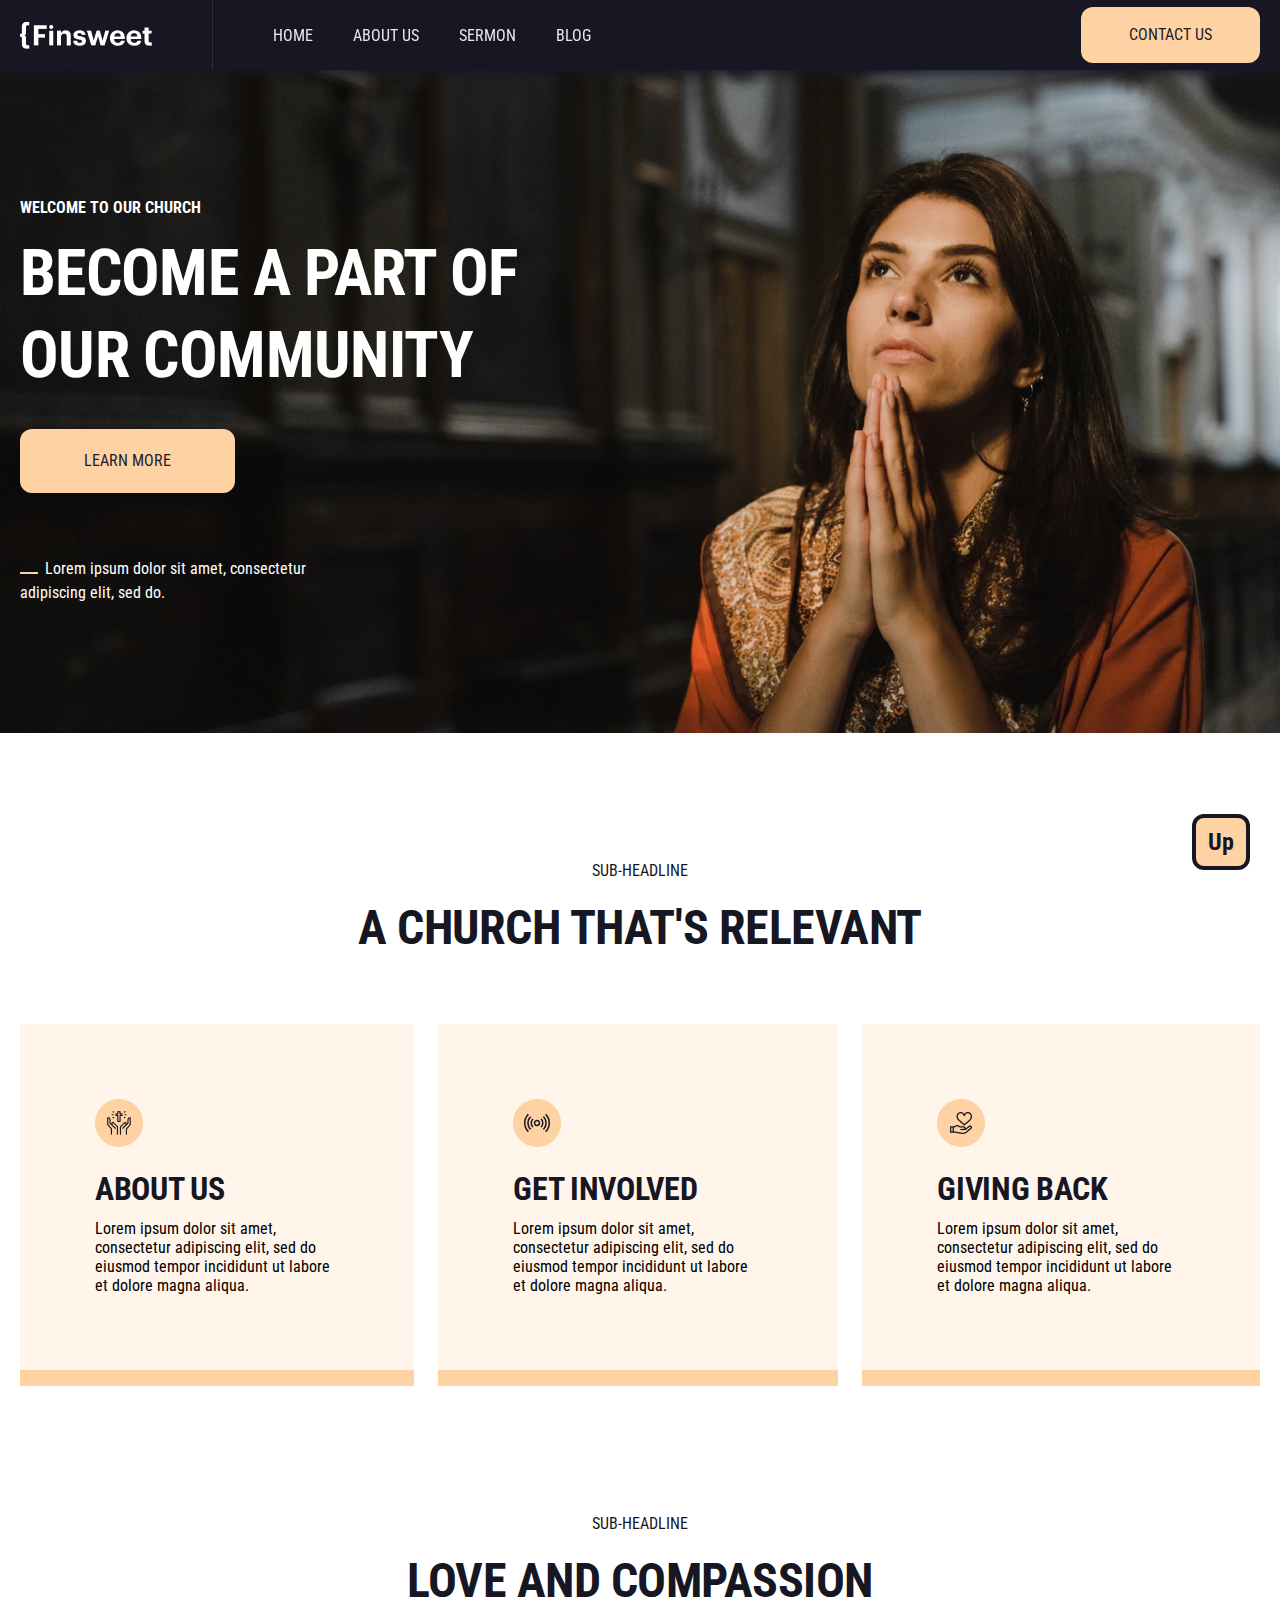
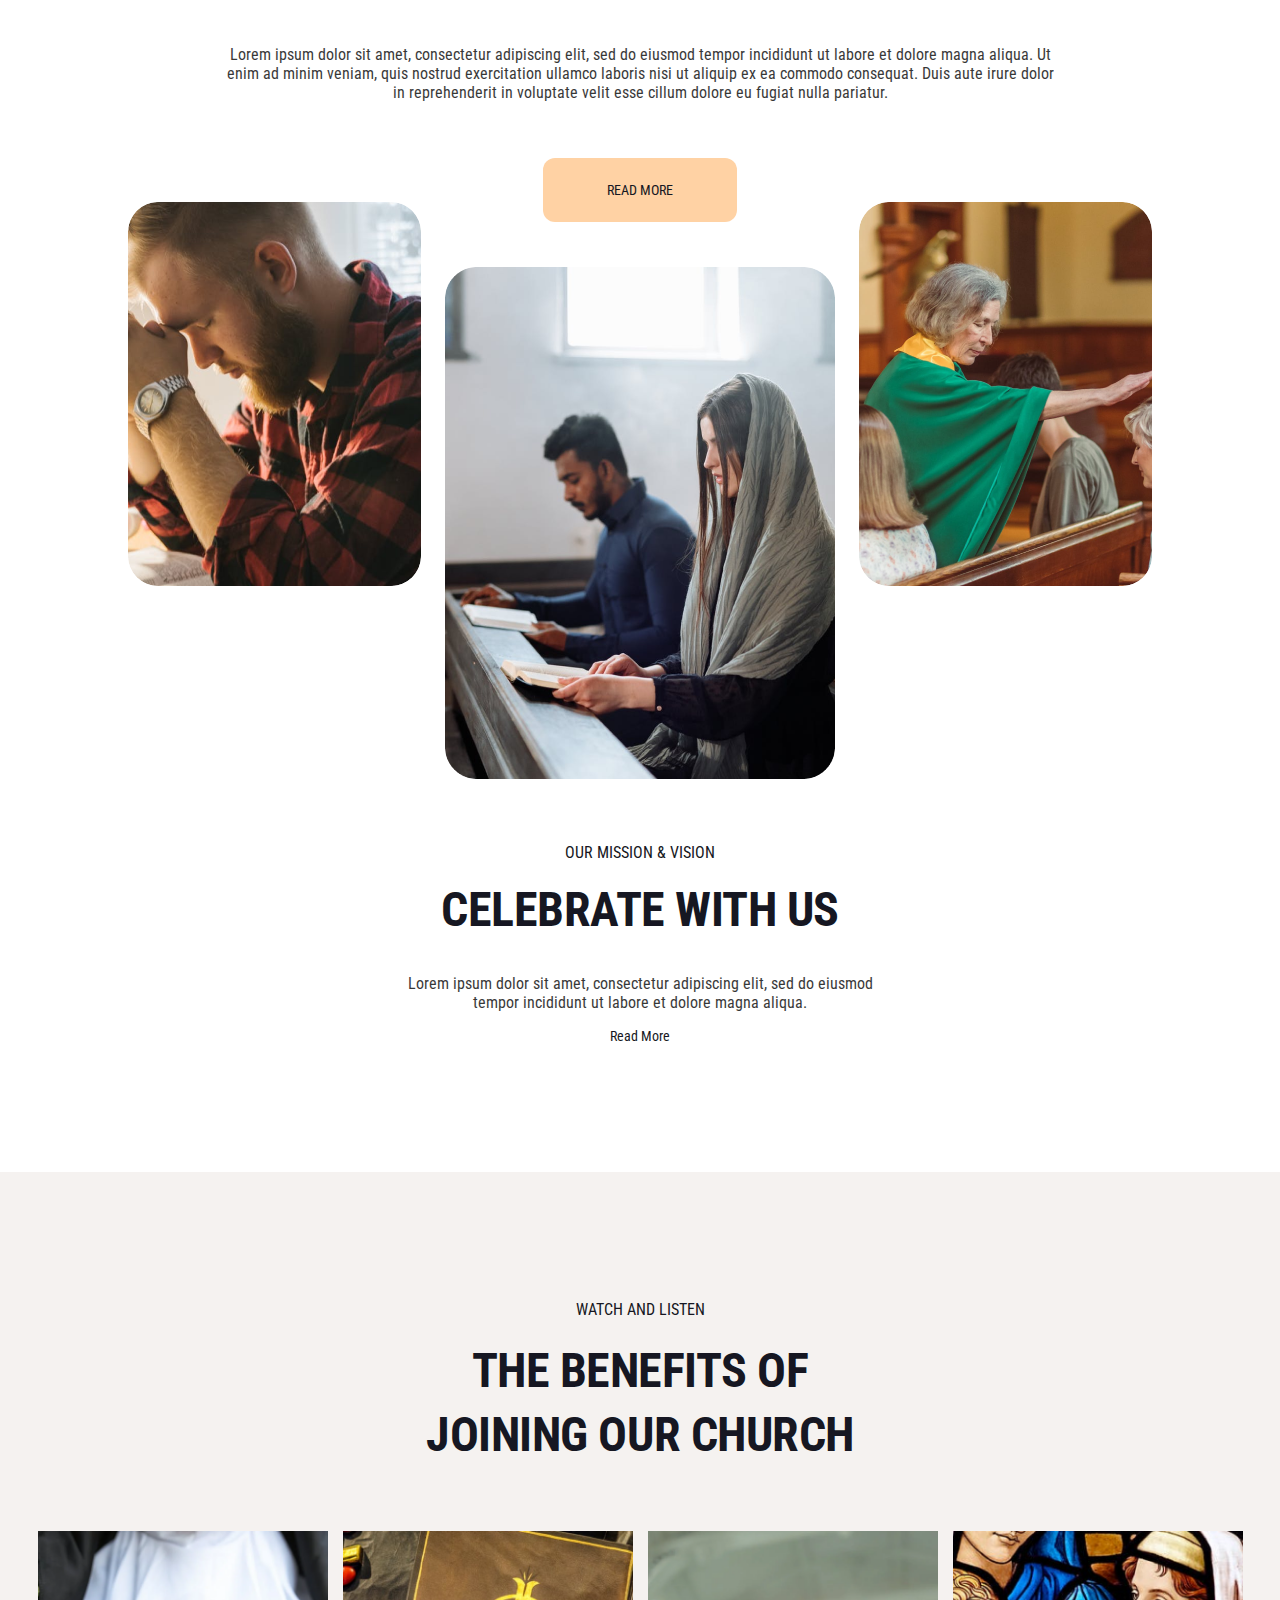
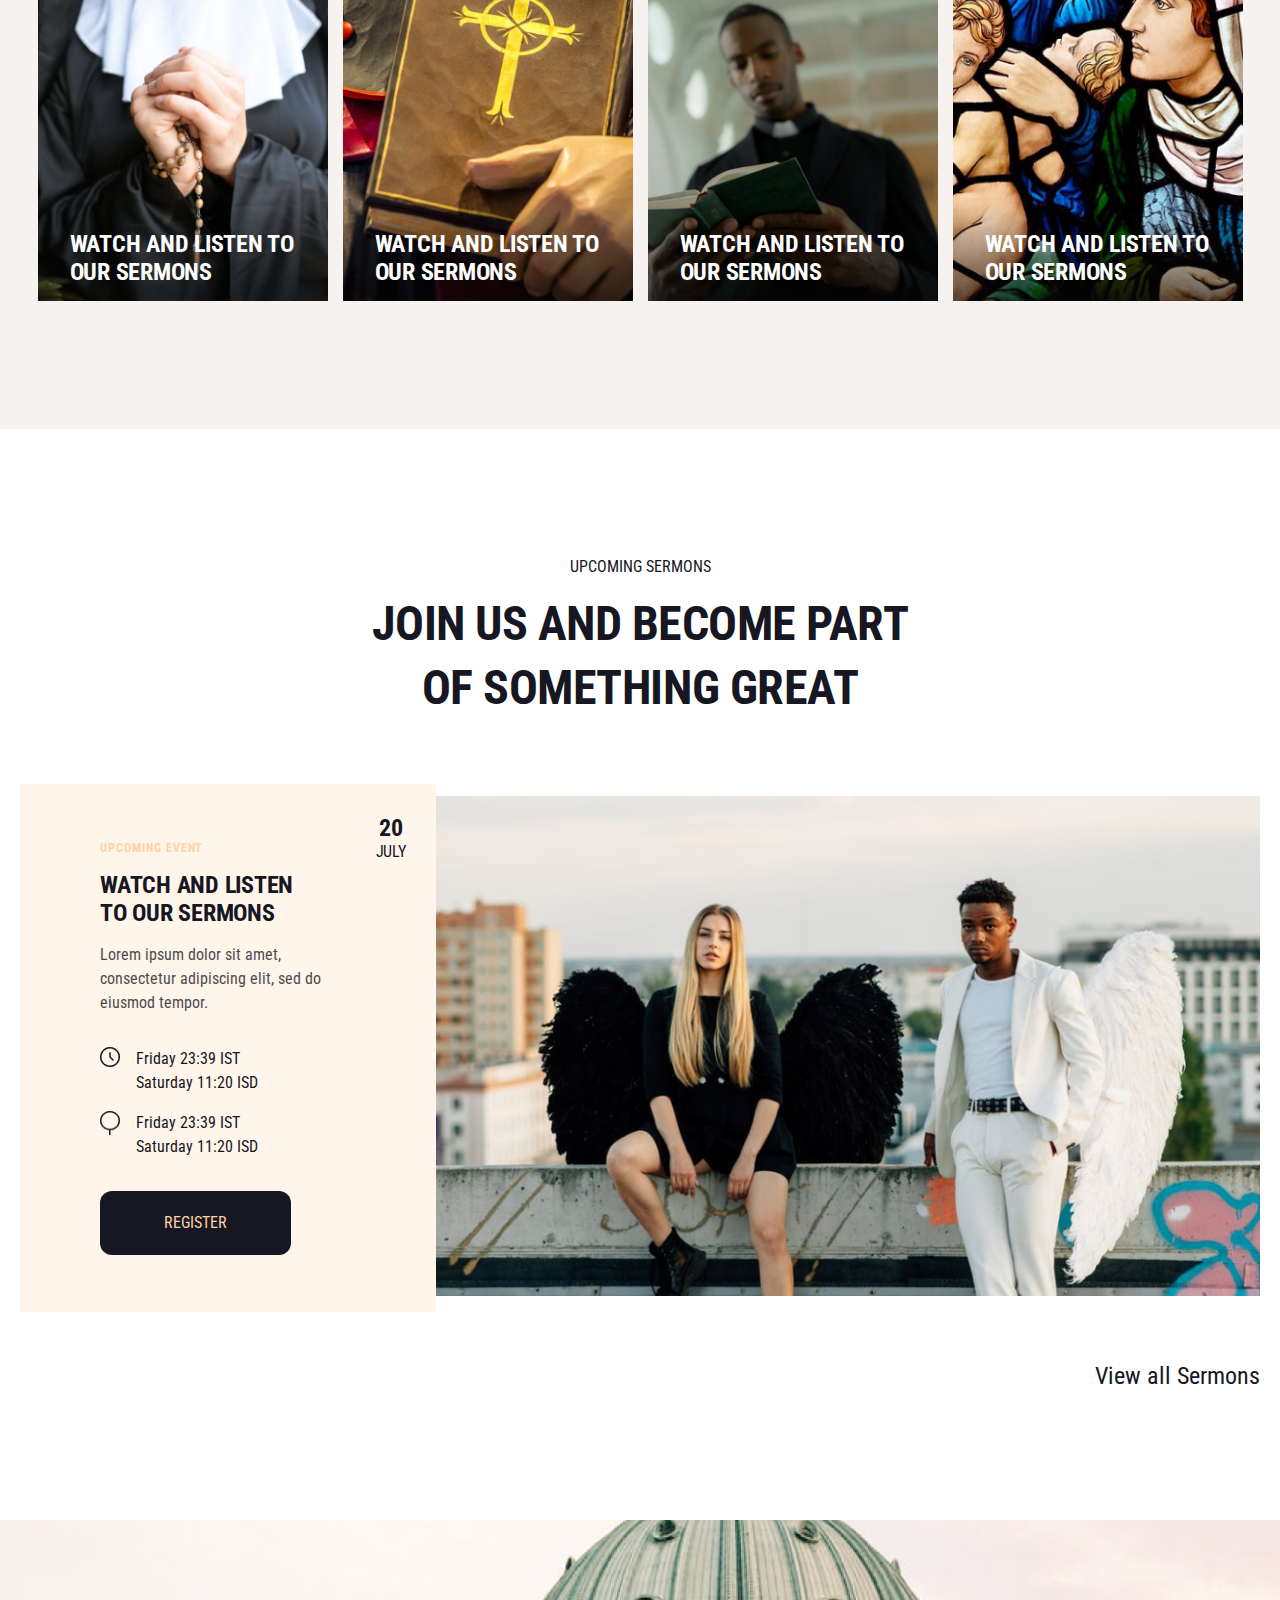
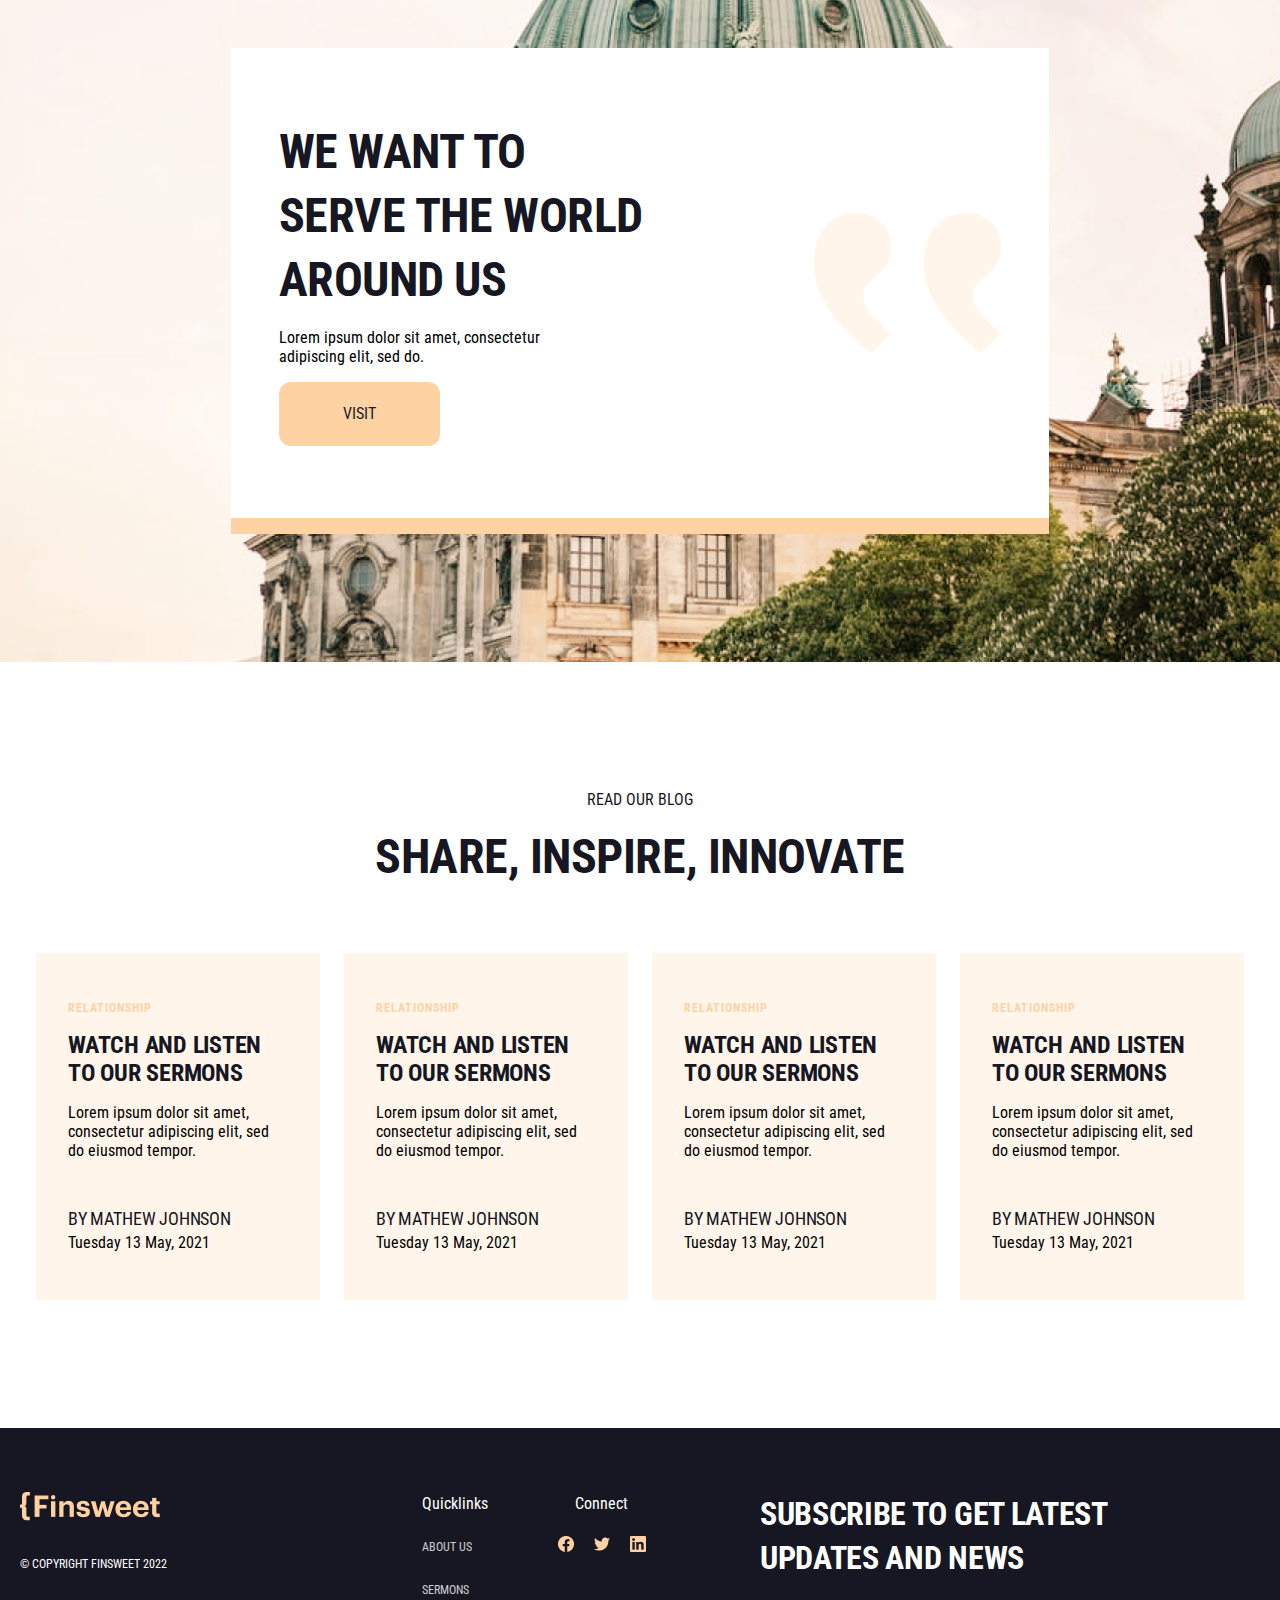
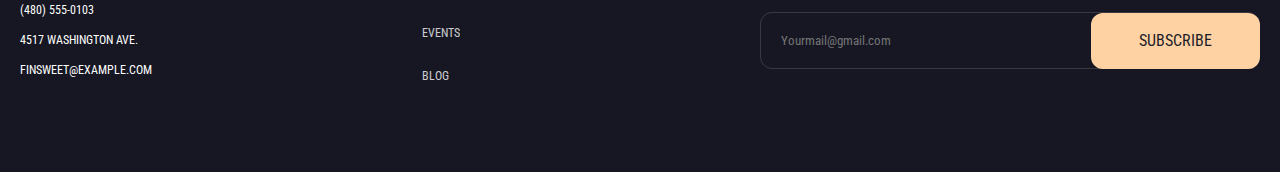
<file: index.html>
<!DOCTYPE html>
<html lang="en">
  <head>
    <meta charset="UTF-8" />
    <meta http-equiv="X-UA-Compatible" content="IE=edge" />
    <meta name="viewport" content="width=device-width, initial-scale=1.0" />
    <title>Document</title>
    <link rel="stylesheet" href="css/compressed/home.min.css" />
    <link
      rel="stylesheet"
      href="https://unicons.iconscout.com/release/v4.0.0/css/line.css" />
  </head>
  <body>
    <button id="backtop" style="opacity: 1">
      <a href="#">Up</a>
    </button>
    <nav id="navbar" class="navbarshrink">
      <div class="container">
        <div class="logo">
          <img src="images/Logo.png" alt="" />
          <img class="devider" src="images/home/divider.png" alt="" />
		  <div class="navlinks">
			<a href="index.html">Home</a>
			<a href="about.html">About Us</a>
			<a href="sermons.html">Sermon</a>
			<a href="blog.html">Blog</a>
		</div>
        </div>
		<div class="nav-right">
			<button class="btn-nav"><a href="contact.html">Contact us</a></button>
      </div>
	  <div class="hamburger">
		<i class="uil uil-bars" onclick="openNavbar()"></i>
	  </div>
	  <div id="navbar-responsive">
		  <i
			id="navbar-close"
			class="uil uil-multiply"
			onclick="closeNavbar()"></i>
		  <div class="hamcontent">
			<a href="index.html">Home</a>
			<a href="about.html">About Us</a>
			<a href="sermons.html">Sermon</a>
			<a href="blog.html">Blog</a>
			<button class="btn-nav"><a href="contact.html">Contact us</a></button>
		  </div>
		</div>
    </nav>
	<header>
		<div class="container">
			<h3>Welcome to our CHURCH</h3>
			<h1>Become a part of our community</h1>
			<button class="btn"><a href="about.html">Learn more</a></button>
			<ul>
				<li>Lorem ipsum dolor sit amet, consectetur adipiscing elit, sed do.</li>
			</ul>
		</div>
	</header>
	<main>
			<section class="sub-headline">
				<div class="container">
					<h3>sub-headline</h3>
				<h2>a church that's relevant</h2>
				<div class="sub-headline__cards">
					<div class="sub-headline__card">
						<img src="images/home/icon1.png" alt="">
						<h4>About us</h4>
						<p>Lorem ipsum dolor sit amet, consectetur adipiscing elit, sed do eiusmod tempor incididunt ut labore et dolore magna aliqua.</p>
					</div>
					<div class="sub-headline__card">
						<img src="images/home/icon2.png" alt="">
						<h4>Get Involved</h4>
						<p>Lorem ipsum dolor sit amet, consectetur adipiscing elit, sed do eiusmod tempor incididunt ut labore et dolore magna aliqua.</p>
					</div>
					<div class="sub-headline__card">
						<img src="images/home/icon3.png" alt="">
						<h4>Giving back</h4>
						<p>Lorem ipsum dolor sit amet, consectetur adipiscing elit, sed do eiusmod tempor incididunt ut labore et dolore magna aliqua.</p>
					</div>
				</div>
				</div>
			</section>
			<section class="love">
				<div class="container">
					<h3>sub-headline</h3>
				<h2>love and compassion</h2>
				<p>Lorem ipsum dolor sit amet, consectetur adipiscing elit, sed do eiusmod tempor incididunt ut labore et dolore magna aliqua. Ut enim ad minim veniam, quis nostrud exercitation ullamco laboris nisi ut aliquip ex ea commodo consequat. Duis aute irure dolor in reprehenderit in voluptate velit esse cillum dolore eu fugiat nulla pariatur.</p>
				<button class="btn"><a href="about.html">read more</a></button>
				<div class="love-images">
					<img class="i1" src="images/home/img1.png" alt="">
					<img class="i2" src="images/home/img2.png" alt="">
					<img class="i1" src="images/home/img3.png" alt="">
				</div>
				<h3>our mission & vision</h3>
				<h2>celebrate WITH US</h2>
				<p class="p">Lorem ipsum dolor sit amet, consectetur adipiscing elit, sed do eiusmod tempor incididunt ut labore et dolore magna aliqua.</p>
				<a href="sermons.html">Read More <i class="uil uil-arrow-right"></i></a>
				</div>
			</section>
			<section class="watch">
				<div class="container">
					<h3>Watch and listen</h3>
					<h2>THE benefits of joining our church</h2>
					<div class="watch-cards">
						<div class="watch-card wc1">
							<div class="watch-card-text">
								<h5>WATCH AND LISTEN TO OUR SERMONS</h5>
								<p>Lorem ipsum dolor sit amet, consectetur adipiscing elit, sed do eiusmod tempor incididunt ut.</p>
							</div>
						</div>
						<div class="watch-card wc2">
							<div class="watch-card-text">
								<h5>WATCH AND LISTEN TO OUR SERMONS</h5>
								<p>Lorem ipsum dolor sit amet, consectetur adipiscing elit, sed do eiusmod tempor incididunt ut.</p>
							</div>
						</div>
						<div class="watch-card wc3">
							<div class="watch-card-text">
								<h5>WATCH AND LISTEN TO OUR SERMONS</h5>
								<p>Lorem ipsum dolor sit amet, consectetur adipiscing elit, sed do eiusmod tempor incididunt ut.</p>
							</div>
						</div>
						<div class="watch-card wc4">
							<div class="watch-card-text">
								<h5>WATCH AND LISTEN TO OUR SERMONS</h5>
								<p>Lorem ipsum dolor sit amet, consectetur adipiscing elit, sed do eiusmod tempor incididunt ut.</p>
							</div>
						</div>
					</div>
				</div>
			</section>
			<section class="sermons">
				<div class="container">
					<h3>Upcoming SERMONS</h3>
					<h2>join us and become part of something great</h2>
					<div class="sermons-card">
						<div class="sermons-card-text">
							<div class="date">
								<h5>20</h5>
								<h4>July</h4>
							</div>
							<h5>Upcoming Event</h5>
							<h2>WATCH AND LISTEN TO OUR SERMONS</h2>
							<p>Lorem ipsum dolor sit amet, consectetur adipiscing elit, sed do eiusmod tempor.</p>
							<div class="time">
								<img src="images/home/Clock icon.png" alt="">
								<div class="time-text">
									<p>Friday 23:39 IST</p>
									<p>Saturday 11:20 ISD</p>
								</div>
							</div>
							<div class="time">
								<img class="lupa" src="images/home/Icon.png" alt="">
								<div class="time-text">
									<p>Friday 23:39 IST</p>
									<p>Saturday 11:20 ISD</p>
								</div>
							</div>
							<button class="btn-secondary"><a href="contact.html">Register</a></button>
						</div>
						<div class="sermons-card-img">
							<img src="images/home/img.png" alt="">
						</div>
					</div>
					<h6>View all Sermons <i class="uil uil-arrow-right"></i></h6>
				</div>
			</section>
			<section class="visit">
				<div class="container">
					<div class="visit-card">
						<div class="visit-card-text">
							<h2>We want to serve the world around us</h2>
						<p>Lorem ipsum dolor sit amet, consectetur adipiscing elit, sed do.</p>
						<button class="btn"><a href="sermonsevent.html">Visit</a></button>
						</div>
						<img src="images/home/quote.png" alt="">
					</div>
				</div>
			</section>
			<section class="share">
				<div class="container">
					<h3>Read our Blog</h3>
					<h2>SHARE, INSPIRE, INNOVATE</h2>
					<div class="share-cards">
						<div class="share-card">
							<h5>Relationship</h5>
							<h2>WATCH AND LISTEN TO OUR SERMONS</h2>
							<p>Lorem ipsum dolor sit amet, consectetur adipiscing elit, sed do eiusmod tempor.</p>
							<h4>By Mathew Johnson</h4>
							<p>Tuesday 13 May, 2021</p>
						</div>
						<div class="share-card">
							<h5>Relationship</h5>
							<h2>WATCH AND LISTEN TO OUR SERMONS</h2>
							<p>Lorem ipsum dolor sit amet, consectetur adipiscing elit, sed do eiusmod tempor.</p>
							<h4>By Mathew Johnson</h4>
							<p>Tuesday 13 May, 2021</p>
						</div>
						<div class="share-card">
							<h5>Relationship</h5>
							<h2>WATCH AND LISTEN TO OUR SERMONS</h2>
							<p>Lorem ipsum dolor sit amet, consectetur adipiscing elit, sed do eiusmod tempor.</p>
							<h4>By Mathew Johnson</h4>
							<p>Tuesday 13 May, 2021</p>
						</div>
						<div class="share-card">
							<h5>Relationship</h5>
							<h2>WATCH AND LISTEN TO OUR SERMONS</h2>
							<p>Lorem ipsum dolor sit amet, consectetur adipiscing elit, sed do eiusmod tempor.</p>
							<h4>By Mathew Johnson</h4>
							<p>Tuesday 13 May, 2021</p>
						</div>
					</div>
				</div>
			</section>
	</main>
	<footer>
		<div class="container">
			<div class="footer-left">
				<img src="images/Logo-footer.png" alt="">
				<h6>© Copyright Finsweet 2022</h6>
				<p>(480) 555-0103</p>
				<p>4517 Washington Ave. </p>
				<p>finsweet@example.com</p>
			</div>
			<div class="footer-center">
				<ul>
					<p>Quicklinks</p>
					<li><a href="about.html">About us</a></li>
					<li><a href="sermons.html">Sermons</a></li>
					<li><a href="sermonsevent.html">Events</a></li>
					<li><a href="blog.html">Blog</a></li>
				</ul>
				<div class="social">
					<p>Connect</p>
					<div class="socials">
						<a href="https://www.facebook.com/"><img src="images/facebook.png" alt=""></a>
						<a href="https://twitter.com/"><img src="images/twitter.png" alt=""></a>
						<a href="https://www.linkedin.com/"><img src="images/linkedin.png"></a>
					</div>
				</div>
			</div>
			<div class="footer-right">
				<h4>Subscribe to get Latest Updates and News</h4>
				<form action="">
					<input type="email" placeholder="Yourmail@gmail.com">
					<button class="btn-nav">Subscribe</button>
				</form>
			</div>
		</div>
	</footer>
	<script src="script.js"></script>
  </body>
</html>
</file>
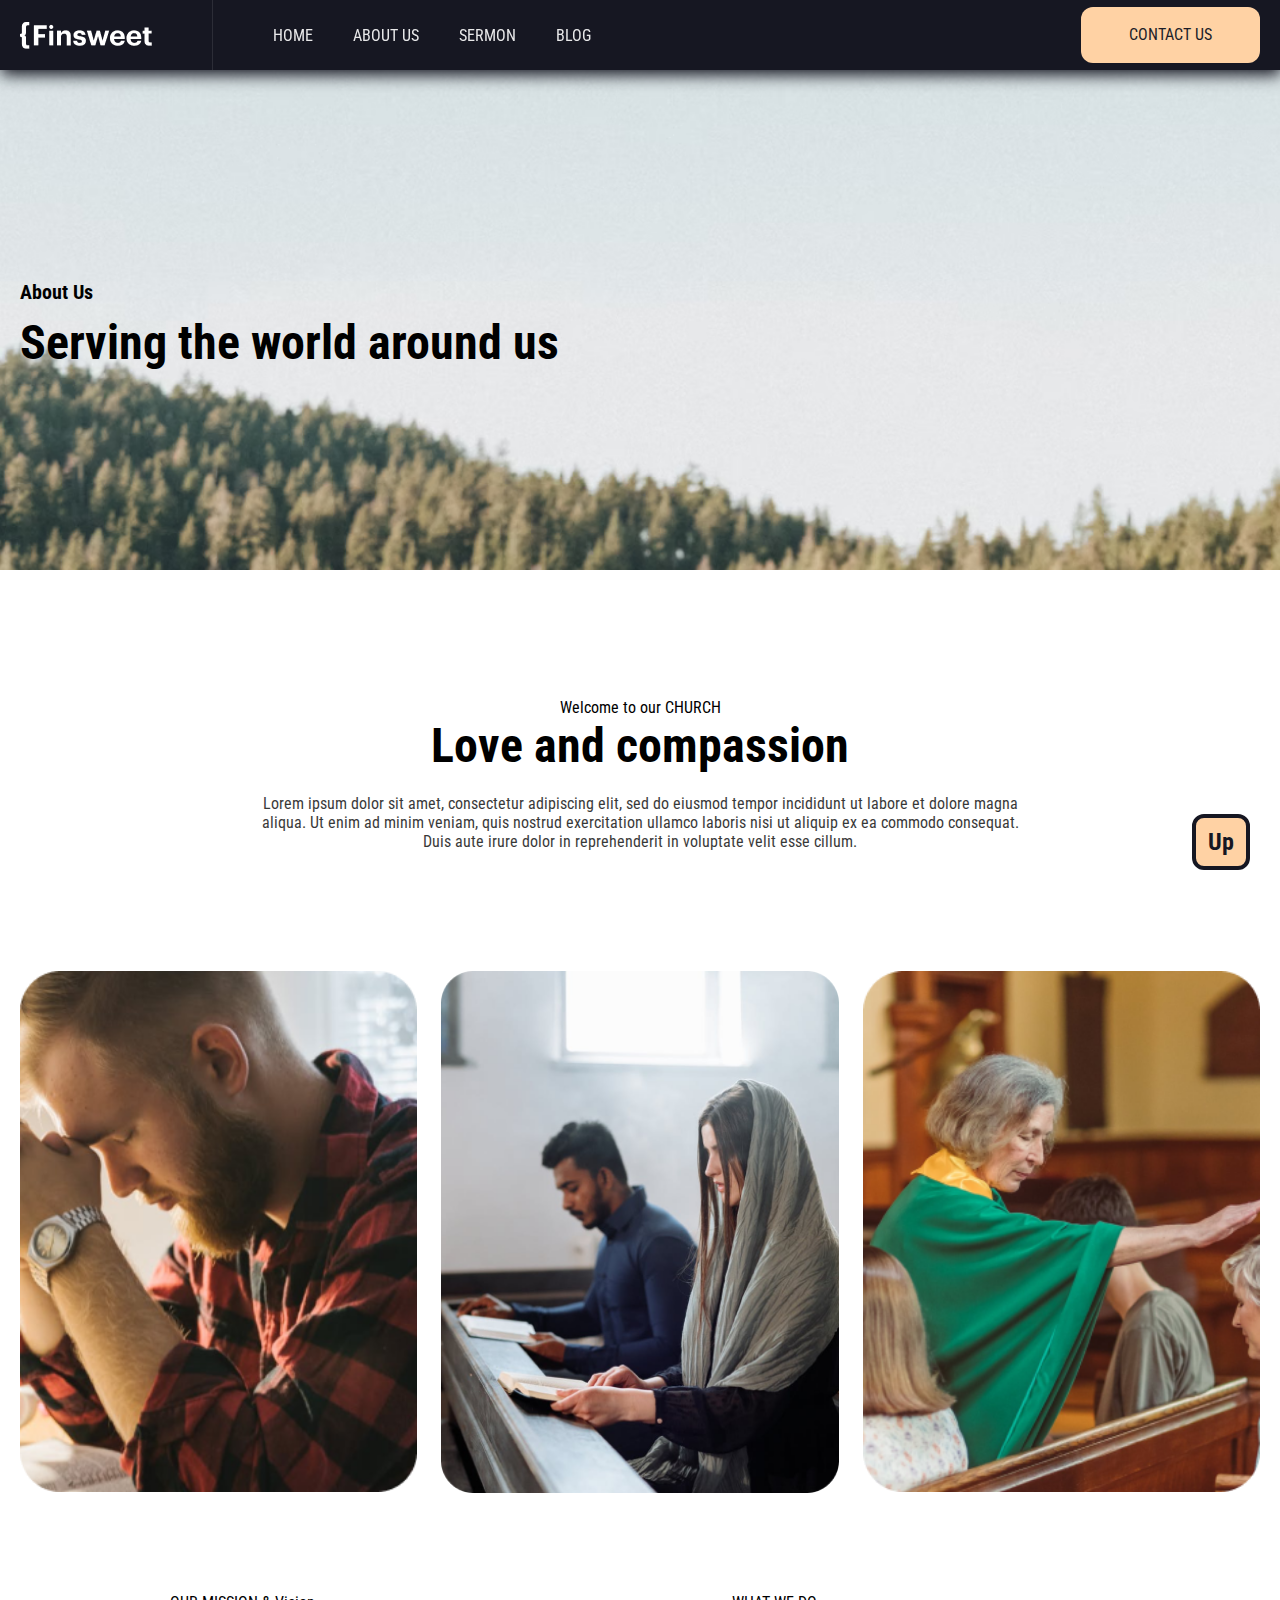
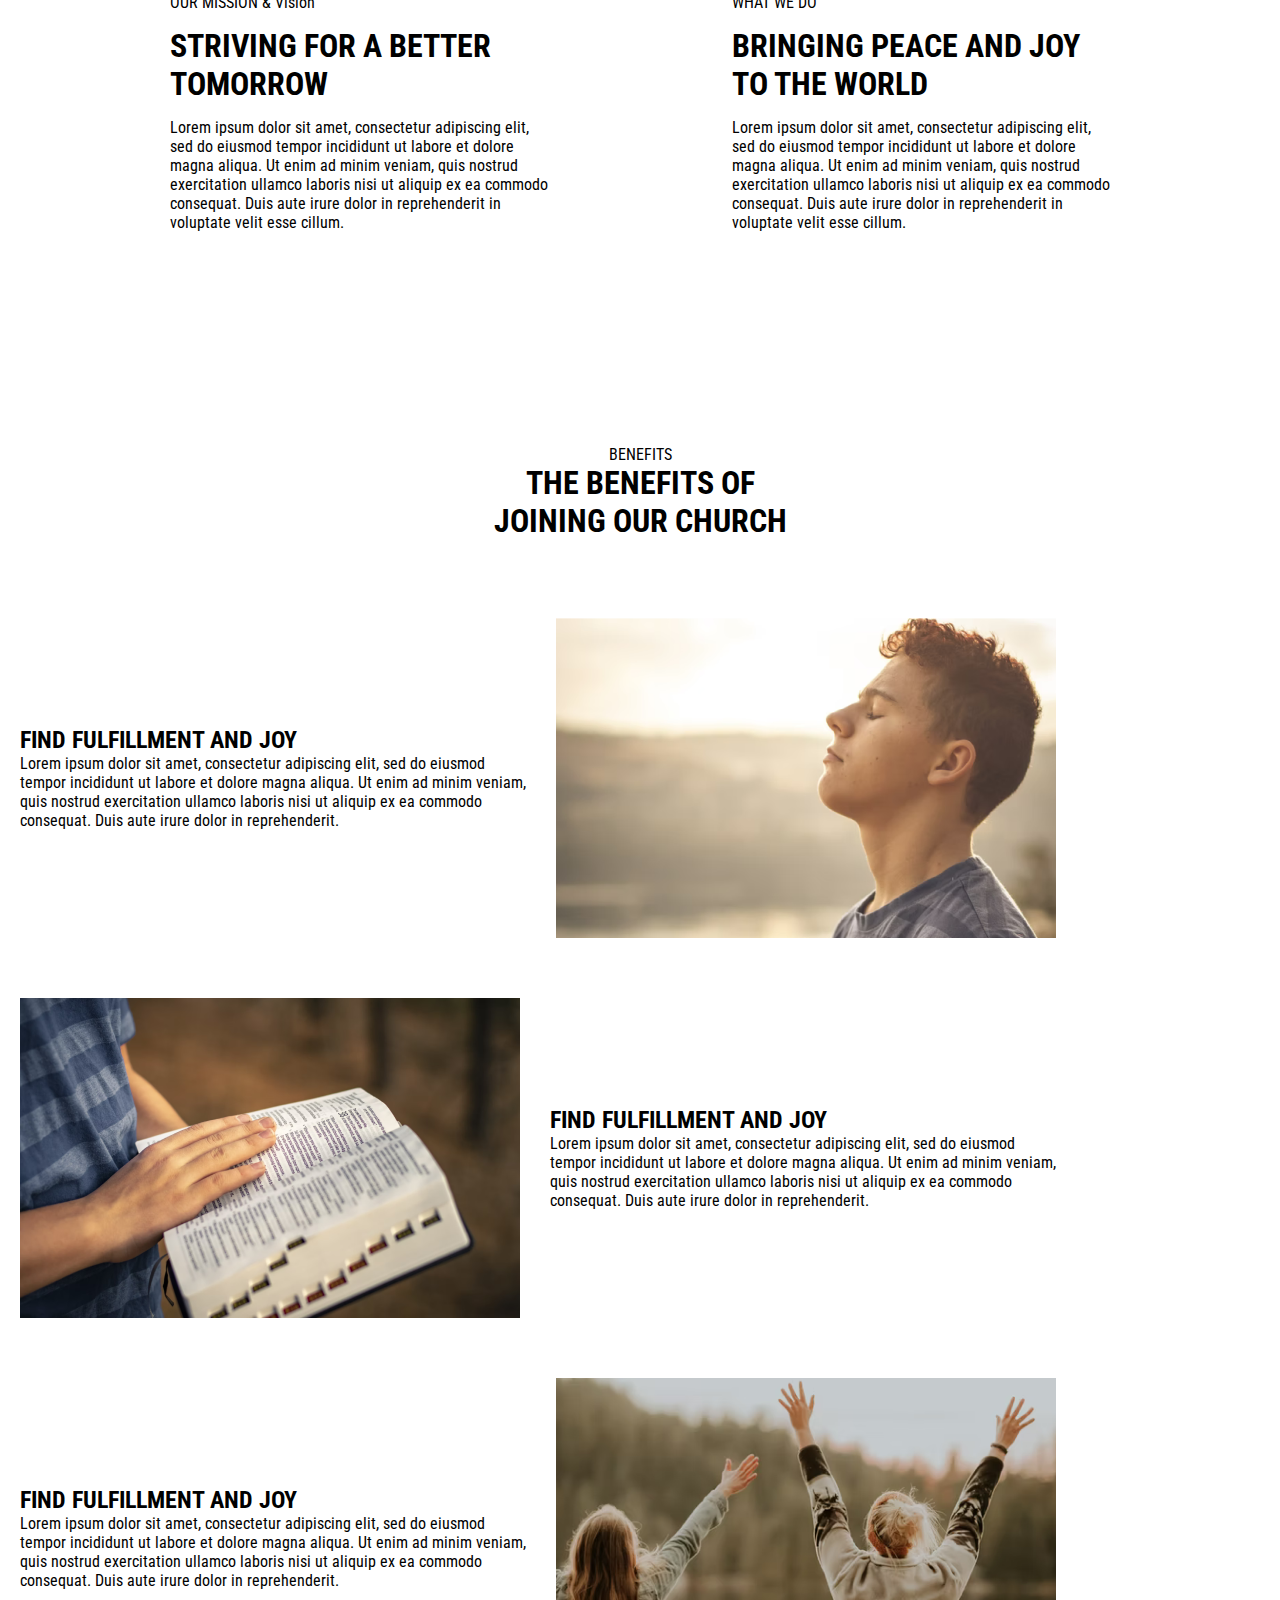
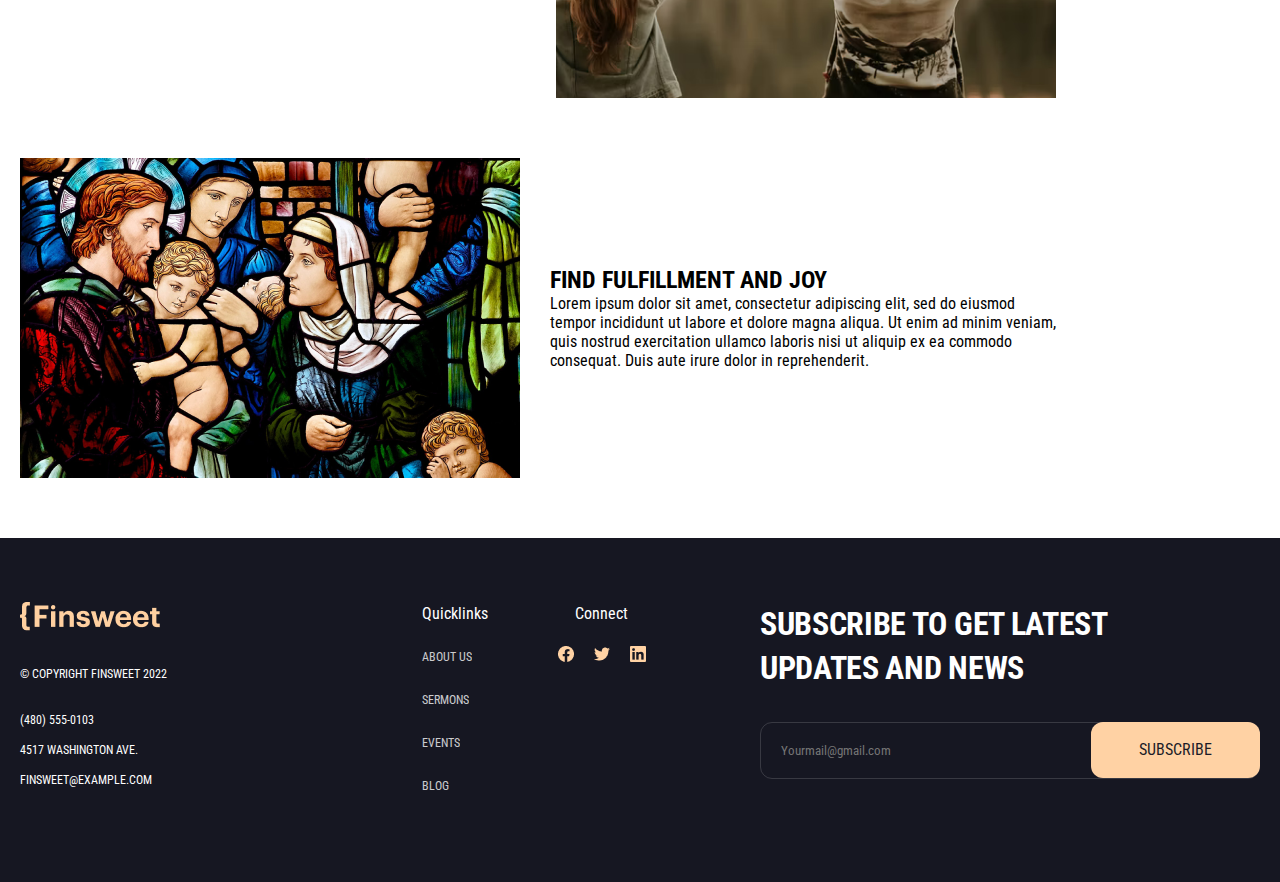
<file: about.html>
<!DOCTYPE html>
<html lang="en">
<head>
    <meta charset="UTF-8">
    <meta http-equiv="X-UA-Compatible" content="IE=edge">
    <meta name="viewport" content="width=device-width, initial-scale=1.0">
    <title>About Us</title>
    <link rel="stylesheet" href="/css/compressed/about.min.css" />
    <link
      rel="stylesheet"
      href="https://unicons.iconscout.com/release/v4.0.0/css/line.css" />
</head>
<body>
    <button id="backtop" style="opacity: 1">
        <a href="#">Up</a>
      </button>
      <nav id="navbar" class="navbarshrink">
        <div class="container">
          <div class="logo">
            <img src="images/Logo.png" alt="" />
            <img class="devider" src="images/home/divider.png" alt="" />
            <div class="navlinks">
              <a href="index.html">Home</a>
              <a href="about.html">About Us</a>
              <a href="sermons.html">Sermon</a>
              <a href="blog.html">Blog</a>
          </div>
          </div>
          <div class="nav-right">
              <button class="btn-nav"><a href="contact.html">Contact us</a></button>
        </div>
        <div class="hamburger">
          <i class="uil uil-bars" onclick="openNavbar()"></i>
        </div>
        <div id="navbar-responsive">
            <i
              id="navbar-close"
              class="uil uil-multiply"
              onclick="closeNavbar()"></i>
            <div class="hamcontent">
              <a href="index.html">Home</a>
              <a href="about.html">About Us</a>
              <a href="sermons.html">Sermon</a>
              <a href="blog.html">Blog</a>
              <button class="btn-nav"><a href="contact.html">Contact us</a></button>
            </div>
          </div>
      </nav>
         <main>
      <section  class="hero-section">
        <div class="container">
          <h3>About Us</h3>
          <h1>Serving the world around us</h1>
        </div>
      </section>
  
 
      <section class="love-section">
        <div class="container">
        <div class="text1-wrapper">
           <p>Welcome to our CHURCH</p>
            <h2 class="love-section-h2">Love and compassion</h2>
             <p class="love-section-p">Lorem ipsum dolor sit amet, consectetur adipiscing elit, sed do eiusmod tempor incididunt ut labore et dolore magna <br>
               aliqua. Ut enim ad minim veniam, quis nostrud exercitation ullamco laboris nisi ut aliquip ex ea commodo consequat. <br>
                Duis aute irure dolor in reprehenderit in voluptate velit esse cillum.</p>
              </div>
             <div class="images-wrapper">
              <img src="./images/about/love-img-1/https_/www.pexels.com/photo/a-bearded-man-praying-5206040.png" alt="">
              <img src="./images/about/love-img-2/https_/www.pexels.com/photo/man-and-woman-reading-book-while-sitting-on-pews-8468470.png" alt="">
              <img src="./images/about/love-img-3/https_/www.pexels.com/photo/people-sitting-on-brown-pews-8674151.png" alt="">
             </div> 
             <div class="text-wrapper">
              <div class="text-1">
                <p>OUR MISSION & Vision</p>
                <h2>STRIVING FOR A BETTER <br>
                   TOMORROW</h2>
                <p>Lorem ipsum dolor sit amet, consectetur adipiscing elit, <br>
                   sed do eiusmod tempor incididunt ut labore et dolore <br>
                    magna aliqua. Ut enim ad minim veniam, quis nostrud <br>
                     exercitation ullamco laboris nisi ut aliquip ex ea commodo <br>
                      consequat. Duis aute irure dolor in reprehenderit in <br>
                       voluptate velit esse cillum.</p>
              </div>
              <div class="text-2">
                <p>WHAT WE DO</p>
                <h2>BRINGING PEACE AND JOY <br>
                   TO THE WORLD</h2>
                 <p>Lorem ipsum dolor sit amet, consectetur adipiscing elit, <br>
                   sed do eiusmod tempor incididunt ut labore et dolore <br>
                    magna aliqua. Ut enim ad minim veniam, quis nostrud <br>
                     exercitation ullamco laboris nisi ut aliquip ex ea commodo <br>
                      consequat. Duis aute irure dolor in reprehenderit in <br>
                       voluptate velit esse cillum.</p>  
              </div>
             </div> 
            </div> 
      </section>

      <section class="benefits-section">
        <div class="container">
          <div class="benefits-text1-wrapper">
            <p>BENEFITS</p>
            <h1>THE  BENEFITS OF <br>
               JOINING OUR CHURCH</h1>
          </div>
          <div class="benefit-cards-wrapper">
          <div class="benefits-card-1">
            <div class="benefits-card-text-1">
            <h2>FIND FULFILLMENT AND JOY</h2>
            <p>Lorem ipsum dolor sit amet, consectetur adipiscing elit, sed do eiusmod <br>
               tempor incididunt ut labore et dolore magna aliqua. Ut enim ad minim veniam, <br>
                quis nostrud exercitation ullamco laboris nisi ut aliquip ex ea commodo <br>
                 consequat. Duis aute irure dolor in reprehenderit.</p>
                </div>
                <img src="./images/about/benefits-1/https_/unsplash.com/photos/3MWdi5_6Hrc.png" alt="">
          </div>
          <div class="benefits-card-1">
            <img src="./images/about/benefits-2/https_/unsplash.com/photos/3Xmcv5MjZpw.png" alt="">
            <div class="benefits-card-text-1">
            <h2>FIND FULFILLMENT AND JOY</h2>
            <p>Lorem ipsum dolor sit amet, consectetur adipiscing elit, sed do eiusmod <br>
               tempor incididunt ut labore et dolore magna aliqua. Ut enim ad minim veniam, <br>
                quis nostrud exercitation ullamco laboris nisi ut aliquip ex ea commodo <br>
                 consequat. Duis aute irure dolor in reprehenderit.</p>
                </div>
          </div>
          <div class="benefits-card-1">
            <div class="benefits-card-text-1">
            <h2>FIND FULFILLMENT AND JOY</h2>
            <p>Lorem ipsum dolor sit amet, consectetur adipiscing elit, sed do eiusmod <br>
               tempor incididunt ut labore et dolore magna aliqua. Ut enim ad minim veniam, <br>
                quis nostrud exercitation ullamco laboris nisi ut aliquip ex ea commodo <br>
                 consequat. Duis aute irure dolor in reprehenderit.</p>
                </div>
                <img src="./images/about/benefits-3/https_/unsplash.com/photos/3MWdi5_6Hrc.png" alt="">
          </div>
          <div class="benefits-card-1">
            <img src="./images/about/benefits-4/https_/unsplash.com/photos/3Xmcv5MjZpw.png" alt="">
            <div class="benefits-card-text-1">
            <h2>FIND FULFILLMENT AND JOY</h2>
            <p>Lorem ipsum dolor sit amet, consectetur adipiscing elit, sed do eiusmod <br>
               tempor incididunt ut labore et dolore magna aliqua. Ut enim ad minim veniam, <br>
                quis nostrud exercitation ullamco laboris nisi ut aliquip ex ea commodo <br>
                 consequat. Duis aute irure dolor in reprehenderit.</p>
                </div>
          </div>
        </div>
        </div>
      </section>
     </main>
     <footer>
      <div class="container">
        <div class="footer-left">
          <img src="images/Logo-footer.png" alt="">
          <h6>© Copyright Finsweet 2022</h6>
          <p>(480) 555-0103</p>
          <p>4517 Washington Ave. </p>
          <p>finsweet@example.com</p>
        </div>
        <div class="footer-center">
          <ul>
            <p>Quicklinks</p>
            <li><a href="about.html">About us</a></li>
            <li><a href="sermons.html">Sermons</a></li>
            <li><a href="sermonsevent.html">Events</a></li>
            <li><a href="blog.html">Blog</a></li>
          </ul>
          <div class="social">
            <p>Connect</p>
            <div class="socials">
              <a href="https://www.facebook.com/"><img src="images/facebook.png" alt=""></a>
              <a href="https://twitter.com/"><img src="images/twitter.png" alt=""></a>
              <a href="https://www.linkedin.com/"><img src="images/linkedin.png"></a>
            </div>
          </div>
        </div>
        <div class="footer-right">
          <h4>Subscribe to get Latest Updates and News</h4>
          <form action="">
            <input type="email" placeholder="Yourmail@gmail.com">
            <button class="btn-nav">Subscribe</button>
          </form>
        </div>
      </div>
    </footer>
      <script src="script.js"></script>
</body>
</html>
</file>
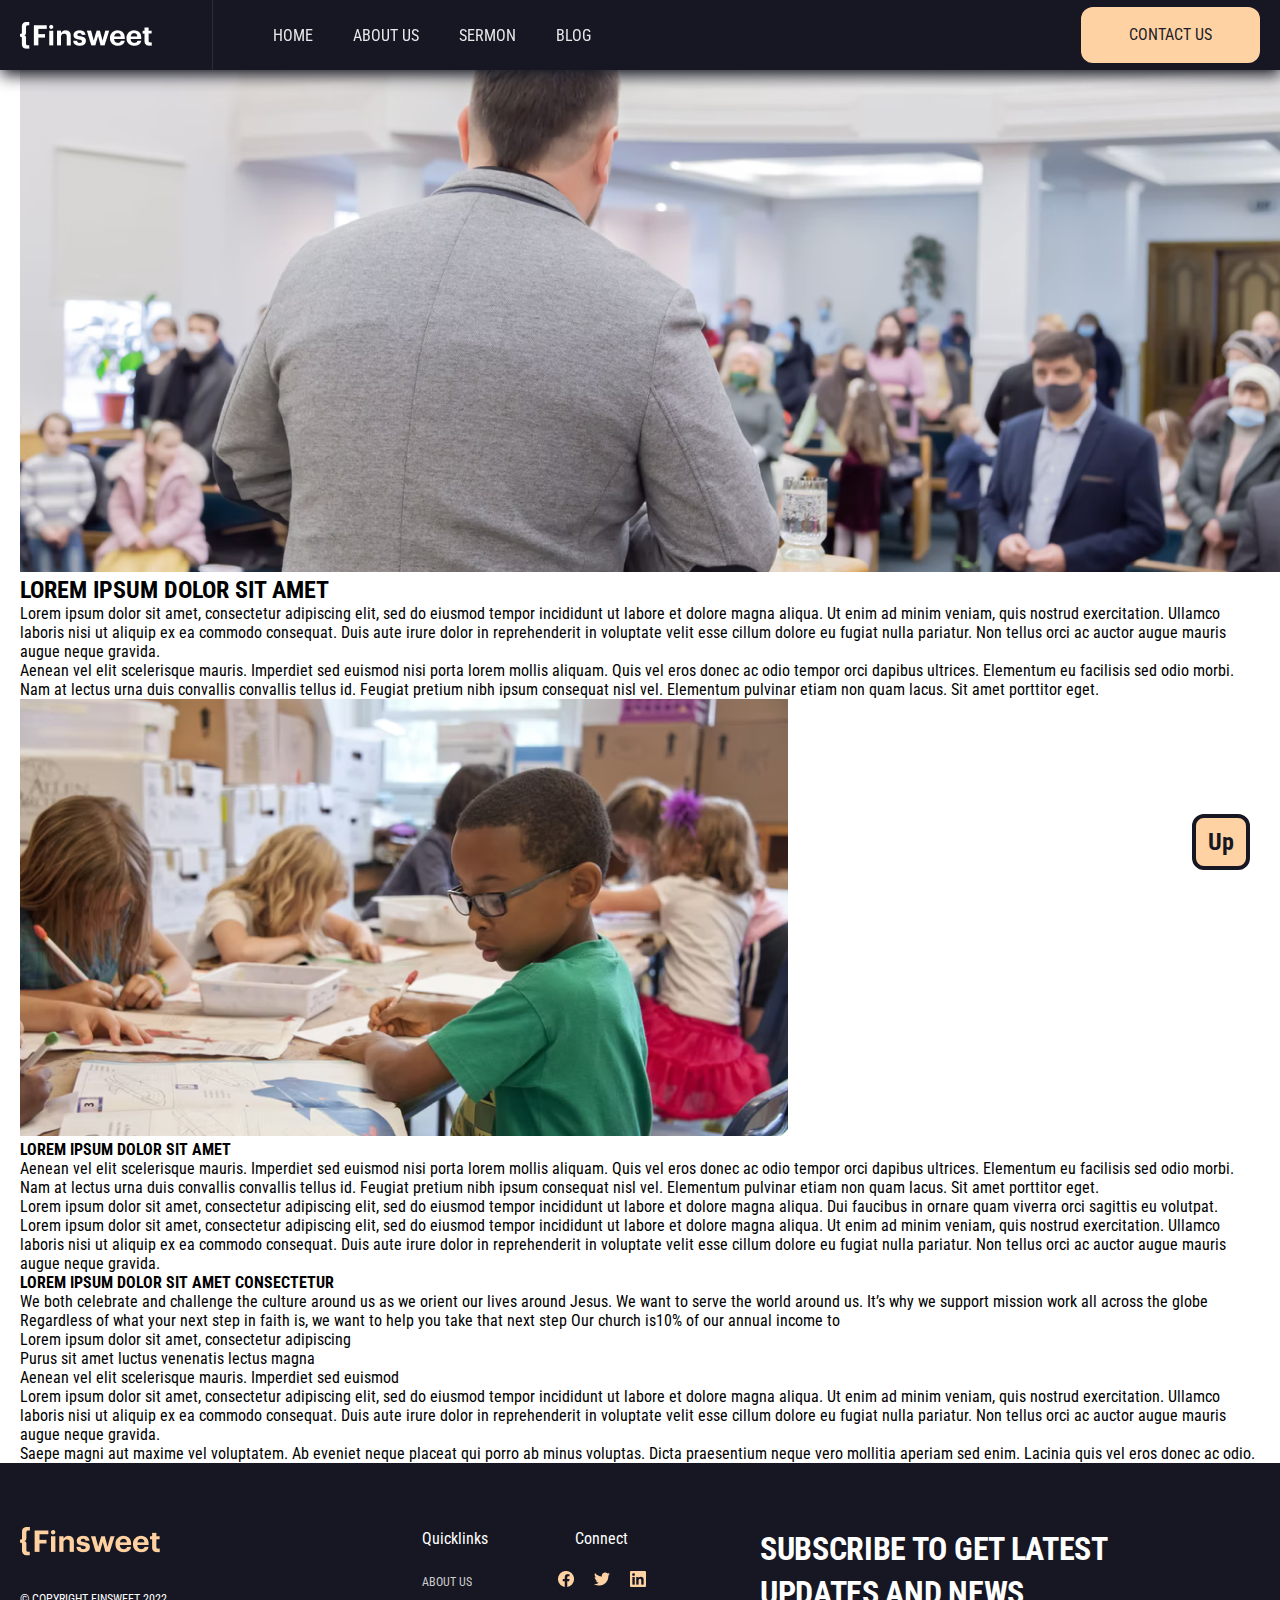
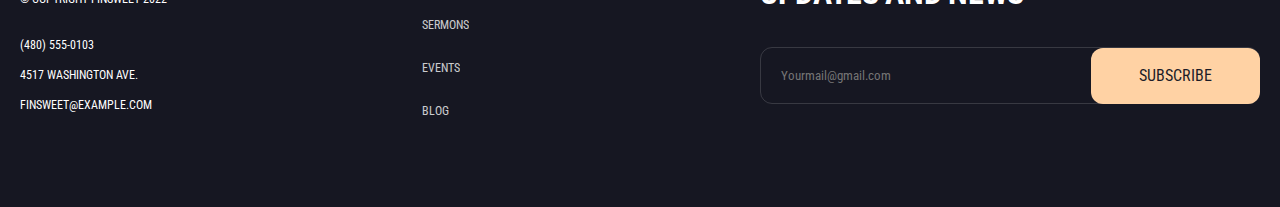
<file: blog-post.html>
<!DOCTYPE html>
<html lang="en">
  <head>
    <meta charset="UTF-8" />
    <meta http-equiv="X-UA-Compatible" content="IE=edge" />
    <meta name="viewport" content="width=device-width, initial-scale=1.0" />
    <title>BLOG-POST</title>
    <link rel="stylesheet" href="css/expanded/blog-post.css" />
    <link
      rel="stylesheet"
      href="https://unicons.iconscout.com/release/v4.0.0/css/line.css"
    />
  </head>
  <body>
    <button id="backtop" style="opacity: 1">
      <a href="#">Up</a>
    </button>
    <nav id="navbar" class="navbarshrink">
      <div class="container">
        <div class="logo">
          <img src="images/Logo.png" alt="" />
          <img class="devider" src="images/home/divider.png" alt="" />
          <div class="navlinks">
            <a href="index.html">Home</a>
            <a href="about.html">About Us</a>
            <a href="sermons.html">Sermon</a>
            <a href="blog.html">Blog</a>
          </div>
        </div>
        <div class="nav-right">
          <button class="btn-nav">
            <a href="contact.html">Contact us</a>
          </button>
        </div>
        <div class="hamburger">
          <i class="uil uil-bars" onclick="openNavbar()"></i>
        </div>
        <div id="navbar-responsive">
          <i
            id="navbar-close"
            class="uil uil-multiply"
            onclick="closeNavbar()"
          ></i>
          <div class="hamcontent">
            <a href="index.html">Home</a>
            <a href="about.html">About Us</a>
            <a href="sermons.html">Sermon</a>
            <a href="blog.html">Blog</a>
            <button class="btn-nav">
              <a href="contact.html">Contact us</a>
            </button>
          </div>
        </div>
      </div>
    </nav>
    <header>
      <div class="container">
        <h5>Relationship</h5>
        <h2>HOW TO SHOW COMPASSION</h2>
        <p>13 May, 2018 By Mathew Johnson</p>

        <img src="./images/blog-post/first-image.jpg" alt="" />

        <h2>LOREM IPSUM DOLOR SIT AMET</h2>
        <div class="text">
          <p>
            Lorem ipsum dolor sit amet, consectetur adipiscing elit, sed do eiusmod tempor incididunt ut labore et dolore magna aliqua. Ut enim ad minim veniam, quis nostrud exercitation. Ullamco laboris nisi ut aliquip ex ea commodo consequat. Duis aute irure dolor in reprehenderit in voluptate velit esse cillum dolore eu fugiat nulla pariatur. Non tellus orci ac auctor augue mauris augue neque gravida.
          </p>
          <p>
            Aenean vel elit scelerisque mauris. Imperdiet sed euismod nisi porta lorem mollis aliquam. Quis vel eros donec ac odio tempor orci dapibus ultrices. Elementum eu facilisis sed odio morbi. Nam at lectus urna duis convallis convallis tellus id. Feugiat pretium nibh ipsum consequat nisl vel. Elementum pulvinar etiam non quam lacus. Sit amet porttitor eget.
          </p>

          <div class="img">
            <img class="img" src="./images/blog-post/second-image.jpg" alt="" />
          </div>
          <h4>LOREM IPSUM DOLOR SIT AMET</h4>
          <p>
            Aenean vel elit scelerisque mauris. Imperdiet sed euismod nisi porta lorem mollis aliquam. Quis vel eros donec ac odio tempor orci dapibus ultrices. Elementum eu facilisis sed odio morbi. Nam at lectus urna duis convallis convallis tellus id. Feugiat pretium nibh ipsum consequat nisl vel. Elementum pulvinar etiam non quam lacus. Sit amet porttitor eget.
          </p>
          <p>
            Lorem ipsum dolor sit amet, consectetur adipiscing elit, sed do
            eiusmod tempor incididunt ut labore et dolore magna aliqua. Dui
            faucibus in ornare quam viverra orci sagittis eu volutpat.
          </p>
          <p>
            Lorem ipsum dolor sit amet, consectetur adipiscing elit, sed do eiusmod tempor incididunt ut labore et dolore magna aliqua. Ut enim ad minim veniam, quis nostrud exercitation. Ullamco laboris nisi ut aliquip ex ea commodo consequat. Duis aute irure dolor in reprehenderit in voluptate velit esse cillum dolore eu fugiat nulla pariatur. Non tellus orci ac auctor augue mauris augue neque gravida.
          </p>
          <h4>LOREM IPSUM DOLOR SIT AMET CONSECTETUR</h4>
          <p>
            We both celebrate and challenge the culture around us as we orient our lives around Jesus. We want to serve the world around us. It’s why we support mission work all across the globe Regardless of what your next step in faith is, we want to help you take that next step Our church is10% of our annual income to
          </p>
          <ul class="texts">
            <li>Lorem ipsum dolor sit amet, consectetur adipiscing</li>
            <li>Purus sit amet luctus venenatis lectus magna</li>
            <li>Aenean vel elit scelerisque mauris. Imperdiet sed euismod</li>
          </ul>
          <p>
            Lorem ipsum dolor sit amet, consectetur adipiscing elit, sed do eiusmod tempor incididunt ut labore et dolore magna aliqua. Ut enim ad minim veniam, quis nostrud exercitation. Ullamco laboris nisi ut aliquip ex ea commodo consequat. Duis aute irure dolor in reprehenderit in voluptate velit esse cillum dolore eu fugiat nulla pariatur. Non tellus orci ac auctor augue mauris augue neque gravida.
          </p>
          <p>
            Saepe magni aut maxime vel voluptatem. Ab eveniet neque placeat qui porro ab minus voluptas. Dicta praesentium neque vero mollitia aperiam sed enim. Lacinia quis vel eros donec ac odio.
          </p>
        </div>
      </div>
    </header>
    <footer>
      <div class="container">
        <div class="footer-left">
          <img src="images/Logo-footer.png" alt="" />
          <h6>© Copyright Finsweet 2022</h6>
          <p>(480) 555-0103</p>
          <p>4517 Washington Ave.</p>
          <p>finsweet@example.com</p>
        </div>
        <div class="footer-center">
          <ul>
            <p>Quicklinks</p>
            <li><a href="about.html">About us</a></li>
            <li><a href="sermons.html">Sermons</a></li>
            <li><a href="sermonsevent.html">Events</a></li>
            <li><a href="blog.html">Blog</a></li>
          </ul>
          <div class="social">
            <p>Connect</p>
            <div class="socials">
              <a href="https://www.facebook.com/"
                ><img src="images/facebook.png" alt=""
              /></a>
              <a href="https://twitter.com/"
                ><img src="images/twitter.png" alt=""
              /></a>
              <a href="https://www.linkedin.com/"
                ><img src="images/linkedin.png"
              /></a>
            </div>
          </div>
        </div>
        <div class="footer-right">
          <h4>Subscribe to get Latest Updates and News</h4>
          <form action="">
            <input type="email" placeholder="Yourmail@gmail.com" />
            <button class="btn-nav">Subscribe</button>
          </form>
        </div>
      </div>
    </footer>
    <script src="script.js"></script>
  </body>
</html>
</file>
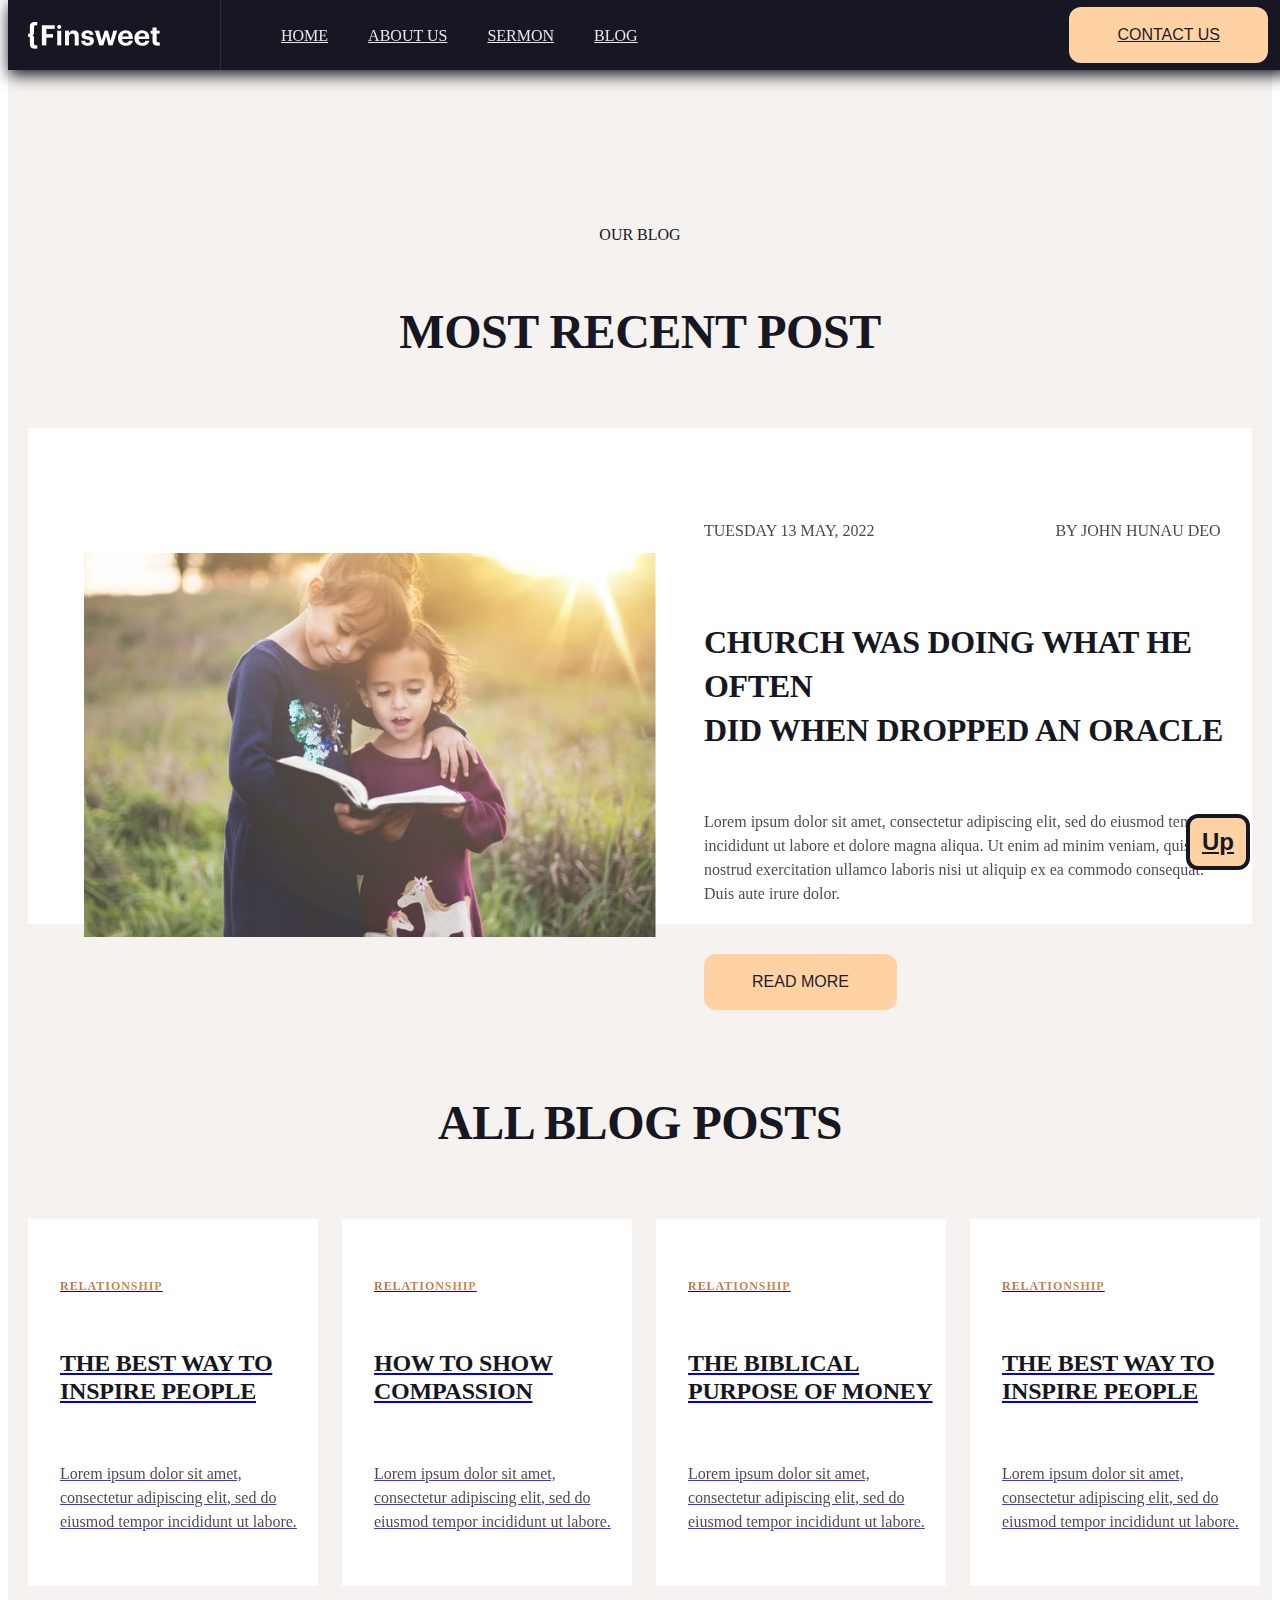
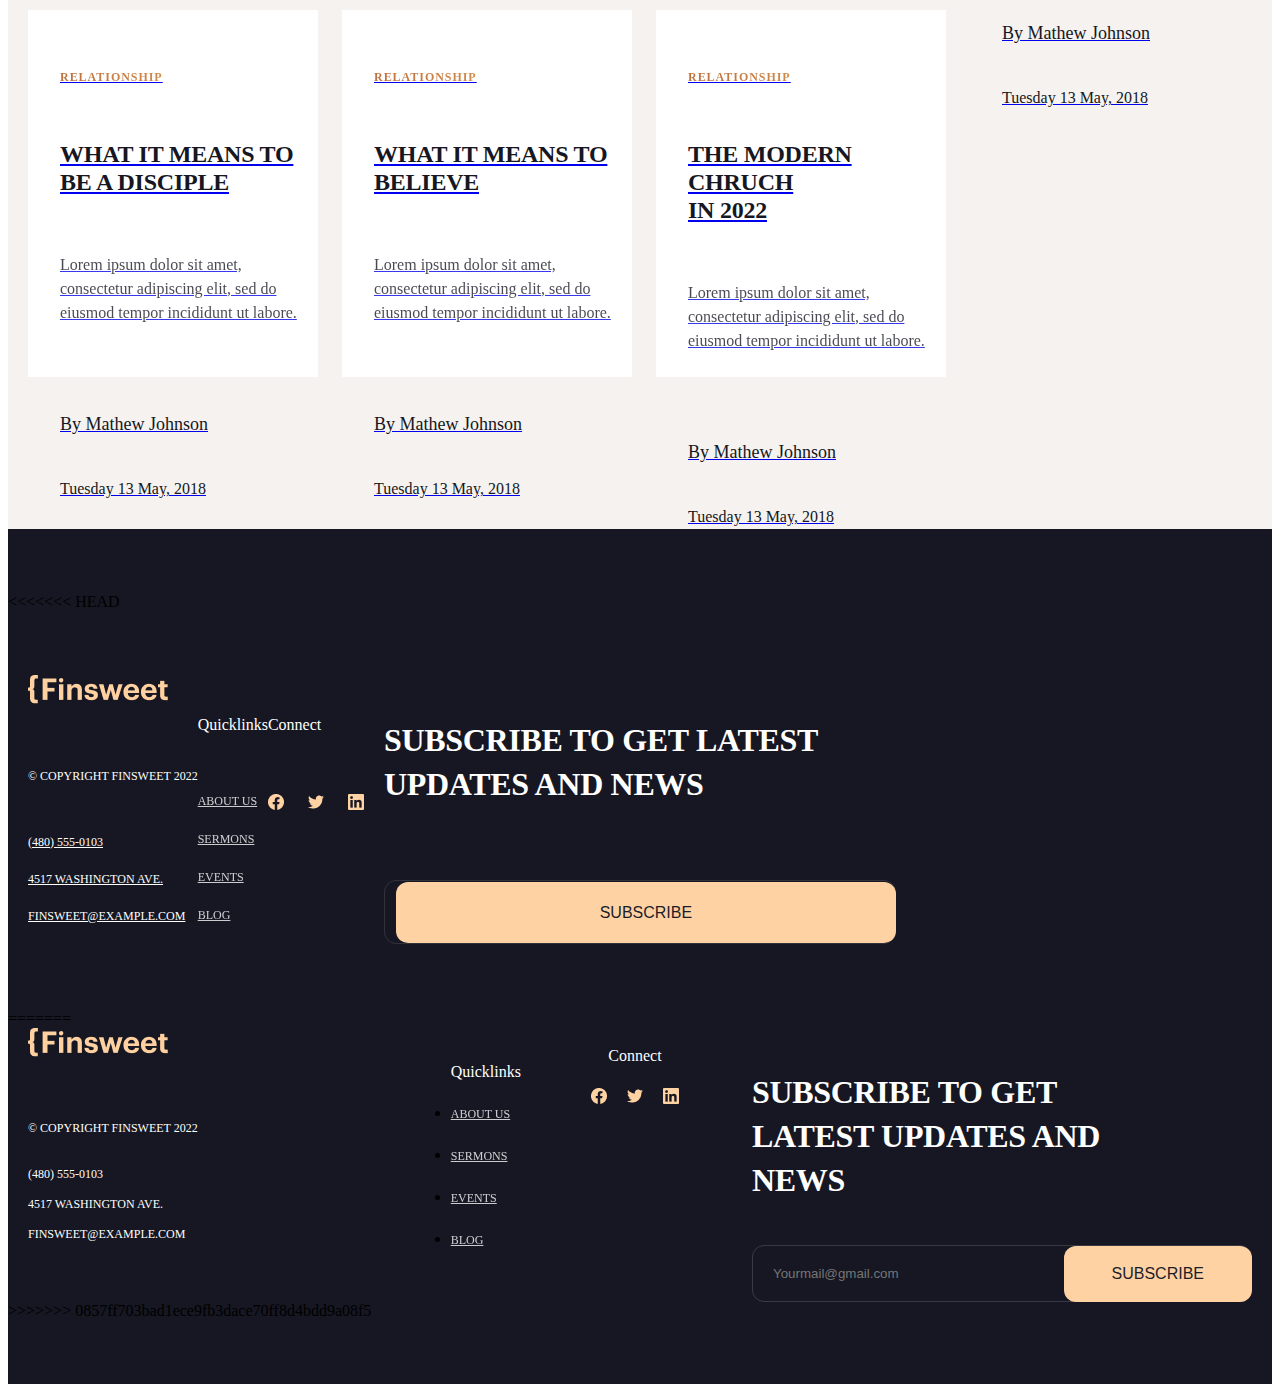
<file: blog.html>
<!DOCTYPE html>
<html lang="en">
  <head>
    <meta charset="UTF-8" />
    <meta http-equiv="X-UA-Compatible" content="IE=edge" />
    <meta name="viewport" content="width=device-width, initial-scale=1.0" />
    <title>Blog</title>
    <link
      rel="stylesheet"
      href="https://unicons.iconscout.com/release/v4.0.0/css/line.css"
    />
    <link rel="stylesheet" href="css/compressed/blog.min.css" />
  </head>
  <body>
    <body>
        <header>
        <button id="backtop" style="opacity: 1">
          <a href="#">Up</a>
        </button>
        <nav id="navbar" class="navbarshrink">
          <div class="container">
            <div class="logo">
              <img src="images/Logo.png" alt="" />
              <img class="devider" src="images/home/divider.png" alt="" />
              <div class="navlinks">
                <a href="index.html">Home</a>
                <a href="about.html">About Us</a>
                <a href="sermons.html">Sermon</a>
                <a href="blog.html">Blog</a>
              </div>
            </div>
            <div class="nav-right">
              <button class="btn-nav"><a href="contact.html">Contact us</a></button>
            </div>
            <div class="hamburger">
              <i class="uil uil-bars" onclick="openNavbar()"></i>
            </div>
            <div id="navbar-responsive">
              <i
                id="navbar-close"
                class="uil uil-multiply"
                onclick="closeNavbar()"
              ></i>
              <div class="hamcontent">
                <a href="index.html">Home</a>
                <a href="about.html">About Us</a>
                <a href="sermons.html">Sermon</a>
                <a href="blog.html">Blog</a>
                <button class="btn-nav">
                  <a href="contact.html">Contact us</a>
                </button>
              </div>
            </div>
          </div>
        </nav>
    </header>
        <main>
            <section id="post">
                <div class="container">
                <div class="post__container">
                    <div class="post__cont--top">
                        <h5>OUR BLOG</h5>
                        <h2>most recent post</h2>
                    </div>
                    <div class="post__cont--bottom">
                        <div class="post__cont--bottom--left">
                            <img src="images/blog/kids.png" alt="page">
                        </div>
                        <div class="post__cont--bottom--right">
                            <div class="right--title">
                                <h6>Tuesday 13 May, 2022</h6>
                                <h6>By John Hunau Deo</h6>
                            </div>
                            <h4>Church was doing what he often <br>did when dropped An oracle </h4>
                            <p>Lorem ipsum dolor sit amet, consectetur adipiscing elit, sed do eiusmod tempor <br>incididunt ut labore et dolore magna aliqua. Ut enim ad minim veniam, quis <br>nostrud exercitation ullamco laboris nisi ut aliquip ex ea commodo consequat. <br>Duis aute irure dolor.</p>
                            <button>Read more</button>
                        </div>
                    </div>
                </div>
            </div>
            </section>
            <section id="blog-post">
                <div class="container">
                    <div class="blog-post__container">
                        <div class="blog-post__cont--top">
                            <h2>ALL BLOG POSTS</h2>
                        </div>
                        <div class="blog-post__cont--bottom">
                            <div class="blog-post__cards">
                                <a href="blog-post.html"><div class="blog-post--card">
                                    <p class="p-7">Relationship</p>
                                    <h5>THE BEST WAY TO <br>INSPIRE PEOPLE</h5>
                                    <p class="p-8">Lorem ipsum dolor sit amet, <br>consectetur adipiscing elit, sed do <br>eiusmod tempor incididunt ut labore.</p>
                                    <h6>By Mathew Johnson</h6>
                                    <p class="p-9">Tuesday 13 May, 2018</p>
                                    <div class="hover"></div>
                                </div></a>
                                <a href="blog-post.html"><div class="blog-post--card">
                                    <p class="p-7">Relationship</p>
                                    <h5>HOW TO SHOW <br>COMPASSION
                                    </h5>
                                    <p class="p-8">Lorem ipsum dolor sit amet, <br>consectetur adipiscing elit, sed do <br>eiusmod tempor incididunt ut labore.</p>
                                    <h6>By Mathew Johnson</h6>
                                    <p class="p-9">Tuesday 13 May, 2018</p>
                                    <div class="hover"></div>
                                </div></a>
                                <a href="blog-post.html"><div class="blog-post--card">
                                    <p class="p-7">Relationship</p>
                                    <h5>THE BIBLICAL <br>PURPOSE OF MONEY
                                    </h5>
                                    <p class="p-8">Lorem ipsum dolor sit amet, <br>consectetur adipiscing elit, sed do <br>eiusmod tempor incididunt ut labore.</p>
                                    <h6>By Mathew Johnson</h6>
                                    <p class="p-9">Tuesday 13 May, 2018</p>
                                    <div class="hover"></div>
                                </div></a>
                                <a href="blog-post.html"><div class="blog-post--card">
                                    <p class="p-7">Relationship</p>
                                    <h5>THE BEST WAY TO <br>INSPIRE PEOPLE</h5>
                                    <p class="p-8">Lorem ipsum dolor sit amet, <br>consectetur adipiscing elit, sed do <br>eiusmod tempor incididunt ut labore.</p>
                                    <h6>By Mathew Johnson</h6>
                                    <p class="p-9">Tuesday 13 May, 2018</p>
                                    <div class="hover"></div>
                                </div></a>
                                <a href="blog-post.html"><div class="blog-post--card">
                                    <p class="p-7">Relationship</p>
                                    <h5>WHAT IT MEANS TO <br>BE A DISCIPLE
                                    </h5>
                                    <p class="p-8">Lorem ipsum dolor sit amet, <br>consectetur adipiscing elit, sed do <br>eiusmod tempor incididunt ut labore.</p>
                                    <h6>By Mathew Johnson</h6>
                                    <p class="p-9">Tuesday 13 May, 2018</p>
                                    <div class="hover"></div>
                                </div></a>
                                <a href="blog-post.html"><div class="blog-post--card">
                                    <p class="p-7">Relationship</p>
                                    <h5>WHAT IT MEANS TO <br>BELIEVE
                                    </h5>
                                    <p class="p-8">Lorem ipsum dolor sit amet, <br>consectetur adipiscing elit, sed do <br>eiusmod tempor incididunt ut labore.</p>
                                    <h6>By Mathew Johnson</h6>
                                    <p class="p-9">Tuesday 13 May, 2018</p>
                                    <div class="hover"></div>
                                </div></a>
                                <a href="blog-post.html"><div class="blog-post--card">
                                    <p class="p-7">Relationship</p>
                                    <h5>the modern chruch <br>in 2022</h5>
                                    <p class="p-8">Lorem ipsum dolor sit amet, <br>consectetur adipiscing elit, sed do <br>eiusmod tempor incididunt ut labore.</p>
                                    <h6>By Mathew Johnson</h6>
                                    <p class="p-9">Tuesday 13 May, 2018</p>
                                    <div class="hover"></div>
                                </div></a>
                            </div>
                        </div>
                    </div>
                </div>
            </section>
        </main>
        <footer>
<<<<<<< HEAD
          <section id="footer">
            <div class="container">
              <div class="footer__container">
                <div class="footer__cont--left">
                  <a href="blog.html"><img src="images/Logo-footer.png" alt="page"></a>
                  <p>© Copyright Finsweet 2022</p>
                  <a href="#">(480) 555-0103</a>
                  <a href="#">4517 Washington Ave.</a>
                  <a href="#">finsweet@example.com</a>
                </div>
                <div class="footer__cont--right">
                  <div class="box1">
                    <h6>Quicklinks</h6>
                    <a href="about.html">About us</a>
                    <a href="sermons.html">Sermons</a>
                    <a href="sermonsevent.html">Events</a>
                    <a href="blog.html">Blog</a>
                  </div>
                  <div class="box2">
                    <h6>Connect</h6>
                    <div class="box2--img">
                      <a href="https://facebook.com/"><img src="images/facebook.png" alt="page"></a>
                      <a href="https://twitter.com/"><img src="images/twitter.png" alt="page"></a>
                      <a href="https://linkedin.com/"><img src="images/linkedin.png" alt="page"></a>
                    </div>
                  </div>
                  <div class="box3">
                    <h4>Subscribe to get Latest <br>Updates and News</h4>
                    <form action="#">
                      <input required placeholder="Yourmail@gmail.com" type="email" id="email">
                      <input required type="submit" id="submit" value="Subscribe">
                    </form>
                  </div>
                </div>
              </div>
            </div>
          </section>
=======
          <div class="container">
            <div class="footer-left">
              <img src="images/Logo-footer.png" alt="">
              <h6>© Copyright Finsweet 2022</h6>
              <p>(480) 555-0103</p>
              <p>4517 Washington Ave. </p>
              <p>finsweet@example.com</p>
            </div>
            <div class="footer-center">
              <ul>
                <p>Quicklinks</p>
                <li><a href="about.html">About us</a></li>
                <li><a href="sermons.html">Sermons</a></li>
                <li><a href="sermonsevent.html">Events</a></li>
                <li><a href="blog.html">Blog</a></li>
              </ul>
              <div class="social">
                <p>Connect</p>
                <div class="socials">
                  <a href="https://www.facebook.com/"><img src="images/facebook.png" alt=""></a>
                  <a href="https://twitter.com/"><img src="images/twitter.png" alt=""></a>
                  <a href="https://www.linkedin.com/"><img src="images/linkedin.png"></a>
                </div>
              </div>
            </div>
            <div class="footer-right">
              <h4>Subscribe to get Latest Updates and News</h4>
              <form action="">
                <input type="email" placeholder="Yourmail@gmail.com">
                <button class="btn-nav">Subscribe</button>
              </form>
            </div>
          </div>
>>>>>>> 0857ff703bad1ece9fb3dace70ff8d4bdd9a08f5
        </footer>

        <script src="script.js"></script>
  </body>
</html>
</file>
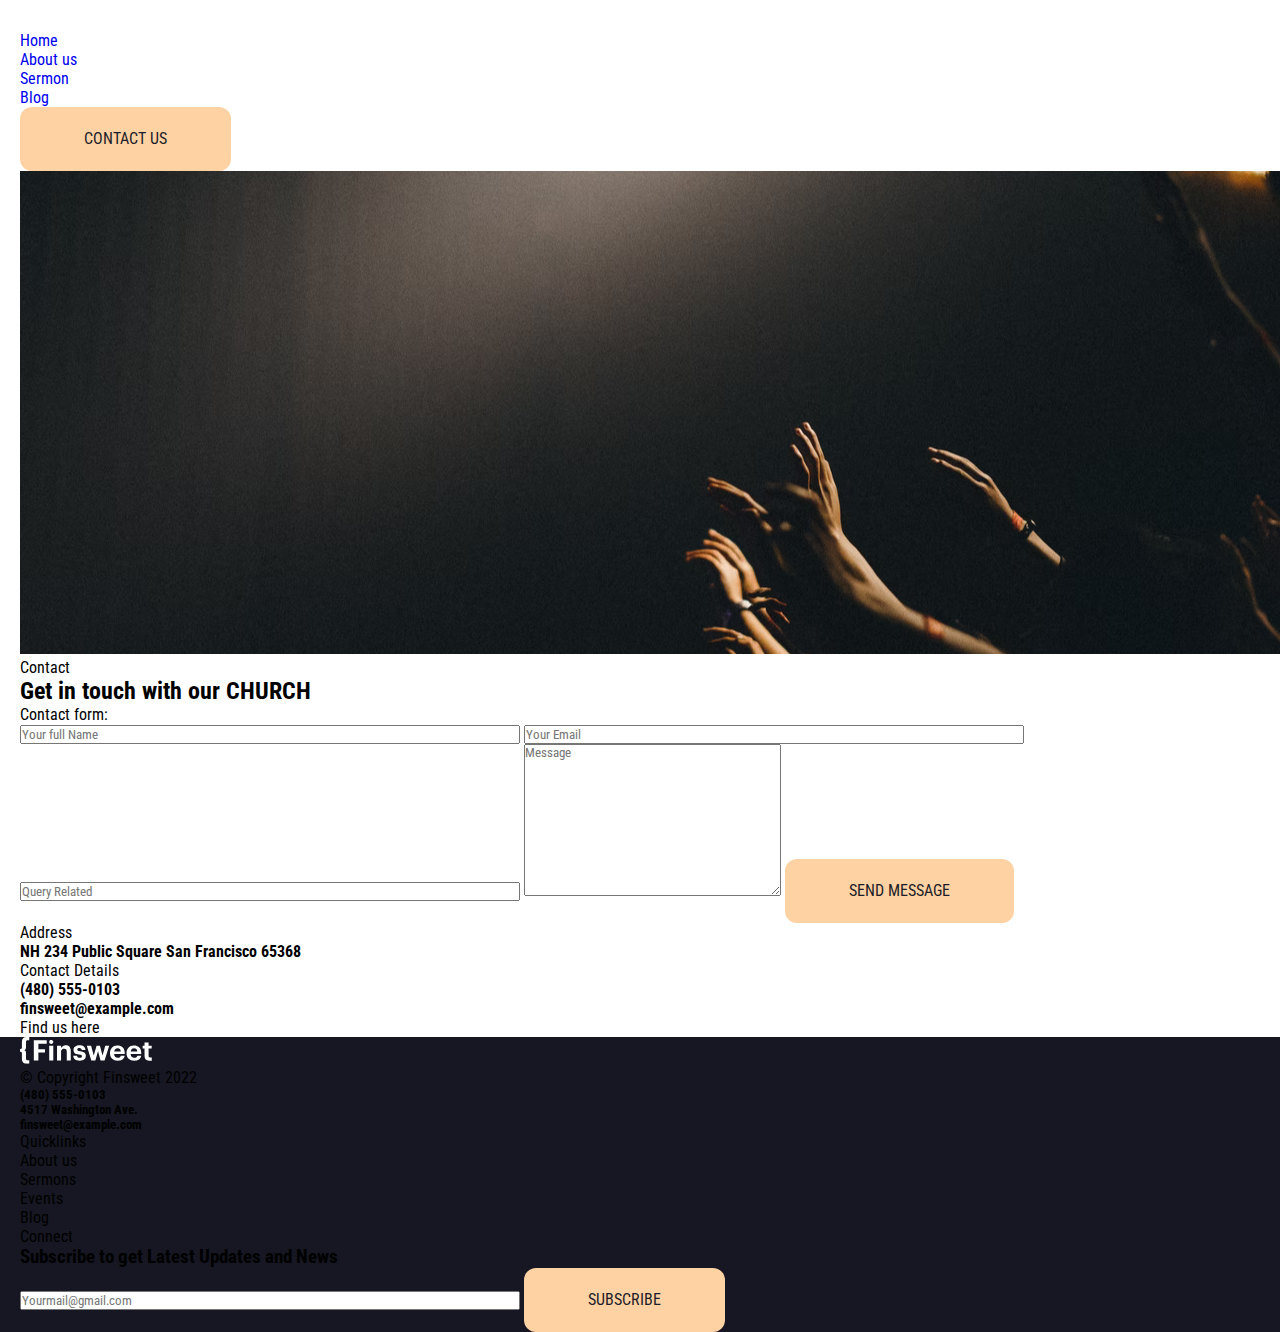
<file: contact.html>
<!DOCTYPE html>
<html lang="en">
<head>
    <meta charset="UTF-8">
    <meta http-equiv="X-UA-Compatible" content="IE=edge">
    <meta name="viewport" content="width=device-width, initial-scale=1.0">
    <title>Document</title>
    <link rel="stylesheet" href="https://cdnjs.cloudflare.com/ajax/libs/font-awesome/6.3.0/css/all.min.css" integrity="sha512-SzlrxWUlpfuzQ+pcUCosxcglQRNAq/DZjVsC0lE40xsADsfeQoEypE+enwcOiGjk/bSuGGKHEyjSoQ1zVisanQ==" crossorigin="anonymous" referrerpolicy="no-referrer" />
    <link rel="stylesheet" href="./css/compressed/contact.min.css">
</head>
<body>
   <header class="container"> 
    <div class="navbar">
        <img src="./images/contact/Logo (2).svg" alt="">
        <div class="line"></div>
        <ul class="nav__list">
          <li> <a href="./index.html">Home</a></li>
          <li><a href="./about.html">About us</a></li>
          <li><a href="./sermons.html">Sermon</a></li>
          <li><a href="./blog.html">Blog</a></li>
          <button class="btn">Contact us</button>
        </ul>
    </div>
    <div class="card__img"><img src="./images/contact/6liebVeAfrY.svg" alt="">
        <div class="banner">
            <p>Contact</p>
            <h2>Get in touch with our CHURCH</h2>
        </div>
    </div>
   </header>
   <main class="container">
    <div class="public">
        <div class="adres__list">
            <p>Contact form:</p>
            <form class="form">
                
                <input placeholder="Your full Name" type="text" name="" id="">
               
                <input placeholder="Your Email" type="email" name="" id="">
                
                <input placeholder="Query Related" type="text" name="" id="">
                
                 <textarea placeholder="Message" name="" id="" cols="30" rows="10"></textarea>
                 <button class="btn ">Send message</button>
                </form>
           </div>
           <div class="list__email">
            <p>Address</p>
            <h4>NH 234   Public Square
                San Francisco  65368</h4>
            <p class="p">Contact Details</p>
            <h4>(480) 555-0103 <br>
           finsweet@example.com</h4>
            <p class="p">Find us here</p>
            <div class="icons">
                <i class="fa-brands fa-facebook"></i>
                <i class="fa-brands fa-instagram"></i>
                <i class="fa-brands fa-linkedin"></i>
            </div>
           </div>
    </div>
    
   </main>
 <footer class="container">
    <div class="footer">
        <div class="logo">
          <img src="./images/contact/Logo (2).svg" alt="">
        <p>© Copyright Finsweet 2022</p>
        <h5>(480) 555-0103</h5>
        <h5>4517 Washington Ave. </h5>
        <h5>finsweet@example.com</h5>
        </div>
        <div class="leatest">
            <p>Quicklinks</p>
            <p>About us</p>
            <p>Sermons</p>
            <p>Events</p>
            <p>Blog</p>
        </div>
        <div class="connect">
            <p>Connect </p>
            <i class="fa-brands fa-facebook"></i>
                <i class="fa-brands fa-instagram"></i>
                <i class="fa-brands fa-linkedin"></i>
        </div>
        <div class="and__list">
            <h3>
                Subscribe to get Latest Updates and News
            </h3>
            <input placeholder="Yourmail@gmail.com" type="email" name="" id="">
        <button class="btn">Subscribe</button>
        </div>
      </div>
 </footer>
</body>
</html>
</file>
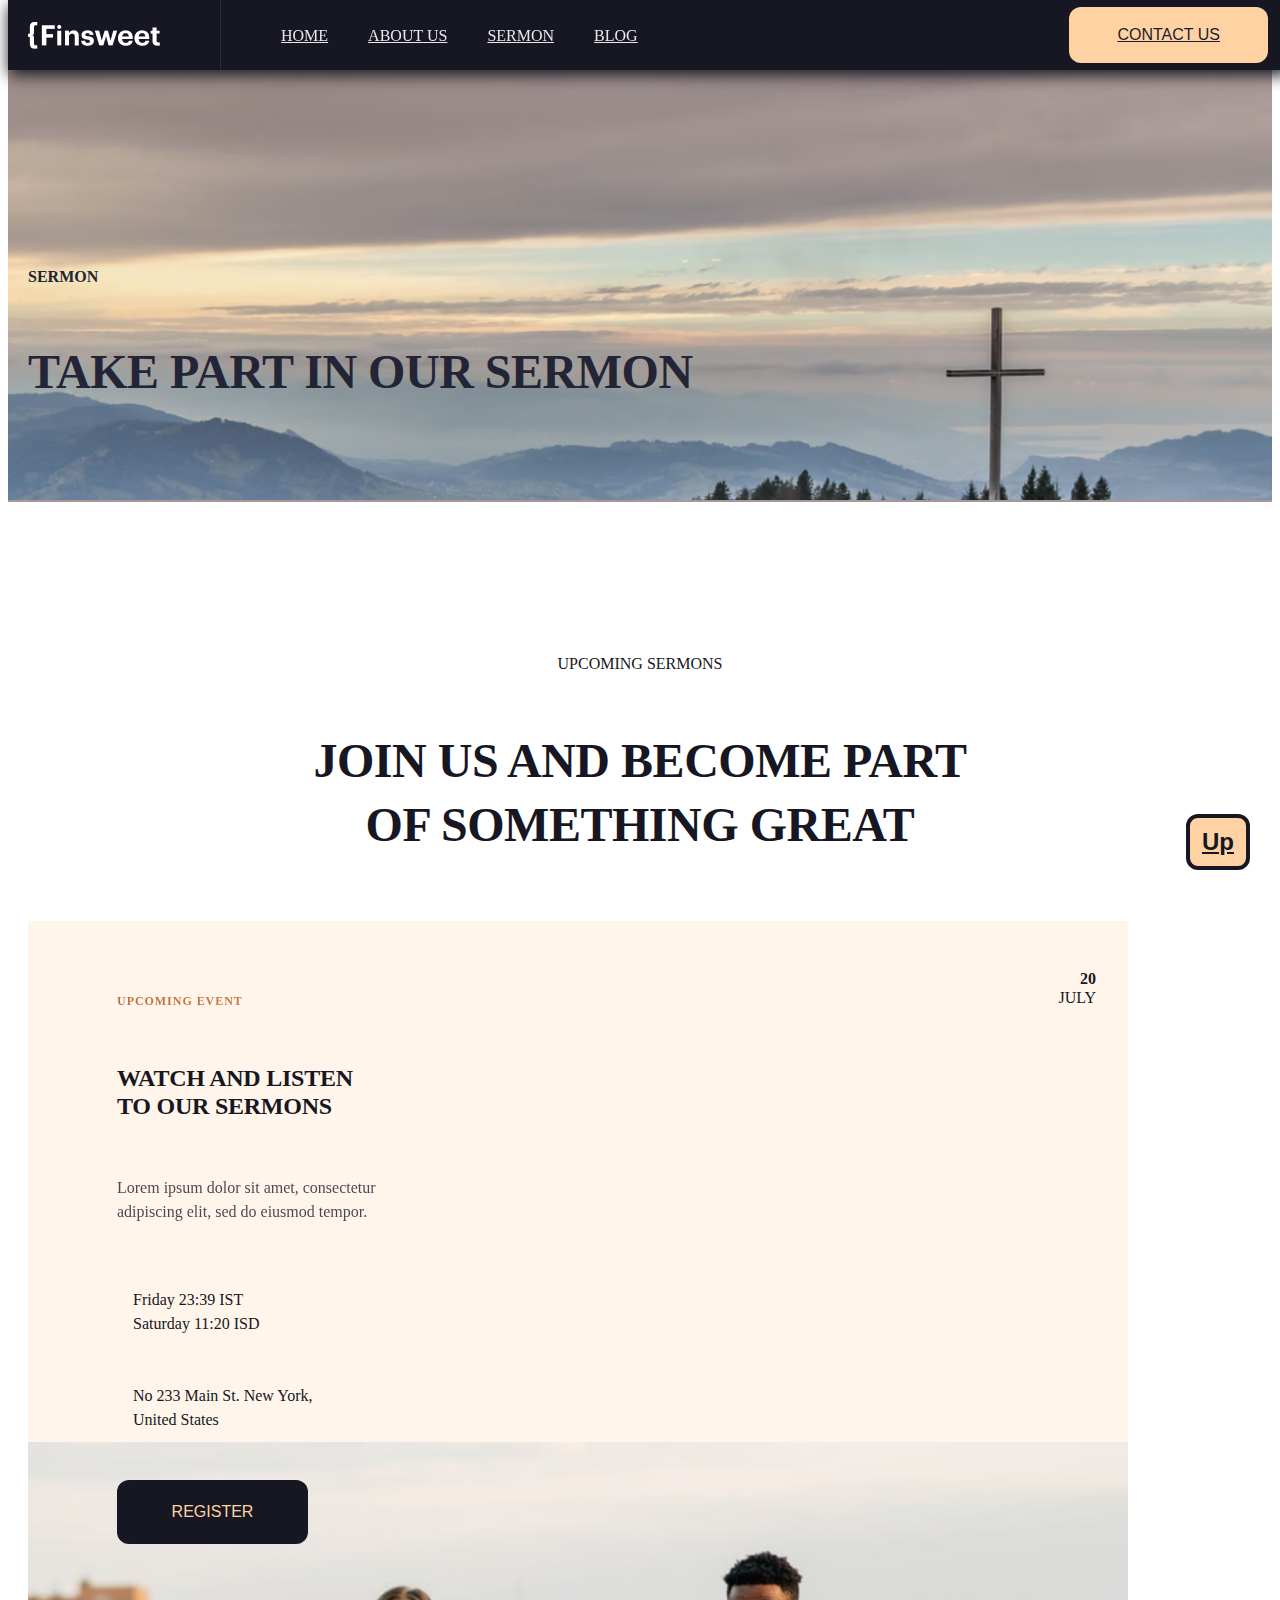
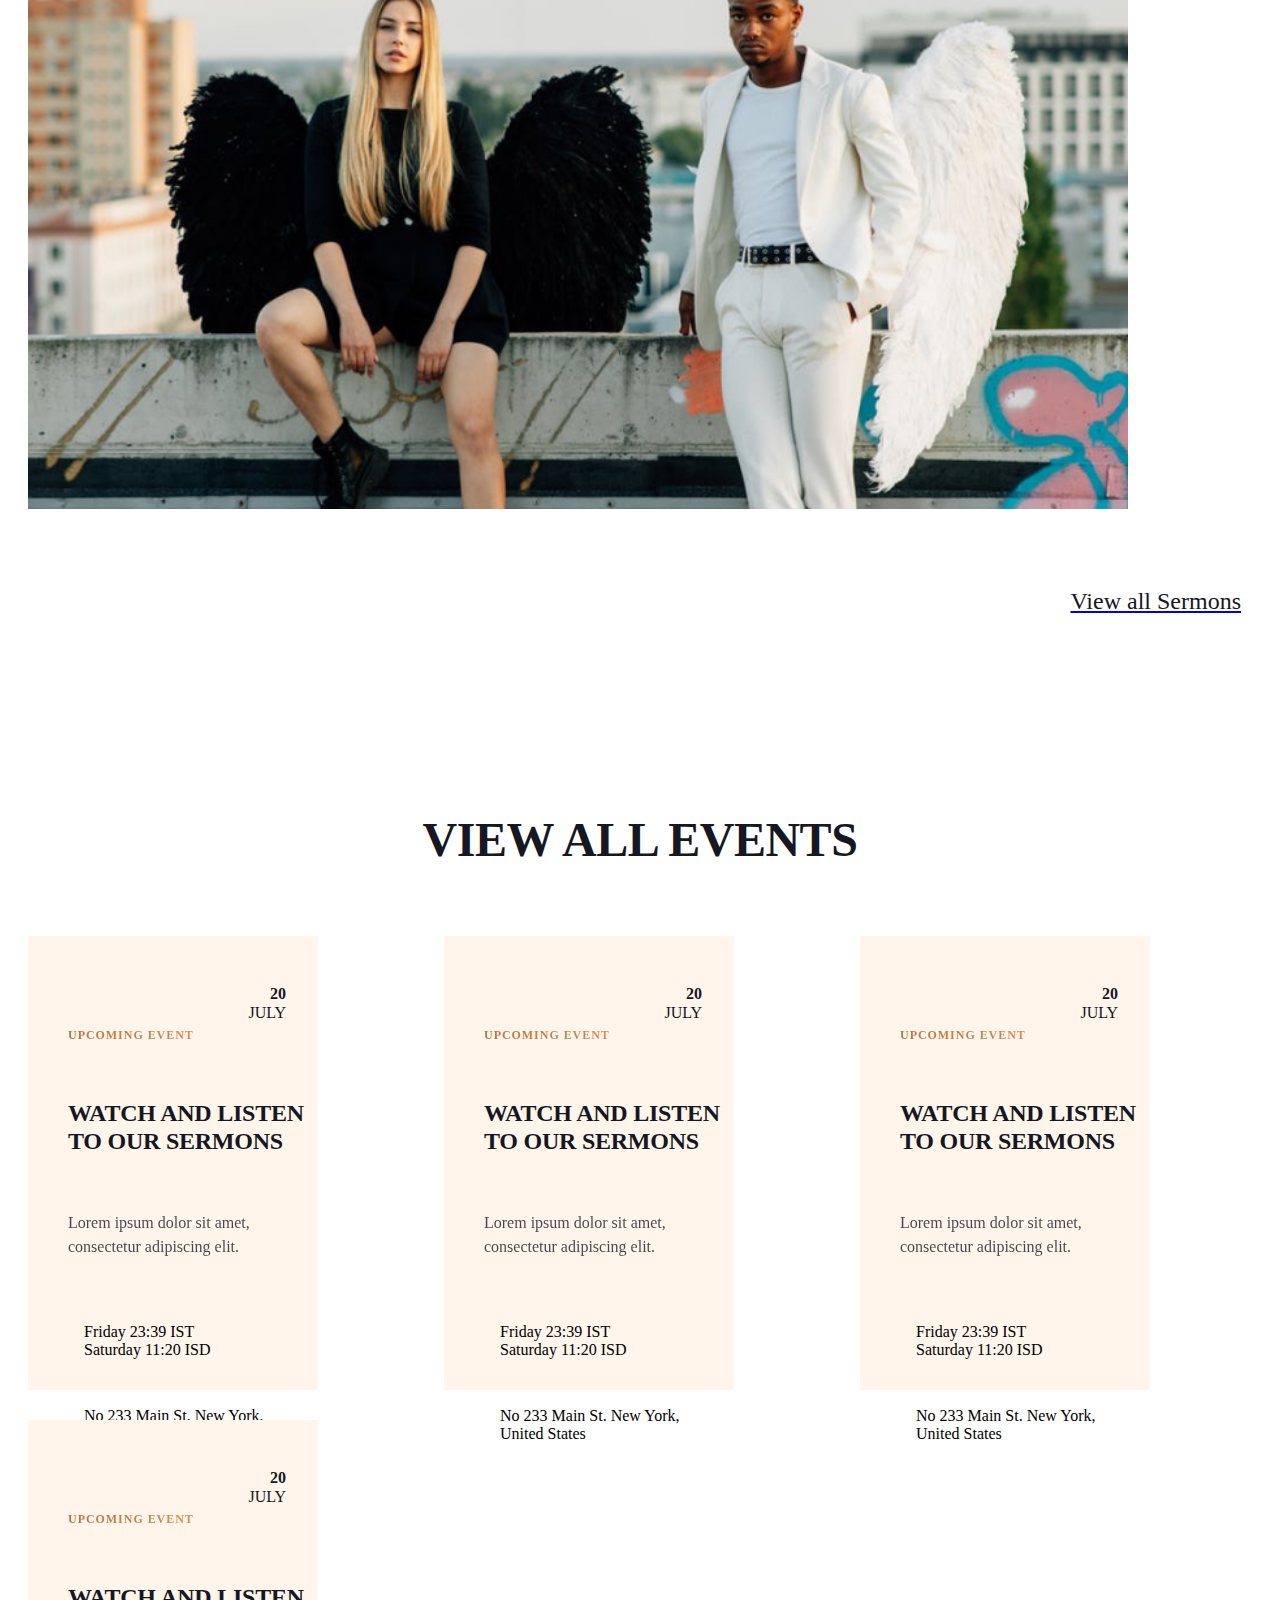
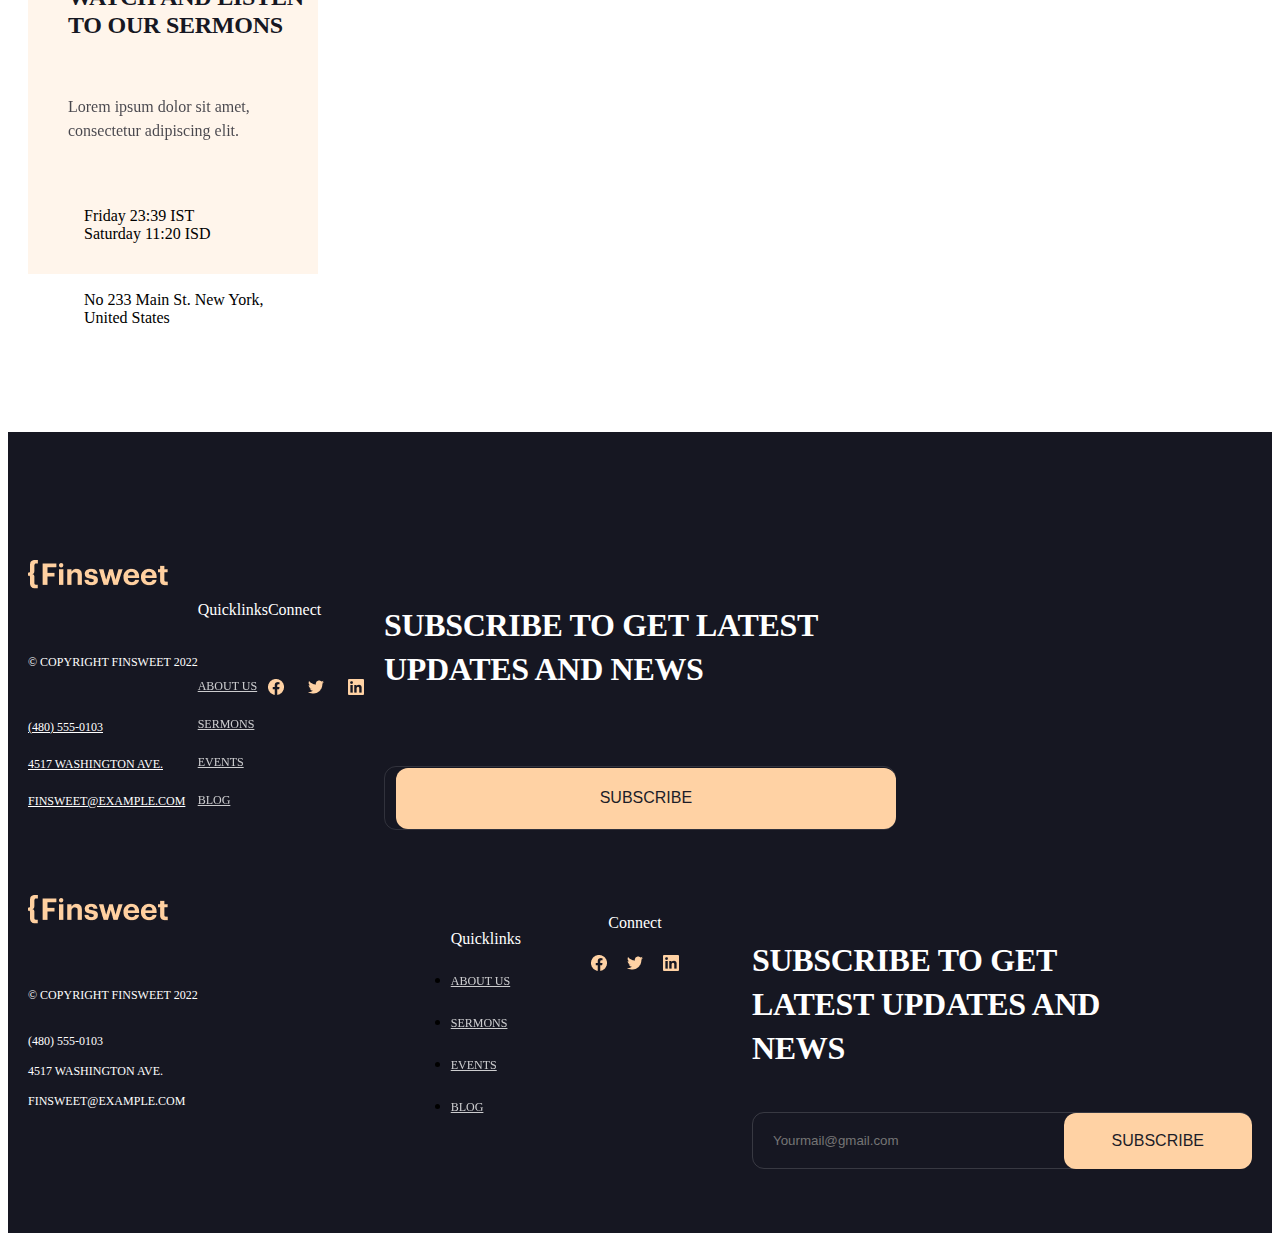
<file: sermons.html>
<!DOCTYPE html>
<html lang="en">
  <head>
    <meta charset="UTF-8" />
    <meta http-equiv="X-UA-Compatible" content="IE=edge" />
    <meta name="viewport" content="width=device-width, initial-scale=1.0" />
    <title>Sermons</title>
    <link
      rel="stylesheet"
      href="https://unicons.iconscout.com/release/v4.0.0/css/line.css"
    />
    <link rel="stylesheet" href="css/compressed/sermons.min.css" />
  </head>
  <body>
    <button id="backtop" style="opacity: 1">
      <a href="#">Up</a>
    </button>
    <nav id="navbar" class="navbarshrink">
      <div class="container">
        <div class="logo">
          <img src="images/Logo.png" alt="" />
          <img class="devider" src="images/home/divider.png" alt="" />
          <div class="navlinks">
            <a href="index.html">Home</a>
            <a href="about.html">About Us</a>
            <a href="sermons.html">Sermon</a>
            <a href="blog.html">Blog</a>
          </div>
        </div>
        <div class="nav-right">
          <button class="btn-nav"><a href="contact.html">Contact us</a></button>
        </div>
        <div class="hamburger">
          <i class="uil uil-bars" onclick="openNavbar()"></i>
        </div>
        <div id="navbar-responsive">
          <i
            id="navbar-close"
            class="uil uil-multiply"
            onclick="closeNavbar()"
          ></i>
          <div class="hamcontent">
            <a href="index.html">Home</a>
            <a href="about.html">About Us</a>
            <a href="sermons.html">Sermon</a>
            <a href="blog.html">Blog</a>
            <button class="btn-nav">
              <a href="contact.html">Contact us</a>
            </button>
          </div>
        </div>
      </div>
    </nav>
    <header>
      <section id="home">
        <div class="container">
          <div class="home__container">
            <h6>SERMON</h6>
            <h1>take part in OUR SERMON</h1>
          </div>
        </div>
      </section>
    </header>
    <main>
      <section id="upcoming">
        <div class="container">
          <div class="upcoming__container">
            <div class="upcoming__cont--top">
              <h6>Upcoming SERMONS</h6>
              <h2>join us and become part <br />of something great</h2>
            </div>
            <div class="upcoming__cont--bottom">
              <div class="upcoming__cont--bottom--left">
                <p class="p-1">Upcoming Event</p>
                <h5>WATCH AND LISTEN <br />TO OUR SERMONS</h5>
                <p class="p-2">
                  Lorem ipsum dolor sit amet, consectetur <br />adipiscing elit,
                  sed do eiusmod tempor.
                </p>
                <div class="left--cards">
                  <div class="left--card">
                    <div class="left--card--icon">
                      <i class="uil uil-clock"></i>
                    </div>
                    <div class="left--card--title">
                      <p>Friday 23:39 IST <br />Saturday 11:20 ISD</p>
                    </div>
                  </div>
                  <div class="left--card">
                    <div class="left--card--icon">
                      <i class="uil uil-circle"></i>
                    </div>
                    <div class="left--card--title">
                      <p>No 233 Main St. New York, <br />United States</p>
                    </div>
                  </div>
                </div>
                <button>Register</button>
                <p class="p-3"><strong>20</strong><br />July</p>
              </div>
              <div class="upcoming__cont--bottom--right">
                <img src="images/sermons/boy-girl.png" alt="page" />
              </div>
            </div>
            <div class="_link">
              <a href="sermonsevent.html"
                ><p>View all Sermons</p>
                <i class="uil uil-arrow-right"></i
              ></a>
            </div>
          </div>
        </div>
      </section>
      <section id="events">
        <div class="container">
          <div class="events__container">
            <div class="events__cont--top">
              <h2>View All Events</h2>
            </div>
            <div class="events__cont--bottom">
              <div class="events__cards">
                <div class="event--card">
                  <p class="p-1">Upcoming Event</p>
                  <h5>WATCH AND LISTEN <br />TO OUR SERMONS</h5>
                  <p class="p-2">
                    Lorem ipsum dolor sit amet, <br />consectetur adipiscing
                    elit.
                  </p>
                  <div class="event-card card1">
                    <div class="event--card--icon">
                      <i class="uil uil-clock"></i>
                    </div>
                    <div class="event--card--title">
                      <p>Friday 23:39 IST <br />Saturday 11:20 ISD</p>
                    </div>
                  </div>
                  <div class="event-card">
                    <div class="event--card--icon">
                      <i class="uil uil-circle"></i>
                    </div>
                    <div class="event--card--title">
                      <p>No 233 Main St. New York, <br />United States</p>
                    </div>
                  </div>
                  <p class="p-4"><strong>20</strong><br />July</p>
                  <div class="hover"></div>
                </div>
                <div class="event--card">
                  <p class="p-1">Upcoming Event</p>
                  <h5>WATCH AND LISTEN <br />TO OUR SERMONS</h5>
                  <p class="p-2">
                    Lorem ipsum dolor sit amet, <br />consectetur adipiscing
                    elit.
                  </p>
                  <div class="event-card card1">
                    <div class="event--card--icon">
                      <i class="uil uil-clock"></i>
                    </div>
                    <div class="event--card--title">
                      <p>Friday 23:39 IST <br />Saturday 11:20 ISD</p>
                    </div>
                  </div>
                  <div class="event-card">
                    <div class="event--card--icon">
                      <i class="uil uil-circle"></i>
                    </div>
                    <div class="event--card--title">
                      <p>No 233 Main St. New York, <br />United States</p>
                    </div>
                  </div>
                  <p class="p-4"><strong>20</strong><br />July</p>
                  <div class="hover"></div>
                </div>
                <div class="event--card">
                  <p class="p-1">Upcoming Event</p>
                  <h5>WATCH AND LISTEN <br />TO OUR SERMONS</h5>
                  <p class="p-2">
                    Lorem ipsum dolor sit amet, <br />consectetur adipiscing
                    elit.
                  </p>
                  <div class="event-card card1">
                    <div class="event--card--icon">
                      <i class="uil uil-clock"></i>
                    </div>
                    <div class="event--card--title">
                      <p>Friday 23:39 IST <br />Saturday 11:20 ISD</p>
                    </div>
                  </div>
                  <div class="event-card">
                    <div class="event--card--icon">
                      <i class="uil uil-circle"></i>
                    </div>
                    <div class="event--card--title">
                      <p>No 233 Main St. New York, <br />United States</p>
                    </div>
                  </div>
                  <p class="p-4"><strong>20</strong><br />July</p>
                  <div class="hover"></div>
                </div>
                <div class="event--card">
                  <p class="p-1">Upcoming Event</p>
                  <h5>WATCH AND LISTEN <br />TO OUR SERMONS</h5>
                  <p class="p-2">
                    Lorem ipsum dolor sit amet, <br />consectetur adipiscing
                    elit.
                  </p>
                  <div class="event-card card1">
                    <div class="event--card--icon">
                      <i class="uil uil-clock"></i>
                    </div>
                    <div class="event--card--title">
                      <p>Friday 23:39 IST <br />Saturday 11:20 ISD</p>
                    </div>
                  </div>
                  <div class="event-card">
                    <div class="event--card--icon">
                      <i class="uil uil-circle"></i>
                    </div>
                    <div class="event--card--title">
                      <p>No 233 Main St. New York, <br />United States</p>
                    </div>
                  </div>
                  <p class="p-4"><strong>20</strong><br />July</p>
                  <div class="hover"></div>
                </div>
              </div>
            </div>
          </div>
        </div>
      </section>
    </main>
    <footer>
      <section id="footer">
        <div class="container">
          <div class="footer__container">
            <div class="footer__cont--left">
              <a href="blog.html"
                ><img src="images/Logo-footer.png" alt="page"
              /></a>
              <p>© Copyright Finsweet 2022</p>
              <a href="#">(480) 555-0103</a>
              <a href="#">4517 Washington Ave.</a>
              <a href="#">finsweet@example.com</a>
            </div>
            <div class="footer__cont--right">
              <div class="box1">
                <h6>Quicklinks</h6>
                <a href="about.html">About us</a>
                <a href="sermons.html">Sermons</a>
                <a href="sermonsevent.html">Events</a>
                <a href="blog.html">Blog</a>
              </div>
              <div class="box2">
                <h6>Connect</h6>
                <div class="box2--img">
                  <a href="https://facebook.com/"
                    ><img src="images/facebook.png" alt="page"
                  /></a>
                  <a href="https://twitter.com/"
                    ><img src="images/twitter.png" alt="page"
                  /></a>
                  <a href="https://linkedin.com/"
                    ><img src="images/linkedin.png" alt="page"
                  /></a>
                </div>
              </div>
              <div class="box3">
                <h4>Subscribe to get Latest <br />Updates and News</h4>
                <form action="#">
                  <input
                    required
                    placeholder="Yourmail@gmail.com"
                    type="email"
                    id="email"
                  />
                  <input required type="submit" id="submit" value="Subscribe" />
                </form>
              </div>
            </div>
          </div>
        </div>
      </section>
      <div class="container">
        <div class="footer-left">
          <img src="images/Logo-footer.png" alt="">
          <h6>© Copyright Finsweet 2022</h6>
          <p>(480) 555-0103</p>
          <p>4517 Washington Ave. </p>
          <p>finsweet@example.com</p>
        </div>
        <div class="footer-center">
          <ul>
            <p>Quicklinks</p>
            <li><a href="about.html">About us</a></li>
            <li><a href="sermons.html">Sermons</a></li>
            <li><a href="sermonsevent.html">Events</a></li>
            <li><a href="blog.html">Blog</a></li>
          </ul>
          <div class="social">
            <p>Connect</p>
            <div class="socials">
              <a href="https://www.facebook.com/"><img src="images/facebook.png" alt=""></a>
              <a href="https://twitter.com/"><img src="images/twitter.png" alt=""></a>
              <a href="https://www.linkedin.com/"><img src="images/linkedin.png"></a>
            </div>
          </div>
        </div>
        <div class="footer-right">
          <h4>Subscribe to get Latest Updates and News</h4>
          <form action="">
            <input type="email" placeholder="Yourmail@gmail.com">
            <button class="btn-nav">Subscribe</button>
          </form>
        </div>
      </div>
    </footer>
    <script src="script.js"></script>
  </body>
</html>
</file>
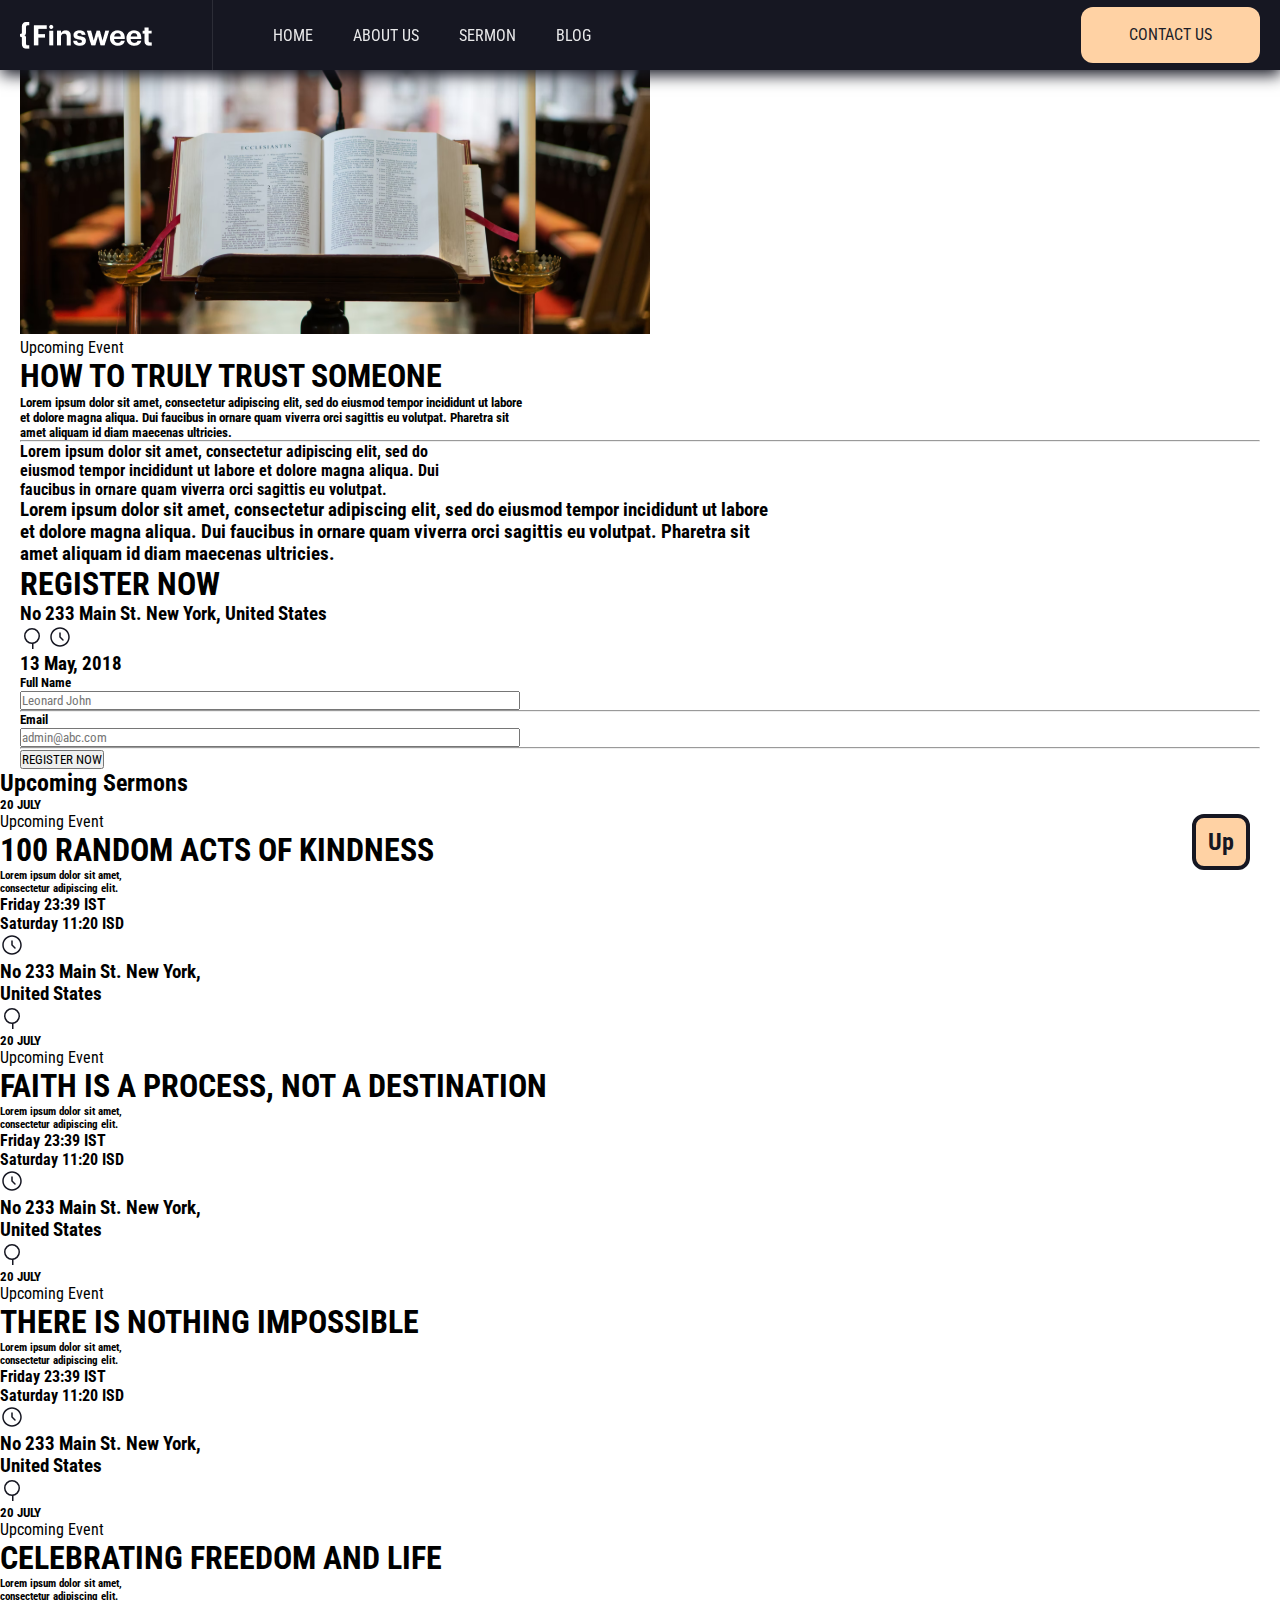
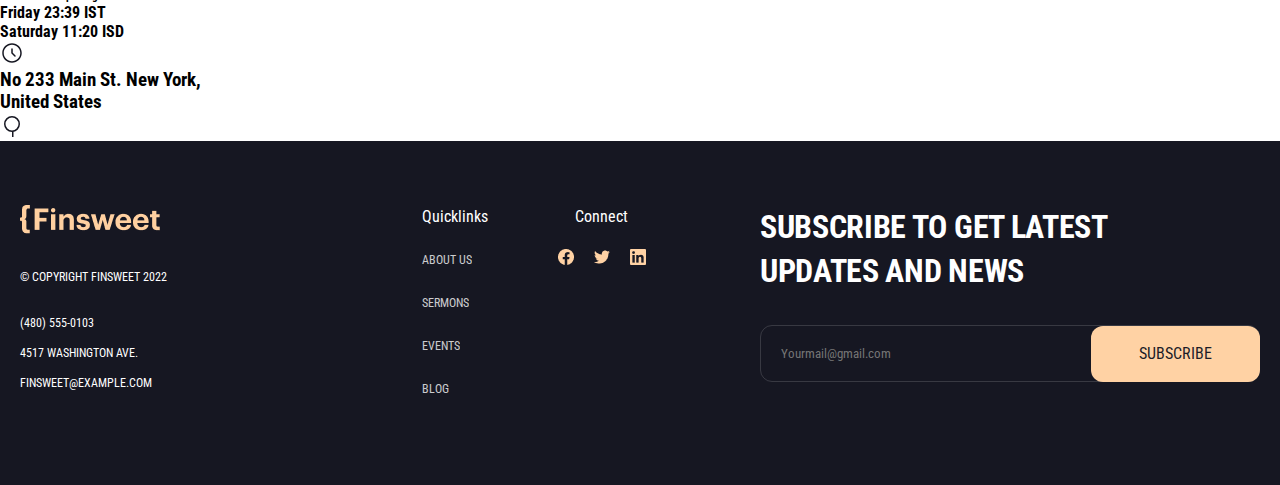
<file: sermonsevent.html>
<!DOCTYPE html>
<html lang="en">
  <head>
    <meta charset="UTF-8" />
    <meta http-equiv="X-UA-Compatible" content="IE=edge" />
    <meta name="viewport" content="width=device-width, initial-scale=1.0" />
    <title>Document</title>
    <link rel="stylesheet" href="css/compressed/sermons-event.min.css" />
    <link
      rel="stylesheet"
      href="https://unicons.iconscout.com/release/v4.0.0/css/line.css" />
  </head>
  <body>
    <button id="backtop" style="opacity: 1">
      <a href="#">Up</a>
    </button>
    <nav id="navbar" class="navbarshrink">
      <div class="container">
        <div class="logo">
          <img src="images/Logo.png" alt="" />
          <img class="devider" src="images/home/divider.png" alt="" />
      <div class="navlinks">
      <a href="index.html">Home</a>
      <a href="about.html">About Us</a>
      <a href="sermons.html">Sermon</a>
      <a href="blog.html">Blog</a>
    </div>
        </div>
    <div class="nav-right">
      <button class="btn-nav"><a href="contact.html">Contact us</a></button>
      </div>
    <div class="hamburger">
    <i class="uil uil-bars" onclick="openNavbar()"></i>
    </div>
    <div id="navbar-responsive">
      <i
      id="navbar-close"
      class="uil uil-multiply"
      onclick="closeNavbar()"></i>
      <div class="hamcontent">
      <a href="index.html">Home</a>
      <a href="about.html">About Us</a>
      <a href="sermons.html">Sermon</a>
      <a href="blog.html">Blog</a>
      <button class="btn-nav"><a href="contact.html">Contact us</a></button>
      </div>
    </div>
    </nav>
    <header>
    <div class="container">
      <div class="img">
        <img src="./images/sermons-event/mainlogo.1.svg" alt="">
      </div>
      <div class="contentlar">
        <p>Upcoming Event</p>
        <h1>HOW TO TRULY TRUST SOMEONE</h1>
        <h5>Lorem ipsum dolor sit amet, consectetur adipiscing elit, sed do eiusmod tempor incididunt ut labore <br> et dolore magna aliqua. Dui faucibus in ornare quam viverra orci sagittis eu volutpat. Pharetra sit <br> amet aliquam id diam maecenas ultricies.
        </h5>
        <hr class="hr1">
        <h4>Lorem ipsum dolor sit amet, consectetur adipiscing elit, sed do <br> eiusmod tempor incididunt ut labore et dolore magna aliqua. Dui <br> faucibus in ornare quam viverra orci sagittis eu volutpat.</h4>
        <h3>Lorem ipsum dolor sit amet, consectetur adipiscing elit, sed do eiusmod tempor incididunt ut labore <br> et dolore magna aliqua. Dui faucibus in ornare quam viverra orci sagittis eu volutpat. Pharetra sit <br> amet aliquam id diam maecenas ultricies.</h3>
      </div>
      <div class="register">
        <h1>REGISTER NOW</h1>
        <div class="content">
          <div class="content1">           
            <h3>No 233 Main St. New York, United States</h3>
          </div>
          <div class="rasmlar">
            <img src="./images/sermons-event/Shape.svg" alt="" class="rasm1" >
            <img src="./images/sermons-event/soat.svg" alt="" class="rasm2">
          </div>
          <div class="content2">  
            <h3 class="content-22">13 May, 2018</h3>
          </div>
        </div>
        <div class="sorovnoma">
          <h5>Full Name</h5>
          <label for="login"></label>
          <input name="text" type="text" id="login" placeholder="Leonard John" required >
          <hr>
          <h5>Email</h5>
          <label for="gmail"></label>
          <input name="email" type="email" id="gmail" placeholder="admin@abc.com" required >
          <hr>
        </div>
        <div class="btn45">
          <button type="button">REGISTER NOW</button>
        </div>
      </div>
    </div>
    <h2>Upcoming Sermons</h2>
    <div class="cards">
      <div class="card-1">
        <h5>20 JULY</h5>
        <p>Upcoming Event</p>
        <h1>100 RANDOM ACTS OF KINDNESS</h1>
        <h6>Lorem ipsum dolor sit amet, <br> consectetur adipiscing elit.</h6>
        <h4>Friday 23:39 IST <br> Saturday 11:20 ISD</h4>
        <img src="./images/sermons-event/soat.svg" alt="">   
        <h3>No 233 Main St. New York, <br> United States</h3>
        <img src="./images/sermons-event/Shape.svg" alt="">
      </div>
      <div class="card-2">
        <h5 class="july-20">20 JULY</h5>
        <p>Upcoming Event</p>
        <h1>FAITH IS A PROCESS, NOT A DESTINATION</h1>
        <h6>Lorem ipsum dolor sit amet, <br> consectetur adipiscing elit.</h6>
        <h4>Friday 23:39 IST <br> Saturday 11:20 ISD</h4>
        <img src="./images/sermons-event/soat.svg" alt="">   
        <h3>No 233 Main St. New York, <br> United States</h3>
        <img src="./images/sermons-event/Shape.svg" alt="">

      </div>
      <div class="card-3">
        <h5>20 JULY</h5>
        <p>Upcoming Event</p>
        <h1>THERE IS NOTHING IMPOSSIBLE</h1>
        <h6>Lorem ipsum dolor sit amet, <br> consectetur adipiscing elit.</h6>
       <h4>Friday 23:39 IST <br> Saturday 11:20 ISD</h4>  
       <img src="./images/sermons-event/soat.svg" alt="">       
        <h3>No 233 Main St. New York, <br> United States</h3>
        <img src="./images/sermons-event/Shape.svg" alt="">
      </div>
      <div class="card-4">
        <h5>20 JULY</h5>
        <p>Upcoming Event</p>
        <h1>CELEBRATING FREEDOM AND LIFE</h1>
        <h6>Lorem ipsum dolor sit amet, <br> consectetur adipiscing elit.</h6>
        
        <h4>Friday 23:39 IST <br> Saturday 11:20 ISD</h4>
        <img src="./images/sermons-event/soat.svg" alt="">   
        <h3>No 233 Main St. New York, <br> United States</h3>
        <img src="./images/sermons-event/Shape.svg" alt="">
      </div>
    </div>
  </header>
  <footer>
    <div class="container">
      <div class="footer-left">
        <img src="images/Logo-footer.png" alt="">
        <h6>© Copyright Finsweet 2022</h6>
        <p>(480) 555-0103</p>
        <p>4517 Washington Ave. </p>
        <p>finsweet@example.com</p>
      </div>
      <div class="footer-center">
        <ul>
          <p>Quicklinks</p>
          <li><a href="about.html">About us</a></li>
          <li><a href="sermons.html">Sermons</a></li>
          <li><a href="sermonsevent.html">Events</a></li>
          <li><a href="blog.html">Blog</a></li>
        </ul>
        <div class="social">
          <p>Connect</p>
          <div class="socials">
            <a href="https://www.facebook.com/"><img src="images/facebook.png" alt=""></a>
            <a href="https://twitter.com/"><img src="images/twitter.png" alt=""></a>
            <a href="https://www.linkedin.com/"><img src="images/linkedin.png"></a>
          </div>
        </div>
      </div>
      <div class="footer-right">
        <h4>Subscribe to get Latest Updates and News</h4>
        <form action="">
          <input type="email" placeholder="Yourmail@gmail.com">
          <button class="btn-nav">Subscribe</button>
        </form>
      </div>
    </div>
  </footer>
  <script src="script.js"></script>
  </body>
</html>
</file>
<file: css/expanded/blog-post.css>
@import url("https://fonts.googleapis.com/css2?family=Roboto+Condensed:wght@400;700&display=swap");
* {
  margin: 0;
  padding: 0;
  text-decoration: none !important;
  list-style-type: none;
  scroll-behavior: smooth;
  transition: all 0.4s ease;
  font-family: "Roboto Condensed", sans-serif;
  outline: none;
}

*,
*::after,
*::before {
  box-sizing: border-box;
}

.container {
  min-width: 350px;
  max-width: 1300px;
  margin: 0 auto;
  padding: 0 20px;
}

button {
  cursor: pointer;
}

.btn {
  border: none;
  padding: 24px 64px;
  font-weight: 400;
  font-size: 16px;
  line-height: 16px;
  text-align: center;
  text-transform: uppercase;
  color: #1c1d28;
  background: #ffd2a4;
  border-radius: 12px;
}
.btn a {
  color: #1c1d28;
}

.btn:hover {
  background-color: #f2c79b;
}

.btn-secondary {
  border: none;
  padding: 24px 64px;
  font-weight: 400;
  font-size: 16px;
  line-height: 16px;
  text-align: center;
  text-transform: uppercase;
  color: #ffd2a4;
  background: #161722;
  border-radius: 12px;
}
.btn-secondary a {
  color: #ffd2a4;
}

.btn-secondary:hover {
  color: #ffffff;
}

.btn-nav {
  border: none;
  padding: 20px 48px;
  font-weight: 400;
  font-size: 16px;
  line-height: 16px;
  text-align: center;
  text-transform: uppercase;
  color: #1c1d28;
  background: #ffd2a4;
  border-radius: 12px;
}
.btn-nav a {
  text-align: center;
  text-transform: uppercase;
  color: #1c1d28;
}

.btn-nav:hover {
  background-color: #f2c79b;
}

footer {
  padding: 64px 0;
  background-color: #161722;
}
footer .container {
  display: grid;
  justify-content: center;
  gap: 30px;
}
footer .container .footer-left img {
  margin-bottom: 32px;
}
footer .container .footer-left p,
footer .container .footer-left h6 {
  color: #ffffff;
  font-weight: 400;
  font-size: 12px;
  line-height: 14px;
  text-transform: uppercase;
}
footer .container .footer-left h6 {
  margin-bottom: 32px;
}
footer .container .footer-left p {
  margin-bottom: 16px;
}
footer .container .footer-center {
  display: flex;
  gap: 70px;
}
footer .container .footer-center ul p {
  color: #ffffff;
  font-weight: 400;
  font-size: 16px;
  line-height: 24px;
  text-align: right;
  margin-bottom: 20px;
}
footer .container .footer-center ul li {
  margin-bottom: 24px;
}
footer .container .footer-center ul li a {
  font-weight: 400;
  font-size: 12px;
  line-height: 14px;
  text-transform: uppercase;
  color: #ffffff;
  opacity: 0.78;
}
footer .container .footer-center .social {
  display: flex;
  flex-direction: column;
  align-items: center;
}
footer .container .footer-center .social p {
  color: #ffffff;
  font-weight: 400;
  font-size: 16px;
  line-height: 24px;
  text-align: right;
  margin-bottom: 20px;
}
footer .container .footer-center .social .socials {
  display: flex;
  gap: 20px;
}
footer .container .footer-right h4 {
  max-width: 377px;
  color: #ffffff;
  font-weight: 700;
  font-size: 32px;
  line-height: 44px;
  letter-spacing: -0.01em;
  text-transform: uppercase;
}
footer .container .footer-right form {
  margin-top: 32px;
  position: relative;
  display: flex;
  align-items: center;
  justify-content: center;
}
footer .container .footer-right form input {
  min-width: 310px;
  width: 100%;
  padding: 20px;
  background-color: transparent;
  color: #ffffff;
  border: 1px solid rgba(255, 255, 255, 0.15);
  border-radius: 12px;
}
footer .container .footer-right form button {
  position: absolute;
  right: 0;
}

@media (min-width: 600px) {
  footer .container {
    grid-template-columns: repeat(2, auto);
  }
}
@media (min-width: 1000px) {
  footer .container {
    grid-template-columns: repeat(3, auto);
    justify-content: space-between;
  }
  footer .container .footer-center {
    margin-left: 140px;
  }
}
@media (min-width: 1120px) {
  input {
    min-width: 500px !important;
  }
}
nav {
  background-color: #161722;
}
nav .container {
  display: grid;
}

#backtop {
  position: fixed;
  bottom: 30px;
  right: 30px;
  z-index: 99;
  border-radius: 12px;
  border: 4px solid #161722;
  outline: none;
  cursor: pointer;
  padding: 10px 12px;
  transition: 0.6s;
  background-color: #ffd2a4;
}

#backtop a {
  font-weight: 700;
  font-size: 24px;
  color: #161722;
}

.devider {
  height: 80px;
  width: 1px;
}

.navbarshrink {
  box-shadow: 1px 5px 15px #161722;
}
.navbarshrink .devider {
  height: 70px;
}

nav {
  position: fixed;
  top: 0;
  width: 100%;
  z-index: 10;
  background-color: #161722;
}
nav .container {
  display: grid;
  grid-template-columns: repeat(2, auto);
  align-items: center;
  justify-content: space-between;
}
nav .container .logo {
  display: flex;
  align-items: center;
  justify-content: space-between;
  gap: 60px;
}
nav .container .logo .navlinks {
  display: none;
}
nav .container .nav-right {
  display: none;
}

#navbar-responsive {
  display: block;
  position: fixed;
  top: -100%;
  left: 0;
  bottom: 0;
  height: 32vh;
  width: 100%;
  text-align: center;
  background-color: #161722;
}

.hamcontent {
  padding: 35px 0;
  display: flex;
  gap: 20px;
  align-items: center;
  flex-direction: column;
}
.hamcontent a {
  text-transform: uppercase;
  color: #ffffff;
  font-weight: 400;
  font-size: 16px;
  line-height: 19px;
  opacity: 0.9;
}
.hamcontent button a {
  color: #161722;
}

.uil-bars {
  cursor: pointer;
  color: #ffffff;
  font-size: 30px;
}

.uil-multiply {
  cursor: pointer;
  padding: 25px 30px;
  color: #ffffff;
  font-size: 35px;
  position: absolute;
  right: 0px;
}

@media (min-width: 840px) {
  .hamburger {
    display: none;
  }
  .navlinks {
    display: flex !important;
    align-items: center;
    gap: 40px;
  }
  .navlinks a {
    font-weight: 400;
    font-size: 16px;
    line-height: 19px;
    text-transform: uppercase;
    color: #ffffff;
    opacity: 0.9;
  }
  .nav-right {
    display: flex !important;
    justify-content: space-between;
    align-items: center;
  }
}
</file>
<file: css/compressed/home.min.css>
@import"https://fonts.googleapis.com/css2?family=Roboto+Condensed:wght@400;700&display=swap";*{margin:0;padding:0;text-decoration:none !important;list-style-type:none;scroll-behavior:smooth;transition:all .4s ease;font-family:"Roboto Condensed",sans-serif;outline:none}*,*::after,*::before{box-sizing:border-box}.container{min-width:350px;max-width:1300px;margin:0 auto;padding:0 20px}button{cursor:pointer}.btn{border:none;padding:24px 64px;font-weight:400;font-size:16px;line-height:16px;text-align:center;text-transform:uppercase;color:#1c1d28;background:#ffd2a4;border-radius:12px}.btn a{color:#1c1d28}.btn:hover{background-color:#f2c79b}.btn-secondary{border:none;padding:24px 64px;font-weight:400;font-size:16px;line-height:16px;text-align:center;text-transform:uppercase;color:#ffd2a4;background:#161722;border-radius:12px}.btn-secondary a{color:#ffd2a4}.btn-secondary:hover{color:#fff}.btn-nav{border:none;padding:20px 48px;font-weight:400;font-size:16px;line-height:16px;text-align:center;text-transform:uppercase;color:#1c1d28;background:#ffd2a4;border-radius:12px}.btn-nav a{text-align:center;text-transform:uppercase;color:#1c1d28}.btn-nav:hover{background-color:#f2c79b}footer{padding:64px 0;background-color:#161722}footer .container{display:grid;justify-content:center;gap:30px}footer .container .footer-left img{margin-bottom:32px}footer .container .footer-left p,footer .container .footer-left h6{color:#fff;font-weight:400;font-size:12px;line-height:14px;text-transform:uppercase}footer .container .footer-left h6{margin-bottom:32px}footer .container .footer-left p{margin-bottom:16px}footer .container .footer-center{display:flex;gap:70px}footer .container .footer-center ul p{color:#fff;font-weight:400;font-size:16px;line-height:24px;text-align:right;margin-bottom:20px}footer .container .footer-center ul li{margin-bottom:24px}footer .container .footer-center ul li a{font-weight:400;font-size:12px;line-height:14px;text-transform:uppercase;color:#fff;opacity:.78}footer .container .footer-center .social{display:flex;flex-direction:column;align-items:center}footer .container .footer-center .social p{color:#fff;font-weight:400;font-size:16px;line-height:24px;text-align:right;margin-bottom:20px}footer .container .footer-center .social .socials{display:flex;gap:20px}footer .container .footer-right h4{max-width:377px;color:#fff;font-weight:700;font-size:32px;line-height:44px;letter-spacing:-0.01em;text-transform:uppercase}footer .container .footer-right form{margin-top:32px;position:relative;display:flex;align-items:center;justify-content:center}footer .container .footer-right form input{min-width:310px;width:100%;padding:20px;background-color:rgba(0,0,0,0);color:#fff;border:1px solid rgba(255,255,255,.15);border-radius:12px}footer .container .footer-right form button{position:absolute;right:0}@media(min-width: 600px){footer .container{grid-template-columns:repeat(2, auto)}}@media(min-width: 1000px){footer .container{grid-template-columns:repeat(3, auto);justify-content:space-between}footer .container .footer-center{margin-left:140px}}@media(min-width: 1120px){input{min-width:500px !important}}nav{background-color:#161722}nav .container{display:grid}#backtop{position:fixed;bottom:30px;right:30px;z-index:99;border-radius:12px;border:4px solid #161722;outline:none;cursor:pointer;padding:10px 12px;transition:.6s;background-color:#ffd2a4}#backtop a{font-weight:700;font-size:24px;color:#161722}.devider{height:80px;width:1px}.navbarshrink{box-shadow:1px 5px 15px #161722}.navbarshrink .devider{height:70px}nav{position:fixed;top:0;width:100%;z-index:10;background-color:#161722}nav .container{display:grid;grid-template-columns:repeat(2, auto);align-items:center;justify-content:space-between}nav .container .logo{display:flex;align-items:center;justify-content:space-between;gap:60px}nav .container .logo .navlinks{display:none}nav .container .nav-right{display:none}#navbar-responsive{display:block;position:fixed;top:-100%;left:0;bottom:0;height:32vh;width:100%;text-align:center;background-color:#161722}.hamcontent{padding:35px 0;display:flex;gap:20px;align-items:center;flex-direction:column}.hamcontent a{text-transform:uppercase;color:#fff;font-weight:400;font-size:16px;line-height:19px;opacity:.9}.hamcontent button a{color:#161722}.uil-bars{cursor:pointer;color:#fff;font-size:30px}.uil-multiply{cursor:pointer;padding:25px 30px;color:#fff;font-size:35px;position:absolute;right:0px}@media(min-width: 840px){.hamburger{display:none}.navlinks{display:flex !important;align-items:center;gap:40px}.navlinks a{font-weight:400;font-size:16px;line-height:19px;text-transform:uppercase;color:#fff;opacity:.9}.nav-right{display:flex !important;justify-content:space-between;align-items:center}}h2{color:#161722;font-weight:700;font-size:48px;line-height:64px;text-align:center;letter-spacing:-0.01em;text-transform:uppercase}h4{color:#161722;font-weight:700;font-size:32px;line-height:44px;letter-spacing:-0.01em;text-transform:uppercase}header{margin-top:70px;padding:128px 0;background-image:url(../../images/home/bgi.png);background-repeat:no-repeat;background-size:cover}header .container h3{font-weight:700;font-size:16px;line-height:19px;text-transform:uppercase;color:#fff}header .container h1{margin:16px 0 32px;max-width:550px;font-weight:700;font-size:64px;line-height:82px;letter-spacing:-0.01em;text-transform:uppercase;color:#fff}header .container ul li{margin-top:64px;max-width:300px;color:#fff;font-weight:400;font-size:16px;line-height:24px;list-style-position:inside;list-style-image:url(../../images/home/Line.png)}main h3{color:#161722;font-weight:400;font-size:16px;line-height:19px;text-align:center;text-transform:uppercase}main .sub-headline{padding:128px 0}main .sub-headline .container{display:flex;align-items:center;justify-content:center;flex-direction:column}main .sub-headline .container h3{color:#161722;font-weight:400;font-size:16px;line-height:19px;text-align:center;text-transform:uppercase}main .sub-headline .container h2{margin:16px 0 64px}main .sub-headline .container .sub-headline__cards{display:grid;justify-content:center;gap:24px}main .sub-headline .container .sub-headline__cards .sub-headline__card{max-width:410px;padding:75px;background-color:#fff5eb;border-bottom:16px solid #ffd2a4}main .sub-headline .container .sub-headline__cards .sub-headline__card h4{margin:16px 0 8px}main .sub-headline .container .sub-headline__cards .sub-headline__card p{max-width:250px}main .love .container{padding-bottom:128px;display:flex;align-items:center;justify-content:center;flex-direction:column}main .love .container h3{color:#161722;font-weight:400;font-size:16px;line-height:19px;text-align:center;text-transform:uppercase}main .love .container h2{margin:16px 0 32px}main .love .container p{margin-bottom:56px;opacity:.78;text-align:center;max-width:840px}main .love .container .love-images{margin-bottom:64px;margin-top:20px;display:flex;justify-content:center;flex-wrap:wrap;gap:24px}main .love .container .love-images img{width:300px;border-radius:30px}main .love .container .p{max-width:510px;margin-bottom:16px}main .love .container a{font-weight:400;font-size:14px;line-height:16px;color:#161722}main .watch{background-color:#f5f2f0;padding:128px 0}main .watch .container{display:flex;align-items:center;justify-content:center;flex-direction:column}main .watch .container h2{max-width:432px;margin:20px 0 64px}main .watch .container .watch-cards{display:flex;flex-wrap:wrap;justify-content:center;align-items:center;gap:15px}main .watch .container .watch-cards .watch-card{position:relative;overflow:hidden;height:370px;width:290px}main .watch .container .watch-cards .watch-card .watch-card-text{padding:32px;background:linear-gradient(360deg, #060606 16.68%, rgba(0, 0, 0, 0.02) 96.44%);position:absolute;bottom:-90px}main .watch .container .watch-cards .watch-card .watch-card-text h5{max-width:238px;font-weight:700;font-size:24px;line-height:28px;letter-spacing:-0.01em;color:#fff;margin-bottom:16px}main .watch .container .watch-cards .watch-card .watch-card-text p{opacity:.78;color:#fff;max-width:238px}main .watch .container .watch-cards .watch-card:hover .watch-card-text{bottom:0}main .watch .container .watch-cards .wc1{background-image:url(../../images/home/card1.png);background-repeat:no-repeat;background-size:cover}main .watch .container .watch-cards .wc2{background-image:url(../../images/home/card2.png);background-repeat:no-repeat;background-size:cover}main .watch .container .watch-cards .wc3{background-image:url(../../images/home/card3.png);background-repeat:no-repeat;background-size:cover}main .watch .container .watch-cards .wc4{background-image:url(../../images/home/card4.png);background-repeat:no-repeat;background-size:cover}main .sermons{padding:128px 0 208px}main .sermons .container{position:relative;display:flex;align-items:center;justify-content:center;flex-direction:column}main .sermons .container h2{max-width:555px;margin:16px 0 64px}main .sermons .container h6{position:absolute;right:20px;bottom:-80px;color:#161722;font-weight:400;font-size:24px;line-height:32px}main .sermons .container h6 i{color:#161722;font-weight:400;font-size:24px;line-height:32px}main .sermons .container .sermons-card{display:grid;align-items:center}main .sermons .container .sermons-card img{width:100%}main .sermons .container .sermons-card .sermons-card-text{background-color:#fff5eb;position:relative;padding:57px 80px}main .sermons .container .sermons-card .sermons-card-text h5{color:#ffd2a4;font-weight:700;font-size:12px;line-height:14px;letter-spacing:.08em;text-transform:uppercase}main .sermons .container .sermons-card .sermons-card-text h2{margin:16px 0;text-align:left;font-weight:700;font-size:24px;line-height:28px;letter-spacing:-0.01em}main .sermons .container .sermons-card .sermons-card-text p{font-weight:400;font-size:16px;line-height:24px;color:#161722;opacity:.78;margin-bottom:32px}main .sermons .container .sermons-card .sermons-card-text button{margin-top:16px}main .sermons .container .sermons-card .sermons-card-text .time{margin-bottom:16px;display:flex;gap:16px}main .sermons .container .sermons-card .sermons-card-text .time img{width:20px;height:20px}main .sermons .container .sermons-card .sermons-card-text .time .lupa{width:20px;height:24px}main .sermons .container .sermons-card .sermons-card-text .time .time-text p{margin-bottom:0;font-weight:400;font-size:16px;line-height:24px;opacity:1}main .sermons .container .sermons-card .sermons-card-text .date{display:flex;flex-direction:column;align-items:center;position:absolute;top:30px;right:30px}main .sermons .container .sermons-card .sermons-card-text .date h5{color:#161722;font-weight:700;font-size:24px;line-height:28px;letter-spacing:-0.01em;text-transform:uppercase}main .sermons .container .sermons-card .sermons-card-text .date h4{font-weight:400;font-size:16px;line-height:19px;text-transform:uppercase;color:#161722}main .visit{padding:128px 0;background-image:url(../../images/home/bgi1.png);background-repeat:no-repeat;background-size:cover}main .visit .container{display:flex;align-items:center;justify-content:center}main .visit .container .visit-card{display:grid;align-items:center;justify-content:center;gap:100px;width:90%;background-color:#fff;padding:72px 48px;border-bottom:16px solid #ffd2a4}main .visit .container .visit-card .visit-card-text h2{max-width:368px;text-align:left}main .visit .container .visit-card .visit-card-text p{margin:16px 0;max-width:300px}main .share{padding:128px 0}main .share .container h2{margin:16px 0 64px}main .share .container .share-cards{display:flex;flex-wrap:wrap;gap:24px;align-items:center;justify-content:center}main .share .container .share-cards .share-card{border-bottom:16px solid rgba(0,0,0,0);padding:48px 32px 32px;background-color:#fff5eb}main .share .container .share-cards .share-card h5{color:#ffd2a4;font-weight:700;font-size:12px;line-height:14px;letter-spacing:.08em;text-transform:uppercase}main .share .container .share-cards .share-card h2{margin:16px 0;max-width:218px;text-align:left;font-weight:700;font-size:24px;line-height:28px;letter-spacing:-0.01em;text-transform:uppercase}main .share .container .share-cards .share-card p{max-width:220px}main .share .container .share-cards .share-card h4{margin:48px 0 4px;color:#161722;font-weight:400;font-size:18px;line-height:21px}.share-card:hover{border-bottom:16px solid #ffd2a4 !important}@media(min-width: 700px){.sub-headline__cards{grid-template-columns:repeat(2, auto)}}@media(min-width: 800px){.visit-card{grid-template-columns:repeat(2, auto);justify-content:space-between !important}}@media(min-width: 1000px){.visit-card{width:70% !important}.sermons-card{grid-template-columns:repeat(2, auto)}.sermons-card .sermons-card-text h2{max-width:200px !important}.sermons-card .sermons-card-text p{max-width:256px}}@media(min-width: 1100px){.visit-card{width:66% !important}.sub-headline__cards{grid-template-columns:repeat(3, auto)}.love-images{margin-top:-20px !important}.love-images .i1{width:293px !important;height:384px}.love-images .i2{margin-top:65px;width:390px !important}}
</file>
<file: css/compressed/about.min.css>
@import"https://fonts.googleapis.com/css2?family=Roboto+Condensed:wght@400;700&display=swap";*{margin:0;padding:0;text-decoration:none !important;list-style-type:none;scroll-behavior:smooth;transition:all .4s ease;font-family:"Roboto Condensed",sans-serif;outline:none}*,*::after,*::before{box-sizing:border-box}.container{min-width:350px;max-width:1300px;margin:0 auto;padding:0 20px}button{cursor:pointer}.btn{border:none;padding:24px 64px;font-weight:400;font-size:16px;line-height:16px;text-align:center;text-transform:uppercase;color:#1c1d28;background:#ffd2a4;border-radius:12px}.btn a{color:#1c1d28}.btn:hover{background-color:#f2c79b}.btn-secondary{border:none;padding:24px 64px;font-weight:400;font-size:16px;line-height:16px;text-align:center;text-transform:uppercase;color:#ffd2a4;background:#161722;border-radius:12px}.btn-secondary a{color:#ffd2a4}.btn-secondary:hover{color:#fff}.btn-nav{border:none;padding:20px 48px;font-weight:400;font-size:16px;line-height:16px;text-align:center;text-transform:uppercase;color:#1c1d28;background:#ffd2a4;border-radius:12px}.btn-nav a{text-align:center;text-transform:uppercase;color:#1c1d28}.btn-nav:hover{background-color:#f2c79b}footer{padding:64px 0;background-color:#161722}footer .container{display:grid;justify-content:center;gap:30px}footer .container .footer-left img{margin-bottom:32px}footer .container .footer-left p,footer .container .footer-left h6{color:#fff;font-weight:400;font-size:12px;line-height:14px;text-transform:uppercase}footer .container .footer-left h6{margin-bottom:32px}footer .container .footer-left p{margin-bottom:16px}footer .container .footer-center{display:flex;gap:70px}footer .container .footer-center ul p{color:#fff;font-weight:400;font-size:16px;line-height:24px;text-align:right;margin-bottom:20px}footer .container .footer-center ul li{margin-bottom:24px}footer .container .footer-center ul li a{font-weight:400;font-size:12px;line-height:14px;text-transform:uppercase;color:#fff;opacity:.78}footer .container .footer-center .social{display:flex;flex-direction:column;align-items:center}footer .container .footer-center .social p{color:#fff;font-weight:400;font-size:16px;line-height:24px;text-align:right;margin-bottom:20px}footer .container .footer-center .social .socials{display:flex;gap:20px}footer .container .footer-right h4{max-width:377px;color:#fff;font-weight:700;font-size:32px;line-height:44px;letter-spacing:-0.01em;text-transform:uppercase}footer .container .footer-right form{margin-top:32px;position:relative;display:flex;align-items:center;justify-content:center}footer .container .footer-right form input{min-width:310px;width:100%;padding:20px;background-color:rgba(0,0,0,0);color:#fff;border:1px solid rgba(255,255,255,.15);border-radius:12px}footer .container .footer-right form button{position:absolute;right:0}@media(min-width: 600px){footer .container{grid-template-columns:repeat(2, auto)}}@media(min-width: 1000px){footer .container{grid-template-columns:repeat(3, auto);justify-content:space-between}footer .container .footer-center{margin-left:140px}}@media(min-width: 1120px){input{min-width:500px !important}}nav{background-color:#161722}nav .container{display:grid}#backtop{position:fixed;bottom:30px;right:30px;z-index:99;border-radius:12px;border:4px solid #161722;outline:none;cursor:pointer;padding:10px 12px;transition:.6s;background-color:#ffd2a4}#backtop a{font-weight:700;font-size:24px;color:#161722}.devider{height:80px;width:1px}.navbarshrink{box-shadow:1px 5px 15px #161722}.navbarshrink .devider{height:70px}nav{position:fixed;top:0;width:100%;z-index:10;background-color:#161722}nav .container{display:grid;grid-template-columns:repeat(2, auto);align-items:center;justify-content:space-between}nav .container .logo{display:flex;align-items:center;justify-content:space-between;gap:60px}nav .container .logo .navlinks{display:none}nav .container .nav-right{display:none}#navbar-responsive{display:block;position:fixed;top:-100%;left:0;bottom:0;height:32vh;width:100%;text-align:center;background-color:#161722}.hamcontent{padding:35px 0;display:flex;gap:20px;align-items:center;flex-direction:column}.hamcontent a{text-transform:uppercase;color:#fff;font-weight:400;font-size:16px;line-height:19px;opacity:.9}.hamcontent button a{color:#161722}.uil-bars{cursor:pointer;color:#fff;font-size:30px}.uil-multiply{cursor:pointer;padding:25px 30px;color:#fff;font-size:35px;position:absolute;right:0px}@media(min-width: 840px){.hamburger{display:none}.navlinks{display:flex !important;align-items:center;gap:40px}.navlinks a{font-weight:400;font-size:16px;line-height:19px;text-transform:uppercase;color:#fff;opacity:.9}.nav-right{display:flex !important;justify-content:space-between;align-items:center}}main{margin-top:70px;font-family:"Roboto",sans-serif}main .hero-section{background-image:url(../../images/about/background-hero/https_/unsplash.com/photos/vOeB66Yoriw.png);height:500px;background-size:cover}main .hero-section h3{padding-top:210px;font-size:20px;padding-bottom:10px}main .hero-section h1{font-size:48px}.love-section{padding:128px 0}.love-section .text1-wrapper{text-align:center}.love-section-p{padding-bottom:20px;opacity:.78}.love-section-h2{padding-bottom:20px;font-size:48px}.love-section .images-wrapper{display:flex;align-items:center;justify-content:space-between;padding-top:100px;flex-direction:column;gap:24px}.love-section .images-wrapper img{width:50% !important}.love-section .text-wrapper{display:flex;justify-content:center;flex-direction:column;gap:24px;align-items:center;margin-top:30px}.love-section .text-wrapper p{padding-bottom:15px}.love-section .text-wrapper h2{padding-bottom:15px;font-size:32px}.benefits-section .benefits-text1-wrapper{text-align:center;padding-bottom:78px}.benefits-section .benefits-card-1{display:flex;align-items:center;gap:30px;padding-bottom:60px}@media(min-width: 1000px){.images-wrapper{flex-direction:initial !important}.text-wrapper{flex-direction:initial !important;justify-content:space-between !important;padding:70px 150px}}
</file>
<file: css/compressed/blog.min.css>
<<<<<<< HEAD
@import"https://fonts.googleapis.com/css2?family=Roboto+Condensed:wght@400;700&display=swap";*{margin:0;padding:0;text-decoration:none;list-style-type:none;scroll-behavior:smooth;transition:all .4s ease;font-family:"Roboto Condensed",sans-serif;outline:none}*,*::after,*::before{box-sizing:border-box}.container{min-width:350px;max-width:1300px;margin:0 auto;padding:0 30px}button{cursor:pointer}.btn{border:none;padding:24px 64px;font-weight:400;font-size:16px;line-height:16px;text-align:center;text-transform:uppercase;color:#1c1d28;background:#ffd2a4;border-radius:12px}.btn a{color:#1c1d28}.btn:hover{background-color:#f2c79b}.btn-secondary{border:none;padding:24px 64px;font-weight:400;font-size:16px;line-height:16px;text-align:center;text-transform:uppercase;color:#ffd2a4;background:#161722;border-radius:12px}.btn-secondary a{color:#ffd2a4}.btn-secondary:hover{color:#fff}.btn-nav{border:none;padding:20px 48px;font-weight:400;font-size:16px;line-height:16px;text-align:center;text-transform:uppercase;color:#1c1d28;background:#ffd2a4;border-radius:12px}.btn-nav a{text-align:center;text-transform:uppercase;color:#1c1d28}.btn-nav:hover{background-color:#f2c79b}nav{background-color:#161722}nav .container{display:grid}#backtop{position:fixed;bottom:30px;right:30px;z-index:99;border-radius:12px;border:4px solid #161722;outline:none;cursor:pointer;padding:10px 12px;transition:.6s;background-color:#ffd2a4}#backtop a{font-weight:700;font-size:24px;color:#161722}.devider{height:80px;width:1px}.navbarshrink{box-shadow:1px 5px 15px #161722}.navbarshrink .devider{height:70px}nav{position:fixed;top:0;width:100%;z-index:10;background-color:#161722}nav .container{display:grid;grid-template-columns:repeat(2, auto);align-items:center;justify-content:space-between}nav .container .logo{display:flex;align-items:center;justify-content:space-between;gap:60px}nav .container .logo .navlinks{display:none}nav .container .nav-right{display:none}#navbar-responsive{display:block;position:fixed;top:-100%;left:0;bottom:0;height:40vh;width:100%;text-align:center;background-color:#161722}.hamcontent{padding:25px 0;display:flex;gap:20px;align-items:center;flex-direction:column}.hamcontent a{text-transform:uppercase;color:#fff;font-weight:400;font-size:16px;line-height:19px;opacity:.9}.hamcontent button a{color:#161722}.uil-bars{cursor:pointer;color:#fff;font-size:30px}.uil-multiply{cursor:pointer;padding:25px 30px;color:#fff;font-size:35px;position:absolute;right:0px}@media(min-width: 840px){.hamburger{display:none}.navlinks{display:flex !important;align-items:center;gap:40px}.navlinks a{font-weight:400;font-size:16px;line-height:19px;text-transform:uppercase;color:#fff;opacity:.9}.nav-right{display:flex !important;justify-content:space-between;align-items:center}}main{background:#f5f2f0}#post{margin-top:70px;padding:128px 0px 64px 0px}#post .post__container .post__cont--top{margin-bottom:64px}#post .post__container .post__cont--top h5{padding-bottom:16px;text-align:center;font-weight:400;font-size:16px;line-height:19px;text-transform:uppercase;color:#161722}#post .post__container .post__cont--top h2{font-weight:700;font-size:48px;line-height:64px;text-align:center;letter-spacing:-0.01em;text-transform:uppercase;color:#161722}#post .post__container .post__cont--bottom{width:100%;height:496px;display:grid;grid-template-columns:repeat(2, auto);grid-column-gap:48px;align-items:center;padding:56px 0px 56px 56px;background-color:#fff}#post .post__container .post__cont--bottom .post__cont--bottom--right .right--title{display:flex;gap:181px;margin-bottom:12px}#post .post__container .post__cont--bottom .post__cont--bottom--right .right--title h6{font-weight:400;font-size:16px;line-height:19px;text-transform:uppercase;color:#161722;opacity:.8}#post .post__container .post__cont--bottom .post__cont--bottom--right h4{padding-bottom:16px;font-weight:700;font-size:32px;line-height:44px;letter-spacing:-0.01em;text-transform:uppercase;color:#161722}#post .post__container .post__cont--bottom .post__cont--bottom--right p{padding-bottom:32px;font-weight:400;font-size:16px;line-height:24px;color:#161722;opacity:.78}#post .post__container .post__cont--bottom .post__cont--bottom--right button{border:none;padding:20px 48px;font-weight:400;font-size:16px;line-height:16px;text-align:center;text-transform:uppercase;color:#1c1d28;background:#ffd2a4;border-radius:12px}#post .post__container .post__cont--bottom .post__cont--bottom--right button:hover{background-color:#f2c79b}#blog-post{padding:64px 0px 128px 0px}#blog-post .blog-post__container .blog-post__cont--top{margin-bottom:64px}#blog-post .blog-post__container .blog-post__cont--top h2{font-weight:700;font-size:48px;line-height:64px;text-align:center;letter-spacing:-0.01em;text-transform:uppercase;color:#161722}#blog-post .blog-post__container .blog-post__cont--bottom .blog-post__cards{display:grid;grid-template-columns:repeat(4, auto);grid-column-gap:24px}#blog-post .blog-post__container .blog-post__cont--bottom .blog-post__cards .blog-post--card{width:290px;height:367px;position:relative;margin-bottom:24px;padding:48px 0px 0px 32px;background:#fff}#blog-post .blog-post__container .blog-post__cont--bottom .blog-post__cards .blog-post--card:hover .hover{background:#ffd0a0}#blog-post .blog-post__container .blog-post__cont--bottom .blog-post__cards .blog-post--card .p-7{padding-bottom:16px;font-weight:700;font-size:12px;line-height:14px;letter-spacing:.08em;text-transform:uppercase;background:linear-gradient(109.61deg, #a54e2b -53.83%, #dc9853 62.61%);-webkit-background-clip:text;-webkit-text-fill-color:rgba(0,0,0,0);background-clip:text}#blog-post .blog-post__container .blog-post__cont--bottom .blog-post__cards .blog-post--card h5{padding-bottom:16px;font-weight:700;font-size:24px;line-height:28px;letter-spacing:-0.01em;text-transform:uppercase;color:#161722}#blog-post .blog-post__container .blog-post__cont--bottom .blog-post__cards .blog-post--card .p-8{padding-bottom:48px;font-weight:400;font-size:16px;line-height:24px;color:#161722;opacity:.78}#blog-post .blog-post__container .blog-post__cont--bottom .blog-post__cards .blog-post--card h6{font-weight:400;font-size:18px;line-height:21px;color:#161722}#blog-post .blog-post__container .blog-post__cont--bottom .blog-post__cards .blog-post--card .p-9{font-weight:400;font-size:16px;line-height:24px;color:#161722}#blog-post .blog-post__container .blog-post__cont--bottom .blog-post__cards .blog-post--card .hover{width:290px;height:16px;position:absolute;left:0;bottom:0;background-color:rgba(0,0,0,0)}#footer{padding:64px 0px 64px 0px;background:#161722}#footer .footer__container{display:grid;grid-template-columns:repeat(2, auto)}#footer .footer__container .footer__cont--left{display:grid}#footer .footer__container .footer__cont--left img{margin-bottom:27px}#footer .footer__container .footer__cont--left p{padding-bottom:32px;font-weight:400;font-size:12px;line-height:14px;text-transform:uppercase;color:#fff}#footer .footer__container .footer__cont--left a{padding-bottom:16px;font-weight:400;font-size:12px;line-height:14px;text-transform:uppercase;color:#fff}#footer .footer__container .footer__cont--right{display:flex;justify-content:space-between}#footer .footer__container .footer__cont--right .box1{display:grid}#footer .footer__container .footer__cont--right .box1 h6{padding-bottom:20px;font-weight:400;font-size:16px;line-height:24px;color:#fff}#footer .footer__container .footer__cont--right .box1 a{padding-bottom:24px;font-weight:400;font-size:12px;line-height:14px;text-transform:uppercase;color:#fff;opacity:.78}#footer .footer__container .footer__cont--right .box2 h6{padding-bottom:20px;font-weight:400;font-size:16px;line-height:24px;color:#fff}#footer .footer__container .footer__cont--right .box2 .box2--img img{margin-right:20px}#footer .footer__container .footer__cont--right .box3 h4{padding-bottom:32px;font-weight:700;font-size:32px;line-height:44px;letter-spacing:-0.01em;text-transform:uppercase;color:#fff}#footer .footer__container .footer__cont--right .box3 form{position:relative}#footer .footer__container .footer__cont--right .box3 form #email{width:512px;height:64px;padding:0px 221px 0px 20px;font-weight:400;font-size:16px;line-height:24px;color:#fff;opacity:.8;background:rgba(0,0,0,0);border:1px solid rgba(255,255,255,.15);border-radius:12px}#footer .footer__container .footer__cont--right .box3 form #submit{width:201px;height:61px;position:absolute;top:2px;right:0;font-weight:400;font-size:16px;line-height:16px;text-transform:uppercase;color:#1c1d28;background:#ffd2a4;border:none;border-radius:12px;cursor:pointer}#footer .footer__container .footer__cont--right .box3 form #submit:hover{background:#f2c79b}@media(max-width: 1168px){#post .post__container .post__cont--bottom{display:grid;grid-template-columns:auto;height:auto;padding-right:56px}#post .post__container .post__cont--bottom .post__cont--bottom--left{margin-bottom:30px}#post .post__container .post__cont--bottom .post__cont--bottom--left img{width:100%}#post .post__container .post__cont--bottom .post__cont--bottom--right{display:flex;flex-direction:column;align-items:center}#post .post__container .post__cont--bottom .post__cont--bottom--right h4{text-align:center}#post .post__container .post__cont--bottom .post__cont--bottom--right p{text-align:center}#blog-post .blog-post__container .blog-post__cont--bottom .blog-post__cards{display:grid;grid-template-columns:repeat(3, auto);justify-content:center}}@media(max-width: 1060px){#footer .footer__container{display:grid;grid-template-columns:auto}#footer .footer__container .footer__cont--left{display:flex;justify-content:space-between}}@media(max-width: 1000px){#blog-post .blog-post__container .blog-post__cont--bottom .blog-post__cards{display:grid;grid-template-columns:repeat(2, auto);justify-content:center}}@media(max-width: 870px){#footer .footer__container{display:grid;grid-template-columns:auto}#footer .footer__container .footer__cont--left{display:grid;justify-content:center}#footer .footer__container .footer__cont--right{display:grid;grid-template-columns:auto auto;justify-content:center}}@media(max-width: 705px){#footer .footer__container{display:grid;grid-template-columns:auto}#footer .footer__container .footer__cont--left{display:grid;justify-content:center}#footer .footer__container .footer__cont--right{display:grid;grid-template-columns:auto;justify-content:center}#footer .footer__container .footer__cont--right .box1{display:grid;justify-content:center;margin-bottom:20px}#footer .footer__container .footer__cont--right .box1 h6{text-align:left}#footer .footer__container .footer__cont--right .box1 a{text-align:left}#footer .footer__container .footer__cont--right .box2{display:grid;justify-content:center;margin-bottom:20px}}@media(max-width: 680px){#blog-post .blog-post__container .blog-post__cont--bottom .blog-post__cards{display:grid;grid-template-columns:repeat(1, auto);justify-content:center}}@media(max-width: 590px){#footer .footer__container{display:grid;grid-template-columns:auto}#footer .footer__container .footer__cont--left{display:grid;justify-content:center}#footer .footer__container .footer__cont--right{display:grid;grid-template-columns:auto;justify-content:center}#footer .footer__container .footer__cont--right .box3 form #email{width:100%}#footer .footer__container .footer__cont--right .box3 form #submit{width:150px}}@media(max-width: 475px){#post .post__container .post__cont--bottom{padding:20px}}@media(max-width: 455px){#footer .footer__container{display:grid;grid-template-columns:auto}#footer .footer__container .footer__cont--left{display:grid;justify-content:center}#footer .footer__container .footer__cont--right{display:grid;grid-template-columns:auto;justify-content:center}#footer .footer__container .footer__cont--right .box3 form #email{padding-right:110px;width:100%}#footer .footer__container .footer__cont--right .box3 form #submit{width:100px}}@media(max-width: 400px){#post .post__container .post__cont--bottom{padding:20px 0}}
=======
@import"https://fonts.googleapis.com/css2?family=Roboto+Condensed:wght@400;700&display=swap";*{margin:0;padding:0;text-decoration:none !important;list-style-type:none;scroll-behavior:smooth;transition:all .4s ease;font-family:"Roboto Condensed",sans-serif;outline:none}*,*::after,*::before{box-sizing:border-box}.container{min-width:350px;max-width:1300px;margin:0 auto;padding:0 20px}button{cursor:pointer}.btn{border:none;padding:24px 64px;font-weight:400;font-size:16px;line-height:16px;text-align:center;text-transform:uppercase;color:#1c1d28;background:#ffd2a4;border-radius:12px}.btn a{color:#1c1d28}.btn:hover{background-color:#f2c79b}.btn-secondary{border:none;padding:24px 64px;font-weight:400;font-size:16px;line-height:16px;text-align:center;text-transform:uppercase;color:#ffd2a4;background:#161722;border-radius:12px}.btn-secondary a{color:#ffd2a4}.btn-secondary:hover{color:#fff}.btn-nav{border:none;padding:20px 48px;font-weight:400;font-size:16px;line-height:16px;text-align:center;text-transform:uppercase;color:#1c1d28;background:#ffd2a4;border-radius:12px}.btn-nav a{text-align:center;text-transform:uppercase;color:#1c1d28}.btn-nav:hover{background-color:#f2c79b}footer{padding:64px 0;background-color:#161722}footer .container{display:grid;justify-content:center;gap:30px}footer .container .footer-left img{margin-bottom:32px}footer .container .footer-left p,footer .container .footer-left h6{color:#fff;font-weight:400;font-size:12px;line-height:14px;text-transform:uppercase}footer .container .footer-left h6{margin-bottom:32px}footer .container .footer-left p{margin-bottom:16px}footer .container .footer-center{display:flex;gap:70px}footer .container .footer-center ul p{color:#fff;font-weight:400;font-size:16px;line-height:24px;text-align:right;margin-bottom:20px}footer .container .footer-center ul li{margin-bottom:24px}footer .container .footer-center ul li a{font-weight:400;font-size:12px;line-height:14px;text-transform:uppercase;color:#fff;opacity:.78}footer .container .footer-center .social{display:flex;flex-direction:column;align-items:center}footer .container .footer-center .social p{color:#fff;font-weight:400;font-size:16px;line-height:24px;text-align:right;margin-bottom:20px}footer .container .footer-center .social .socials{display:flex;gap:20px}footer .container .footer-right h4{max-width:377px;color:#fff;font-weight:700;font-size:32px;line-height:44px;letter-spacing:-0.01em;text-transform:uppercase}footer .container .footer-right form{margin-top:32px;position:relative;display:flex;align-items:center;justify-content:center}footer .container .footer-right form input{min-width:310px;width:100%;padding:20px;background-color:rgba(0,0,0,0);color:#fff;border:1px solid rgba(255,255,255,.15);border-radius:12px}footer .container .footer-right form button{position:absolute;right:0}@media(min-width: 600px){footer .container{grid-template-columns:repeat(2, auto)}}@media(min-width: 1000px){footer .container{grid-template-columns:repeat(3, auto);justify-content:space-between}footer .container .footer-center{margin-left:140px}}@media(min-width: 1120px){input{min-width:500px !important}}nav{background-color:#161722}nav .container{display:grid}#backtop{position:fixed;bottom:30px;right:30px;z-index:99;border-radius:12px;border:4px solid #161722;outline:none;cursor:pointer;padding:10px 12px;transition:.6s;background-color:#ffd2a4}#backtop a{font-weight:700;font-size:24px;color:#161722}.devider{height:80px;width:1px}.navbarshrink{box-shadow:1px 5px 15px #161722}.navbarshrink .devider{height:70px}nav{position:fixed;top:0;width:100%;z-index:10;background-color:#161722}nav .container{display:grid;grid-template-columns:repeat(2, auto);align-items:center;justify-content:space-between}nav .container .logo{display:flex;align-items:center;justify-content:space-between;gap:60px}nav .container .logo .navlinks{display:none}nav .container .nav-right{display:none}#navbar-responsive{display:block;position:fixed;top:-100%;left:0;bottom:0;height:32vh;width:100%;text-align:center;background-color:#161722}.hamcontent{padding:35px 0;display:flex;gap:20px;align-items:center;flex-direction:column}.hamcontent a{text-transform:uppercase;color:#fff;font-weight:400;font-size:16px;line-height:19px;opacity:.9}.hamcontent button a{color:#161722}.uil-bars{cursor:pointer;color:#fff;font-size:30px}.uil-multiply{cursor:pointer;padding:25px 30px;color:#fff;font-size:35px;position:absolute;right:0px}@media(min-width: 840px){.hamburger{display:none}.navlinks{display:flex !important;align-items:center;gap:40px}.navlinks a{font-weight:400;font-size:16px;line-height:19px;text-transform:uppercase;color:#fff;opacity:.9}.nav-right{display:flex !important;justify-content:space-between;align-items:center}}main{background:#f5f2f0}#post{margin-top:70px;padding:128px 0px 64px 0px}#post .post__container .post__cont--top{margin-bottom:64px}#post .post__container .post__cont--top h5{padding-bottom:16px;text-align:center;font-weight:400;font-size:16px;line-height:19px;text-transform:uppercase;color:#161722}#post .post__container .post__cont--top h2{font-weight:700;font-size:48px;line-height:64px;text-align:center;letter-spacing:-0.01em;text-transform:uppercase;color:#161722}#post .post__container .post__cont--bottom{width:100%;height:496px;display:grid;grid-template-columns:repeat(2, auto);grid-column-gap:48px;align-items:center;padding:56px 0px 56px 56px;background-color:#fff}#post .post__container .post__cont--bottom .post__cont--bottom--right .right--title{display:flex;gap:181px;margin-bottom:12px}#post .post__container .post__cont--bottom .post__cont--bottom--right .right--title h6{font-weight:400;font-size:16px;line-height:19px;text-transform:uppercase;color:#161722;opacity:.8}#post .post__container .post__cont--bottom .post__cont--bottom--right h4{padding-bottom:16px;font-weight:700;font-size:32px;line-height:44px;letter-spacing:-0.01em;text-transform:uppercase;color:#161722}#post .post__container .post__cont--bottom .post__cont--bottom--right p{padding-bottom:32px;font-weight:400;font-size:16px;line-height:24px;color:#161722;opacity:.78}#post .post__container .post__cont--bottom .post__cont--bottom--right button{border:none;padding:20px 48px;font-weight:400;font-size:16px;line-height:16px;text-align:center;text-transform:uppercase;color:#1c1d28;background:#ffd2a4;border-radius:12px}#post .post__container .post__cont--bottom .post__cont--bottom--right button:hover{background-color:#f2c79b}#blog-post{padding:64px 0px 128px 0px}#blog-post .blog-post__container .blog-post__cont--top{margin-bottom:64px}#blog-post .blog-post__container .blog-post__cont--top h2{font-weight:700;font-size:48px;line-height:64px;text-align:center;letter-spacing:-0.01em;text-transform:uppercase;color:#161722}#blog-post .blog-post__container .blog-post__cont--bottom .blog-post__cards{display:grid;grid-template-columns:repeat(4, auto);grid-column-gap:24px}#blog-post .blog-post__container .blog-post__cont--bottom .blog-post__cards .blog-post--card{width:290px;height:367px;position:relative;margin-bottom:24px;padding:48px 0px 0px 32px;background:#fff}#blog-post .blog-post__container .blog-post__cont--bottom .blog-post__cards .blog-post--card:hover .hover{background:#ffd0a0}#blog-post .blog-post__container .blog-post__cont--bottom .blog-post__cards .blog-post--card .p-7{padding-bottom:16px;font-weight:700;font-size:12px;line-height:14px;letter-spacing:.08em;text-transform:uppercase;background:linear-gradient(109.61deg, #a54e2b -53.83%, #dc9853 62.61%);-webkit-background-clip:text;-webkit-text-fill-color:rgba(0,0,0,0);background-clip:text}#blog-post .blog-post__container .blog-post__cont--bottom .blog-post__cards .blog-post--card h5{padding-bottom:16px;font-weight:700;font-size:24px;line-height:28px;letter-spacing:-0.01em;text-transform:uppercase;color:#161722}#blog-post .blog-post__container .blog-post__cont--bottom .blog-post__cards .blog-post--card .p-8{padding-bottom:48px;font-weight:400;font-size:16px;line-height:24px;color:#161722;opacity:.78}#blog-post .blog-post__container .blog-post__cont--bottom .blog-post__cards .blog-post--card h6{font-weight:400;font-size:18px;line-height:21px;color:#161722}#blog-post .blog-post__container .blog-post__cont--bottom .blog-post__cards .blog-post--card .p-9{font-weight:400;font-size:16px;line-height:24px;color:#161722}#blog-post .blog-post__container .blog-post__cont--bottom .blog-post__cards .blog-post--card .hover{width:290px;height:16px;position:absolute;left:0;bottom:0;background-color:rgba(0,0,0,0)}@media(max-width: 1168px){#post .post__container .post__cont--bottom{display:grid;grid-template-columns:auto;height:auto;padding-right:56px}#post .post__container .post__cont--bottom .post__cont--bottom--left{margin-bottom:30px}#post .post__container .post__cont--bottom .post__cont--bottom--left img{width:100%}#post .post__container .post__cont--bottom .post__cont--bottom--right{display:flex;flex-direction:column;align-items:center}#post .post__container .post__cont--bottom .post__cont--bottom--right h4{text-align:center}#post .post__container .post__cont--bottom .post__cont--bottom--right p{text-align:center}#blog-post .blog-post__container .blog-post__cont--bottom .blog-post__cards{display:grid;grid-template-columns:repeat(3, auto);justify-content:center}}@media(max-width: 1000px){#blog-post .blog-post__container .blog-post__cont--bottom .blog-post__cards{display:grid;grid-template-columns:repeat(2, auto);justify-content:center}}@media(max-width: 680px){#blog-post .blog-post__container .blog-post__cont--bottom .blog-post__cards{display:grid;grid-template-columns:repeat(1, auto);justify-content:center}}@media(max-width: 475px){#post .post__container .post__cont--bottom{padding:20px}}@media(max-width: 400px){#post .post__container .post__cont--bottom{padding:20px 0}}
>>>>>>> 0857ff703bad1ece9fb3dace70ff8d4bdd9a08f5
</file>
<file: css/compressed/contact.min.css>
@import"https://fonts.googleapis.com/css2?family=Roboto+Condensed:wght@400;700&display=swap";*{margin:0;padding:0;text-decoration:none !important;list-style-type:none;scroll-behavior:smooth;transition:all .4s ease;font-family:"Roboto Condensed",sans-serif;outline:none}*,*::after,*::before{box-sizing:border-box}.container{min-width:350px;max-width:1300px;margin:0 auto;padding:0 20px}button{cursor:pointer}.btn{border:none;padding:24px 64px;font-weight:400;font-size:16px;line-height:16px;text-align:center;text-transform:uppercase;color:#1c1d28;background:#ffd2a4;border-radius:12px}.btn a{color:#1c1d28}.btn:hover{background-color:#f2c79b}.btn-secondary{border:none;padding:24px 64px;font-weight:400;font-size:16px;line-height:16px;text-align:center;text-transform:uppercase;color:#ffd2a4;background:#161722;border-radius:12px}.btn-secondary a{color:#ffd2a4}.btn-secondary:hover{color:#fff}.btn-nav{border:none;padding:20px 48px;font-weight:400;font-size:16px;line-height:16px;text-align:center;text-transform:uppercase;color:#1c1d28;background:#ffd2a4;border-radius:12px}.btn-nav a{text-align:center;text-transform:uppercase;color:#1c1d28}.btn-nav:hover{background-color:#f2c79b}footer{padding:64px 0;background-color:#161722}footer .container{display:grid;justify-content:center;gap:30px}footer .container .footer-left img{margin-bottom:32px}footer .container .footer-left p,footer .container .footer-left h6{color:#fff;font-weight:400;font-size:12px;line-height:14px;text-transform:uppercase}footer .container .footer-left h6{margin-bottom:32px}footer .container .footer-left p{margin-bottom:16px}footer .container .footer-center{display:flex;gap:70px}footer .container .footer-center ul p{color:#fff;font-weight:400;font-size:16px;line-height:24px;text-align:right;margin-bottom:20px}footer .container .footer-center ul li{margin-bottom:24px}footer .container .footer-center ul li a{font-weight:400;font-size:12px;line-height:14px;text-transform:uppercase;color:#fff;opacity:.78}footer .container .footer-center .social{display:flex;flex-direction:column;align-items:center}footer .container .footer-center .social p{color:#fff;font-weight:400;font-size:16px;line-height:24px;text-align:right;margin-bottom:20px}footer .container .footer-center .social .socials{display:flex;gap:20px}footer .container .footer-right h4{max-width:377px;color:#fff;font-weight:700;font-size:32px;line-height:44px;letter-spacing:-0.01em;text-transform:uppercase}footer .container .footer-right form{margin-top:32px;position:relative;display:flex;align-items:center;justify-content:center}footer .container .footer-right form input{min-width:310px;width:100%;padding:20px;background-color:rgba(0,0,0,0);color:#fff;border:1px solid rgba(255,255,255,.15);border-radius:12px}footer .container .footer-right form button{position:absolute;right:0}@media(min-width: 600px){footer .container{grid-template-columns:repeat(2, auto)}}@media(min-width: 1000px){footer .container{grid-template-columns:repeat(3, auto);justify-content:space-between}footer .container .footer-center{margin-left:140px}}@media(min-width: 1120px){input{min-width:500px !important}}nav{background-color:#161722}nav .container{display:grid}#backtop{position:fixed;bottom:30px;right:30px;z-index:99;border-radius:12px;border:4px solid #161722;outline:none;cursor:pointer;padding:10px 12px;transition:.6s;background-color:#ffd2a4}#backtop a{font-weight:700;font-size:24px;color:#161722}.devider{height:80px;width:1px}.navbarshrink{box-shadow:1px 5px 15px #161722}.navbarshrink .devider{height:70px}nav{position:fixed;top:0;width:100%;z-index:10;background-color:#161722}nav .container{display:grid;grid-template-columns:repeat(2, auto);align-items:center;justify-content:space-between}nav .container .logo{display:flex;align-items:center;justify-content:space-between;gap:60px}nav .container .logo .navlinks{display:none}nav .container .nav-right{display:none}#navbar-responsive{display:block;position:fixed;top:-100%;left:0;bottom:0;height:32vh;width:100%;text-align:center;background-color:#161722}.hamcontent{padding:35px 0;display:flex;gap:20px;align-items:center;flex-direction:column}.hamcontent a{text-transform:uppercase;color:#fff;font-weight:400;font-size:16px;line-height:19px;opacity:.9}.hamcontent button a{color:#161722}.uil-bars{cursor:pointer;color:#fff;font-size:30px}.uil-multiply{cursor:pointer;padding:25px 30px;color:#fff;font-size:35px;position:absolute;right:0px}@media(min-width: 840px){.hamburger{display:none}.navlinks{display:flex !important;align-items:center;gap:40px}.navlinks a{font-weight:400;font-size:16px;line-height:19px;text-transform:uppercase;color:#fff;opacity:.9}.nav-right{display:flex !important;justify-content:space-between;align-items:center}}
</file>
<file: css/compressed/sermons.min.css>
<<<<<<< HEAD
@import"https://fonts.googleapis.com/css2?family=Roboto+Condensed:wght@400;700&display=swap";*{margin:0;padding:0;text-decoration:none;list-style-type:none;scroll-behavior:smooth;transition:all .4s ease;font-family:"Roboto Condensed",sans-serif;outline:none}*,*::after,*::before{box-sizing:border-box}.container{min-width:350px;max-width:1300px;margin:0 auto;padding:0 30px}button{cursor:pointer}.btn{border:none;padding:24px 64px;font-weight:400;font-size:16px;line-height:16px;text-align:center;text-transform:uppercase;color:#1c1d28;background:#ffd2a4;border-radius:12px}.btn a{color:#1c1d28}.btn:hover{background-color:#f2c79b}.btn-secondary{border:none;padding:24px 64px;font-weight:400;font-size:16px;line-height:16px;text-align:center;text-transform:uppercase;color:#ffd2a4;background:#161722;border-radius:12px}.btn-secondary a{color:#ffd2a4}.btn-secondary:hover{color:#fff}.btn-nav{border:none;padding:20px 48px;font-weight:400;font-size:16px;line-height:16px;text-align:center;text-transform:uppercase;color:#1c1d28;background:#ffd2a4;border-radius:12px}.btn-nav a{text-align:center;text-transform:uppercase;color:#1c1d28}.btn-nav:hover{background-color:#f2c79b}nav{background-color:#161722}nav .container{display:grid}#backtop{position:fixed;bottom:30px;right:30px;z-index:99;border-radius:12px;border:4px solid #161722;outline:none;cursor:pointer;padding:10px 12px;transition:.6s;background-color:#ffd2a4}#backtop a{font-weight:700;font-size:24px;color:#161722}.devider{height:80px;width:1px}.navbarshrink{box-shadow:1px 5px 15px #161722}.navbarshrink .devider{height:70px}nav{position:fixed;top:0;width:100%;z-index:10;background-color:#161722}nav .container{display:grid;grid-template-columns:repeat(2, auto);align-items:center;justify-content:space-between}nav .container .logo{display:flex;align-items:center;justify-content:space-between;gap:60px}nav .container .logo .navlinks{display:none}nav .container .nav-right{display:none}#navbar-responsive{display:block;position:fixed;top:-100%;left:0;bottom:0;height:40vh;width:100%;text-align:center;background-color:#161722}.hamcontent{padding:25px 0;display:flex;gap:20px;align-items:center;flex-direction:column}.hamcontent a{text-transform:uppercase;color:#fff;font-weight:400;font-size:16px;line-height:19px;opacity:.9}.hamcontent button a{color:#161722}.uil-bars{cursor:pointer;color:#fff;font-size:30px}.uil-multiply{cursor:pointer;padding:25px 30px;color:#fff;font-size:35px;position:absolute;right:0px}@media(min-width: 840px){.hamburger{display:none}.navlinks{display:flex !important;align-items:center;gap:40px}.navlinks a{font-weight:400;font-size:16px;line-height:19px;text-transform:uppercase;color:#fff;opacity:.9}.nav-right{display:flex !important;justify-content:space-between;align-items:center}}#home{margin-top:70px;padding:160px 0px 0px 0px;background:url(../../images/sermons/background.png) no-repeat center;background-size:1536px;background-color:#a79895;height:432px}#home .home__container h6{padding-bottom:16px;font-weight:700;font-size:16px;line-height:19px;text-transform:uppercase;color:#232536}#home .home__container h1{font-weight:700;font-size:48px;line-height:64px;letter-spacing:-0.01em;text-transform:uppercase;color:#232536}#upcoming{padding:115px 0px 64px 0px}#upcoming .upcoming__container .upcoming__cont--top{margin-bottom:64px}#upcoming .upcoming__container .upcoming__cont--top h6{padding-bottom:16px;text-align:center;font-weight:400;font-size:16px;line-height:19px;text-transform:uppercase;color:#161722}#upcoming .upcoming__container .upcoming__cont--top h2{font-weight:700;font-size:48px;line-height:64px;text-align:center;letter-spacing:-0.01em;text-transform:uppercase;color:#161722}#upcoming .upcoming__container .upcoming__cont--bottom{display:grid;grid-template-columns:repeat(2, auto);margin-bottom:48px}#upcoming .upcoming__container .upcoming__cont--bottom .upcoming__cont--bottom--left{height:521px;position:relative;padding:61px 32px 61px 89px;background:#fff5eb}#upcoming .upcoming__container .upcoming__cont--bottom .upcoming__cont--bottom--left .p-1{padding-bottom:16px;font-weight:700;font-size:12px;line-height:14px;letter-spacing:.08em;text-transform:uppercase;background:linear-gradient(109.61deg, #a54e2b -53.83%, #dc9853 62.61%);-webkit-background-clip:text;-webkit-text-fill-color:rgba(0,0,0,0);background-clip:text}#upcoming .upcoming__container .upcoming__cont--bottom .upcoming__cont--bottom--left h5{padding-bottom:16px;font-weight:700;font-size:24px;line-height:28px;letter-spacing:-0.01em;text-transform:uppercase;color:#161722}#upcoming .upcoming__container .upcoming__cont--bottom .upcoming__cont--bottom--left .p-2{padding-bottom:32px;font-weight:400;font-size:16px;line-height:24px;color:#161722;opacity:.78}#upcoming .upcoming__container .upcoming__cont--bottom .upcoming__cont--bottom--left .left--cards{display:grid;grid-row-gap:16px}#upcoming .upcoming__container .upcoming__cont--bottom .upcoming__cont--bottom--left .left--cards .left--card{display:flex;gap:16px}#upcoming .upcoming__container .upcoming__cont--bottom .upcoming__cont--bottom--left .left--cards .left--card .left--card--icon i{font-size:18px}#upcoming .upcoming__container .upcoming__cont--bottom .upcoming__cont--bottom--left .left--cards .left--card .left--card--title{font-weight:400;font-size:16px;line-height:24px;color:#161722}#upcoming .upcoming__container .upcoming__cont--bottom .upcoming__cont--bottom--left button{width:191px;height:64px;margin-top:32px;font-weight:400;font-size:16px;line-height:16px;text-align:center;text-transform:uppercase;color:#ffd2a4;background:#161722;-webkit-backdrop-filter:blur(40px);backdrop-filter:blur(40px);border:none;border-radius:12px}#upcoming .upcoming__container .upcoming__cont--bottom .upcoming__cont--bottom--left .p-3{position:absolute;top:32px;right:32px;text-align:right;font-weight:400;font-size:16px;line-height:19px;text-transform:uppercase;color:#161722}#upcoming .upcoming__container .upcoming__cont--bottom .upcoming__cont--bottom--left strong{font-weight:700}#upcoming .upcoming__container .upcoming__cont--bottom .upcoming__cont--bottom--right img{width:860px}#upcoming .upcoming__container ._link a{display:flex;align-items:center;justify-content:flex-end}#upcoming .upcoming__container ._link a p{padding-right:11px;font-weight:400;font-size:24px;line-height:32px;color:#161722}#upcoming .upcoming__container ._link a i{font-size:20px;color:#161722}#events{padding:64px 0px 128px 0px}#events .events__container .events__cont--top{margin-bottom:64px}#events .events__container .events__cont--top h2{font-weight:700;font-size:48px;line-height:64px;text-align:center;letter-spacing:-0.01em;text-transform:uppercase;color:#161722}#events .events__container .events__cont--bottom .events__cards{display:grid;grid-template-columns:repeat(4, auto);grid-column-gap:24px}#events .events__container .events__cont--bottom .events__cards .event--card{width:290px;height:454px;position:relative;padding:80px 0px 0px 40px;background:#fff5eb}#events .events__container .events__cont--bottom .events__cards .event--card:hover .hover{background-color:#ffd0a0}#events .events__container .events__cont--bottom .events__cards .event--card .p-1{padding-bottom:16px;font-weight:700;font-size:12px;line-height:14px;letter-spacing:.08em;text-transform:uppercase;background:linear-gradient(109.61deg, #a54e2b -53.83%, #dc9853 62.61%);-webkit-background-clip:text;-webkit-text-fill-color:rgba(0,0,0,0);background-clip:text}#events .events__container .events__cont--bottom .events__cards .event--card h5{padding-bottom:16px;font-weight:700;font-size:24px;line-height:28px;letter-spacing:-0.01em;text-transform:uppercase;color:#161722}#events .events__container .events__cont--bottom .events__cards .event--card .p-2{padding-bottom:32px;font-weight:400;font-size:16px;line-height:24px;color:#161722;opacity:.78}#events .events__container .events__cont--bottom .events__cards .event--card .card1{margin-bottom:16px}#events .events__container .events__cont--bottom .events__cards .event--card .event-card{display:flex}#events .events__container .events__cont--bottom .events__cards .event--card .event-card .event--card--icon{margin-right:16px}#events .events__container .events__cont--bottom .events__cards .event--card .event-card .event--card--icon i{font-size:18px;color:#161722}#events .events__container .events__cont--bottom .events__cards .event--card .p-4{position:absolute;top:32px;right:32px;text-align:right;font-weight:400;font-size:16px;line-height:19px;text-transform:uppercase;color:#161722}#events .events__container .events__cont--bottom .events__cards .event--card .hover{position:absolute;left:0;bottom:0;width:290px;height:16px;background-color:rgba(0,0,0,0)}#footer{padding:64px 0px 64px 0px;background:#161722}#footer .footer__container{display:grid;grid-template-columns:repeat(2, auto)}#footer .footer__container .footer__cont--left{display:grid}#footer .footer__container .footer__cont--left img{margin-bottom:27px}#footer .footer__container .footer__cont--left p{padding-bottom:32px;font-weight:400;font-size:12px;line-height:14px;text-transform:uppercase;color:#fff}#footer .footer__container .footer__cont--left a{padding-bottom:16px;font-weight:400;font-size:12px;line-height:14px;text-transform:uppercase;color:#fff}#footer .footer__container .footer__cont--right{display:flex;justify-content:space-between}#footer .footer__container .footer__cont--right .box1{display:grid}#footer .footer__container .footer__cont--right .box1 h6{padding-bottom:20px;font-weight:400;font-size:16px;line-height:24px;color:#fff}#footer .footer__container .footer__cont--right .box1 a{padding-bottom:24px;font-weight:400;font-size:12px;line-height:14px;text-transform:uppercase;color:#fff;opacity:.78}#footer .footer__container .footer__cont--right .box2 h6{padding-bottom:20px;font-weight:400;font-size:16px;line-height:24px;color:#fff}#footer .footer__container .footer__cont--right .box2 .box2--img img{margin-right:20px}#footer .footer__container .footer__cont--right .box3 h4{padding-bottom:32px;font-weight:700;font-size:32px;line-height:44px;letter-spacing:-0.01em;text-transform:uppercase;color:#fff}#footer .footer__container .footer__cont--right .box3 form{position:relative}#footer .footer__container .footer__cont--right .box3 form #email{width:512px;height:64px;padding:0px 221px 0px 20px;font-weight:400;font-size:16px;line-height:24px;color:#fff;opacity:.8;background:rgba(0,0,0,0);border:1px solid rgba(255,255,255,.15);border-radius:12px}#footer .footer__container .footer__cont--right .box3 form #submit{width:201px;height:61px;position:absolute;top:2px;right:0;font-weight:400;font-size:16px;line-height:16px;text-transform:uppercase;color:#1c1d28;background:#ffd2a4;border:none;border-radius:12px;cursor:pointer}#footer .footer__container .footer__cont--right .box3 form #submit:hover{background:#f2c79b}@media(max-width: 1285px){#upcoming .upcoming__container .upcoming__cont--bottom{display:grid;grid-template-columns:auto}#upcoming .upcoming__container .upcoming__cont--bottom .upcoming__cont--bottom--left{width:1100px}#upcoming .upcoming__container .upcoming__cont--bottom .upcoming__cont--bottom--right img{width:1100px}#events .events__container .events__cont--bottom .events__cards{display:grid;grid-template-columns:repeat(3, auto)}#events .events__container .events__cont--bottom .events__cards .event--card{margin-bottom:30px}}@media(max-width: 1276px){#upcoming .upcoming__container .upcoming__cont--bottom{display:grid;grid-template-columns:auto}#upcoming .upcoming__container .upcoming__cont--bottom .upcoming__cont--bottom--left{width:1000px}#upcoming .upcoming__container .upcoming__cont--bottom .upcoming__cont--bottom--right img{width:1000px}}@media(max-width: 1077px){#upcoming .upcoming__container .upcoming__cont--bottom{display:grid;grid-template-columns:auto}#upcoming .upcoming__container .upcoming__cont--bottom .upcoming__cont--bottom--left{width:800px}#upcoming .upcoming__container .upcoming__cont--bottom .upcoming__cont--bottom--right img{width:800px}}@media(max-width: 1060px){#footer .footer__container{display:grid;grid-template-columns:auto}#footer .footer__container .footer__cont--left{display:flex;justify-content:space-between}}@media(max-width: 1000px){#events .events__container .events__cont--bottom .events__cards{display:grid;grid-template-columns:repeat(2, auto);justify-content:center}#events .events__container .events__cont--bottom .events__cards .event--card{margin-bottom:30px}}@media(max-width: 877px){#upcoming .upcoming__container .upcoming__cont--bottom{display:grid;grid-template-columns:auto}#upcoming .upcoming__container .upcoming__cont--bottom .upcoming__cont--bottom--left{width:600px}#upcoming .upcoming__container .upcoming__cont--bottom .upcoming__cont--bottom--right img{width:600px}}@media(max-width: 870px){#footer .footer__container{display:grid;grid-template-columns:auto}#footer .footer__container .footer__cont--left{display:grid;justify-content:center}#footer .footer__container .footer__cont--right{display:grid;grid-template-columns:auto auto;justify-content:center}}@media(max-width: 705px){#footer .footer__container{display:grid;grid-template-columns:auto}#footer .footer__container .footer__cont--left{display:grid;justify-content:center}#footer .footer__container .footer__cont--right{display:grid;grid-template-columns:auto;justify-content:center}#footer .footer__container .footer__cont--right .box1{display:grid;justify-content:center;margin-bottom:20px}#footer .footer__container .footer__cont--right .box1 h6{text-align:left}#footer .footer__container .footer__cont--right .box1 a{text-align:left}#footer .footer__container .footer__cont--right .box2{display:grid;justify-content:center;margin-bottom:20px}}@media(max-width: 680px){#events .events__container .events__cont--bottom .events__cards{display:grid;grid-template-columns:repeat(1, auto);justify-content:center}#events .events__container .events__cont--bottom .events__cards .event--card{margin-bottom:30px}}@media(max-width: 677px){#upcoming .upcoming__container .upcoming__cont--bottom{display:grid;grid-template-columns:auto}#upcoming .upcoming__container .upcoming__cont--bottom .upcoming__cont--bottom--left{width:400px}#upcoming .upcoming__container .upcoming__cont--bottom .upcoming__cont--bottom--right img{width:400px}}@media(max-width: 590px){#footer .footer__container{display:grid;grid-template-columns:auto}#footer .footer__container .footer__cont--left{display:grid;justify-content:center}#footer .footer__container .footer__cont--right{display:grid;grid-template-columns:auto;justify-content:center}#footer .footer__container .footer__cont--right .box3 form #email{width:100%}#footer .footer__container .footer__cont--right .box3 form #submit{width:150px}}@media(max-width: 477px){#upcoming .upcoming__container .upcoming__cont--bottom{display:grid;grid-template-columns:auto}#upcoming .upcoming__container .upcoming__cont--bottom .upcoming__cont--bottom--left{width:320px;height:auto;padding:61px 0px 61px 32px}#upcoming .upcoming__container .upcoming__cont--bottom .upcoming__cont--bottom--right img{width:320px}}@media(max-width: 455px){#footer .footer__container{display:grid;grid-template-columns:auto}#footer .footer__container .footer__cont--left{display:grid;justify-content:center}#footer .footer__container .footer__cont--right{display:grid;grid-template-columns:auto;justify-content:center}#footer .footer__container .footer__cont--right .box3 form #email{padding-right:110px;width:100%}#footer .footer__container .footer__cont--right .box3 form #submit{width:100px}}@media(max-width: 397px){#upcoming .upcoming__container .upcoming__cont--bottom{display:grid;grid-template-columns:auto}#upcoming .upcoming__container .upcoming__cont--bottom .upcoming__cont--bottom--left{width:290px;height:auto;padding:61px 0px 61px 15px}#upcoming .upcoming__container .upcoming__cont--bottom .upcoming__cont--bottom--right img{width:290px}}
=======
@import"https://fonts.googleapis.com/css2?family=Roboto+Condensed:wght@400;700&display=swap";*{margin:0;padding:0;text-decoration:none !important;list-style-type:none;scroll-behavior:smooth;transition:all .4s ease;font-family:"Roboto Condensed",sans-serif;outline:none}*,*::after,*::before{box-sizing:border-box}.container{min-width:350px;max-width:1300px;margin:0 auto;padding:0 20px}button{cursor:pointer}.btn{border:none;padding:24px 64px;font-weight:400;font-size:16px;line-height:16px;text-align:center;text-transform:uppercase;color:#1c1d28;background:#ffd2a4;border-radius:12px}.btn a{color:#1c1d28}.btn:hover{background-color:#f2c79b}.btn-secondary{border:none;padding:24px 64px;font-weight:400;font-size:16px;line-height:16px;text-align:center;text-transform:uppercase;color:#ffd2a4;background:#161722;border-radius:12px}.btn-secondary a{color:#ffd2a4}.btn-secondary:hover{color:#fff}.btn-nav{border:none;padding:20px 48px;font-weight:400;font-size:16px;line-height:16px;text-align:center;text-transform:uppercase;color:#1c1d28;background:#ffd2a4;border-radius:12px}.btn-nav a{text-align:center;text-transform:uppercase;color:#1c1d28}.btn-nav:hover{background-color:#f2c79b}footer{padding:64px 0;background-color:#161722}footer .container{display:grid;justify-content:center;gap:30px}footer .container .footer-left img{margin-bottom:32px}footer .container .footer-left p,footer .container .footer-left h6{color:#fff;font-weight:400;font-size:12px;line-height:14px;text-transform:uppercase}footer .container .footer-left h6{margin-bottom:32px}footer .container .footer-left p{margin-bottom:16px}footer .container .footer-center{display:flex;gap:70px}footer .container .footer-center ul p{color:#fff;font-weight:400;font-size:16px;line-height:24px;text-align:right;margin-bottom:20px}footer .container .footer-center ul li{margin-bottom:24px}footer .container .footer-center ul li a{font-weight:400;font-size:12px;line-height:14px;text-transform:uppercase;color:#fff;opacity:.78}footer .container .footer-center .social{display:flex;flex-direction:column;align-items:center}footer .container .footer-center .social p{color:#fff;font-weight:400;font-size:16px;line-height:24px;text-align:right;margin-bottom:20px}footer .container .footer-center .social .socials{display:flex;gap:20px}footer .container .footer-right h4{max-width:377px;color:#fff;font-weight:700;font-size:32px;line-height:44px;letter-spacing:-0.01em;text-transform:uppercase}footer .container .footer-right form{margin-top:32px;position:relative;display:flex;align-items:center;justify-content:center}footer .container .footer-right form input{min-width:310px;width:100%;padding:20px;background-color:rgba(0,0,0,0);color:#fff;border:1px solid rgba(255,255,255,.15);border-radius:12px}footer .container .footer-right form button{position:absolute;right:0}@media(min-width: 600px){footer .container{grid-template-columns:repeat(2, auto)}}@media(min-width: 1000px){footer .container{grid-template-columns:repeat(3, auto);justify-content:space-between}footer .container .footer-center{margin-left:140px}}@media(min-width: 1120px){input{min-width:500px !important}}nav{background-color:#161722}nav .container{display:grid}#backtop{position:fixed;bottom:30px;right:30px;z-index:99;border-radius:12px;border:4px solid #161722;outline:none;cursor:pointer;padding:10px 12px;transition:.6s;background-color:#ffd2a4}#backtop a{font-weight:700;font-size:24px;color:#161722}.devider{height:80px;width:1px}.navbarshrink{box-shadow:1px 5px 15px #161722}.navbarshrink .devider{height:70px}nav{position:fixed;top:0;width:100%;z-index:10;background-color:#161722}nav .container{display:grid;grid-template-columns:repeat(2, auto);align-items:center;justify-content:space-between}nav .container .logo{display:flex;align-items:center;justify-content:space-between;gap:60px}nav .container .logo .navlinks{display:none}nav .container .nav-right{display:none}#navbar-responsive{display:block;position:fixed;top:-100%;left:0;bottom:0;height:32vh;width:100%;text-align:center;background-color:#161722}.hamcontent{padding:35px 0;display:flex;gap:20px;align-items:center;flex-direction:column}.hamcontent a{text-transform:uppercase;color:#fff;font-weight:400;font-size:16px;line-height:19px;opacity:.9}.hamcontent button a{color:#161722}.uil-bars{cursor:pointer;color:#fff;font-size:30px}.uil-multiply{cursor:pointer;padding:25px 30px;color:#fff;font-size:35px;position:absolute;right:0px}@media(min-width: 840px){.hamburger{display:none}.navlinks{display:flex !important;align-items:center;gap:40px}.navlinks a{font-weight:400;font-size:16px;line-height:19px;text-transform:uppercase;color:#fff;opacity:.9}.nav-right{display:flex !important;justify-content:space-between;align-items:center}}#home{margin-top:70px;padding:160px 0px 0px 0px;background:url(../../images/sermons/background.png) no-repeat center;background-size:1536px;background-color:#a79895;height:432px}#home .home__container h6{padding-bottom:16px;font-weight:700;font-size:16px;line-height:19px;text-transform:uppercase;color:#232536}#home .home__container h1{font-weight:700;font-size:48px;line-height:64px;letter-spacing:-0.01em;text-transform:uppercase;color:#232536}#upcoming{padding:115px 0px 64px 0px}#upcoming .upcoming__container .upcoming__cont--top{margin-bottom:64px}#upcoming .upcoming__container .upcoming__cont--top h6{padding-bottom:16px;text-align:center;font-weight:400;font-size:16px;line-height:19px;text-transform:uppercase;color:#161722}#upcoming .upcoming__container .upcoming__cont--top h2{font-weight:700;font-size:48px;line-height:64px;text-align:center;letter-spacing:-0.01em;text-transform:uppercase;color:#161722}#upcoming .upcoming__container .upcoming__cont--bottom{display:grid;grid-template-columns:repeat(2, auto);margin-bottom:48px}#upcoming .upcoming__container .upcoming__cont--bottom .upcoming__cont--bottom--left{height:521px;position:relative;padding:61px 32px 61px 89px;background:#fff5eb}#upcoming .upcoming__container .upcoming__cont--bottom .upcoming__cont--bottom--left .p-1{padding-bottom:16px;font-weight:700;font-size:12px;line-height:14px;letter-spacing:.08em;text-transform:uppercase;background:linear-gradient(109.61deg, #a54e2b -53.83%, #dc9853 62.61%);-webkit-background-clip:text;-webkit-text-fill-color:rgba(0,0,0,0);background-clip:text}#upcoming .upcoming__container .upcoming__cont--bottom .upcoming__cont--bottom--left h5{padding-bottom:16px;font-weight:700;font-size:24px;line-height:28px;letter-spacing:-0.01em;text-transform:uppercase;color:#161722}#upcoming .upcoming__container .upcoming__cont--bottom .upcoming__cont--bottom--left .p-2{padding-bottom:32px;font-weight:400;font-size:16px;line-height:24px;color:#161722;opacity:.78}#upcoming .upcoming__container .upcoming__cont--bottom .upcoming__cont--bottom--left .left--cards{display:grid;grid-row-gap:16px}#upcoming .upcoming__container .upcoming__cont--bottom .upcoming__cont--bottom--left .left--cards .left--card{display:flex;gap:16px}#upcoming .upcoming__container .upcoming__cont--bottom .upcoming__cont--bottom--left .left--cards .left--card .left--card--icon i{font-size:18px}#upcoming .upcoming__container .upcoming__cont--bottom .upcoming__cont--bottom--left .left--cards .left--card .left--card--title{font-weight:400;font-size:16px;line-height:24px;color:#161722}#upcoming .upcoming__container .upcoming__cont--bottom .upcoming__cont--bottom--left button{width:191px;height:64px;margin-top:32px;font-weight:400;font-size:16px;line-height:16px;text-align:center;text-transform:uppercase;color:#ffd2a4;background:#161722;-webkit-backdrop-filter:blur(40px);backdrop-filter:blur(40px);border:none;border-radius:12px}#upcoming .upcoming__container .upcoming__cont--bottom .upcoming__cont--bottom--left .p-3{position:absolute;top:32px;right:32px;text-align:right;font-weight:400;font-size:16px;line-height:19px;text-transform:uppercase;color:#161722}#upcoming .upcoming__container .upcoming__cont--bottom .upcoming__cont--bottom--left strong{font-weight:700}#upcoming .upcoming__container .upcoming__cont--bottom .upcoming__cont--bottom--right img{width:860px}#upcoming .upcoming__container ._link a{display:flex;align-items:center;justify-content:flex-end}#upcoming .upcoming__container ._link a p{padding-right:11px;font-weight:400;font-size:24px;line-height:32px;color:#161722}#upcoming .upcoming__container ._link a i{font-size:20px;color:#161722}#events{padding:64px 0px 128px 0px}#events .events__container .events__cont--top{margin-bottom:64px}#events .events__container .events__cont--top h2{font-weight:700;font-size:48px;line-height:64px;text-align:center;letter-spacing:-0.01em;text-transform:uppercase;color:#161722}#events .events__container .events__cont--bottom .events__cards{display:grid;grid-template-columns:repeat(4, auto);grid-column-gap:24px}#events .events__container .events__cont--bottom .events__cards .event--card{width:290px;height:454px;position:relative;padding:80px 0px 0px 40px;background:#fff5eb}#events .events__container .events__cont--bottom .events__cards .event--card:hover .hover{background-color:#ffd0a0}#events .events__container .events__cont--bottom .events__cards .event--card .p-1{padding-bottom:16px;font-weight:700;font-size:12px;line-height:14px;letter-spacing:.08em;text-transform:uppercase;background:linear-gradient(109.61deg, #a54e2b -53.83%, #dc9853 62.61%);-webkit-background-clip:text;-webkit-text-fill-color:rgba(0,0,0,0);background-clip:text}#events .events__container .events__cont--bottom .events__cards .event--card h5{padding-bottom:16px;font-weight:700;font-size:24px;line-height:28px;letter-spacing:-0.01em;text-transform:uppercase;color:#161722}#events .events__container .events__cont--bottom .events__cards .event--card .p-2{padding-bottom:32px;font-weight:400;font-size:16px;line-height:24px;color:#161722;opacity:.78}#events .events__container .events__cont--bottom .events__cards .event--card .card1{margin-bottom:16px}#events .events__container .events__cont--bottom .events__cards .event--card .event-card{display:flex}#events .events__container .events__cont--bottom .events__cards .event--card .event-card .event--card--icon{margin-right:16px}#events .events__container .events__cont--bottom .events__cards .event--card .event-card .event--card--icon i{font-size:18px;color:#161722}#events .events__container .events__cont--bottom .events__cards .event--card .p-4{position:absolute;top:32px;right:32px;text-align:right;font-weight:400;font-size:16px;line-height:19px;text-transform:uppercase;color:#161722}#events .events__container .events__cont--bottom .events__cards .event--card .hover{position:absolute;left:0;bottom:0;width:290px;height:16px;background-color:rgba(0,0,0,0)}@media(max-width: 1285px){#upcoming .upcoming__container .upcoming__cont--bottom{display:grid;grid-template-columns:auto}#upcoming .upcoming__container .upcoming__cont--bottom .upcoming__cont--bottom--left{width:1100px}#upcoming .upcoming__container .upcoming__cont--bottom .upcoming__cont--bottom--right img{width:1100px}#events .events__container .events__cont--bottom .events__cards{display:grid;grid-template-columns:repeat(3, auto)}#events .events__container .events__cont--bottom .events__cards .event--card{margin-bottom:30px}}@media(max-width: 1276px){#upcoming .upcoming__container .upcoming__cont--bottom{display:grid;grid-template-columns:auto}#upcoming .upcoming__container .upcoming__cont--bottom .upcoming__cont--bottom--left{width:1000px}#upcoming .upcoming__container .upcoming__cont--bottom .upcoming__cont--bottom--right img{width:1000px}}@media(max-width: 1077px){#upcoming .upcoming__container .upcoming__cont--bottom{display:grid;grid-template-columns:auto}#upcoming .upcoming__container .upcoming__cont--bottom .upcoming__cont--bottom--left{width:800px}#upcoming .upcoming__container .upcoming__cont--bottom .upcoming__cont--bottom--right img{width:800px}}@media(max-width: 1000px){#events .events__container .events__cont--bottom .events__cards{display:grid;grid-template-columns:repeat(2, auto);justify-content:center}#events .events__container .events__cont--bottom .events__cards .event--card{margin-bottom:30px}}@media(max-width: 877px){#upcoming .upcoming__container .upcoming__cont--bottom{display:grid;grid-template-columns:auto}#upcoming .upcoming__container .upcoming__cont--bottom .upcoming__cont--bottom--left{width:600px}#upcoming .upcoming__container .upcoming__cont--bottom .upcoming__cont--bottom--right img{width:600px}}@media(max-width: 680px){#events .events__container .events__cont--bottom .events__cards{display:grid;grid-template-columns:repeat(1, auto);justify-content:center}#events .events__container .events__cont--bottom .events__cards .event--card{margin-bottom:30px}}@media(max-width: 677px){#upcoming .upcoming__container .upcoming__cont--bottom{display:grid;grid-template-columns:auto}#upcoming .upcoming__container .upcoming__cont--bottom .upcoming__cont--bottom--left{width:400px}#upcoming .upcoming__container .upcoming__cont--bottom .upcoming__cont--bottom--right img{width:400px}}@media(max-width: 477px){#upcoming .upcoming__container .upcoming__cont--bottom{display:grid;grid-template-columns:auto}#upcoming .upcoming__container .upcoming__cont--bottom .upcoming__cont--bottom--left{width:320px;height:auto;padding:61px 0px 61px 32px}#upcoming .upcoming__container .upcoming__cont--bottom .upcoming__cont--bottom--right img{width:320px}}@media(max-width: 397px){#upcoming .upcoming__container .upcoming__cont--bottom{display:grid;grid-template-columns:auto}#upcoming .upcoming__container .upcoming__cont--bottom .upcoming__cont--bottom--left{width:290px;height:auto;padding:61px 0px 61px 15px}#upcoming .upcoming__container .upcoming__cont--bottom .upcoming__cont--bottom--right img{width:290px}}
>>>>>>> 0857ff703bad1ece9fb3dace70ff8d4bdd9a08f5
</file>
<file: css/compressed/sermons-event.min.css>
@import"https://fonts.googleapis.com/css2?family=Roboto+Condensed:wght@400;700&display=swap";*{margin:0;padding:0;text-decoration:none !important;list-style-type:none;scroll-behavior:smooth;transition:all .4s ease;font-family:"Roboto Condensed",sans-serif;outline:none}*,*::after,*::before{box-sizing:border-box}.container{min-width:350px;max-width:1300px;margin:0 auto;padding:0 20px}button{cursor:pointer}.btn{border:none;padding:24px 64px;font-weight:400;font-size:16px;line-height:16px;text-align:center;text-transform:uppercase;color:#1c1d28;background:#ffd2a4;border-radius:12px}.btn a{color:#1c1d28}.btn:hover{background-color:#f2c79b}.btn-secondary{border:none;padding:24px 64px;font-weight:400;font-size:16px;line-height:16px;text-align:center;text-transform:uppercase;color:#ffd2a4;background:#161722;border-radius:12px}.btn-secondary a{color:#ffd2a4}.btn-secondary:hover{color:#fff}.btn-nav{border:none;padding:20px 48px;font-weight:400;font-size:16px;line-height:16px;text-align:center;text-transform:uppercase;color:#1c1d28;background:#ffd2a4;border-radius:12px}.btn-nav a{text-align:center;text-transform:uppercase;color:#1c1d28}.btn-nav:hover{background-color:#f2c79b}footer{padding:64px 0;background-color:#161722}footer .container{display:grid;justify-content:center;gap:30px}footer .container .footer-left img{margin-bottom:32px}footer .container .footer-left p,footer .container .footer-left h6{color:#fff;font-weight:400;font-size:12px;line-height:14px;text-transform:uppercase}footer .container .footer-left h6{margin-bottom:32px}footer .container .footer-left p{margin-bottom:16px}footer .container .footer-center{display:flex;gap:70px}footer .container .footer-center ul p{color:#fff;font-weight:400;font-size:16px;line-height:24px;text-align:right;margin-bottom:20px}footer .container .footer-center ul li{margin-bottom:24px}footer .container .footer-center ul li a{font-weight:400;font-size:12px;line-height:14px;text-transform:uppercase;color:#fff;opacity:.78}footer .container .footer-center .social{display:flex;flex-direction:column;align-items:center}footer .container .footer-center .social p{color:#fff;font-weight:400;font-size:16px;line-height:24px;text-align:right;margin-bottom:20px}footer .container .footer-center .social .socials{display:flex;gap:20px}footer .container .footer-right h4{max-width:377px;color:#fff;font-weight:700;font-size:32px;line-height:44px;letter-spacing:-0.01em;text-transform:uppercase}footer .container .footer-right form{margin-top:32px;position:relative;display:flex;align-items:center;justify-content:center}footer .container .footer-right form input{min-width:310px;width:100%;padding:20px;background-color:rgba(0,0,0,0);color:#fff;border:1px solid rgba(255,255,255,.15);border-radius:12px}footer .container .footer-right form button{position:absolute;right:0}@media(min-width: 600px){footer .container{grid-template-columns:repeat(2, auto)}}@media(min-width: 1000px){footer .container{grid-template-columns:repeat(3, auto);justify-content:space-between}footer .container .footer-center{margin-left:140px}}@media(min-width: 1120px){input{min-width:500px !important}}nav{background-color:#161722}nav .container{display:grid}#backtop{position:fixed;bottom:30px;right:30px;z-index:99;border-radius:12px;border:4px solid #161722;outline:none;cursor:pointer;padding:10px 12px;transition:.6s;background-color:#ffd2a4}#backtop a{font-weight:700;font-size:24px;color:#161722}.devider{height:80px;width:1px}.navbarshrink{box-shadow:1px 5px 15px #161722}.navbarshrink .devider{height:70px}nav{position:fixed;top:0;width:100%;z-index:10;background-color:#161722}nav .container{display:grid;grid-template-columns:repeat(2, auto);align-items:center;justify-content:space-between}nav .container .logo{display:flex;align-items:center;justify-content:space-between;gap:60px}nav .container .logo .navlinks{display:none}nav .container .nav-right{display:none}#navbar-responsive{display:block;position:fixed;top:-100%;left:0;bottom:0;height:32vh;width:100%;text-align:center;background-color:#161722}.hamcontent{padding:35px 0;display:flex;gap:20px;align-items:center;flex-direction:column}.hamcontent a{text-transform:uppercase;color:#fff;font-weight:400;font-size:16px;line-height:19px;opacity:.9}.hamcontent button a{color:#161722}.uil-bars{cursor:pointer;color:#fff;font-size:30px}.uil-multiply{cursor:pointer;padding:25px 30px;color:#fff;font-size:35px;position:absolute;right:0px}@media(min-width: 840px){.hamburger{display:none}.navlinks{display:flex !important;align-items:center;gap:40px}.navlinks a{font-weight:400;font-size:16px;line-height:19px;text-transform:uppercase;color:#fff;opacity:.9}.nav-right{display:flex !important;justify-content:space-between;align-items:center}}
</file>
